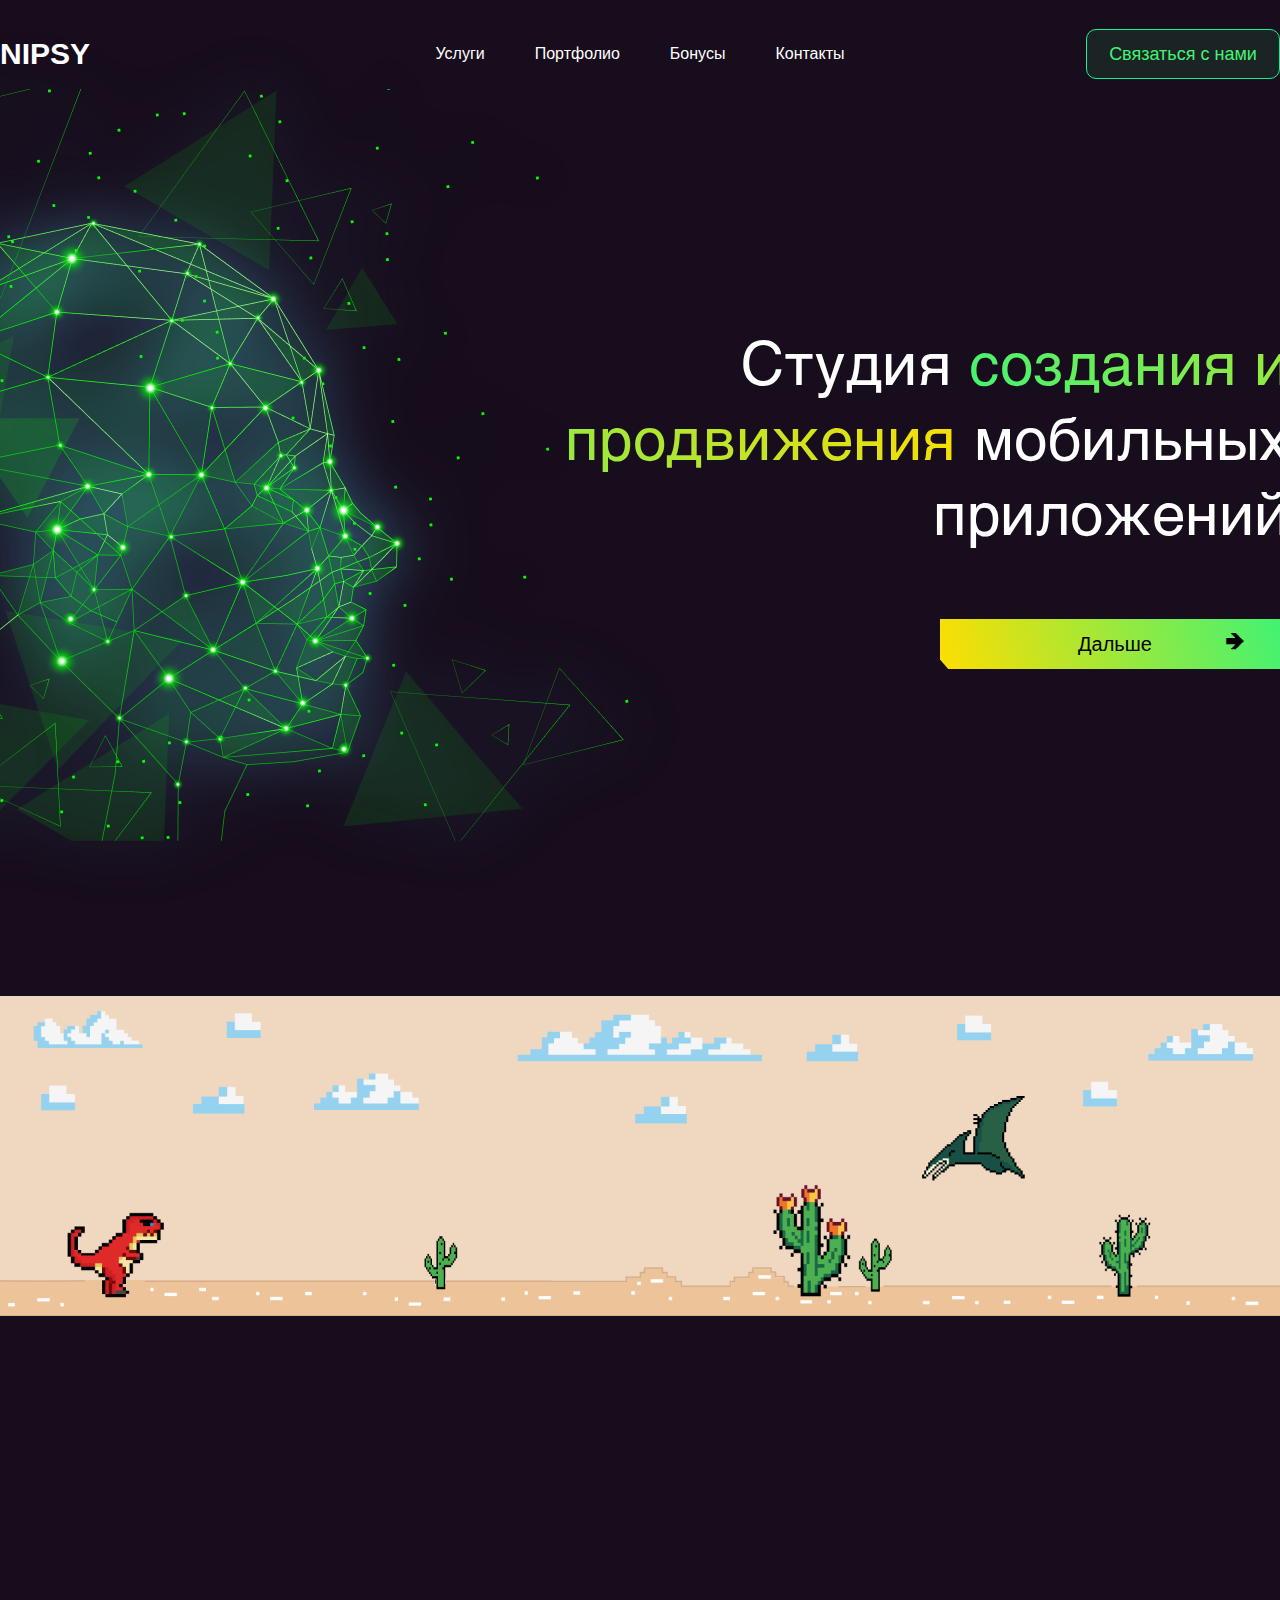
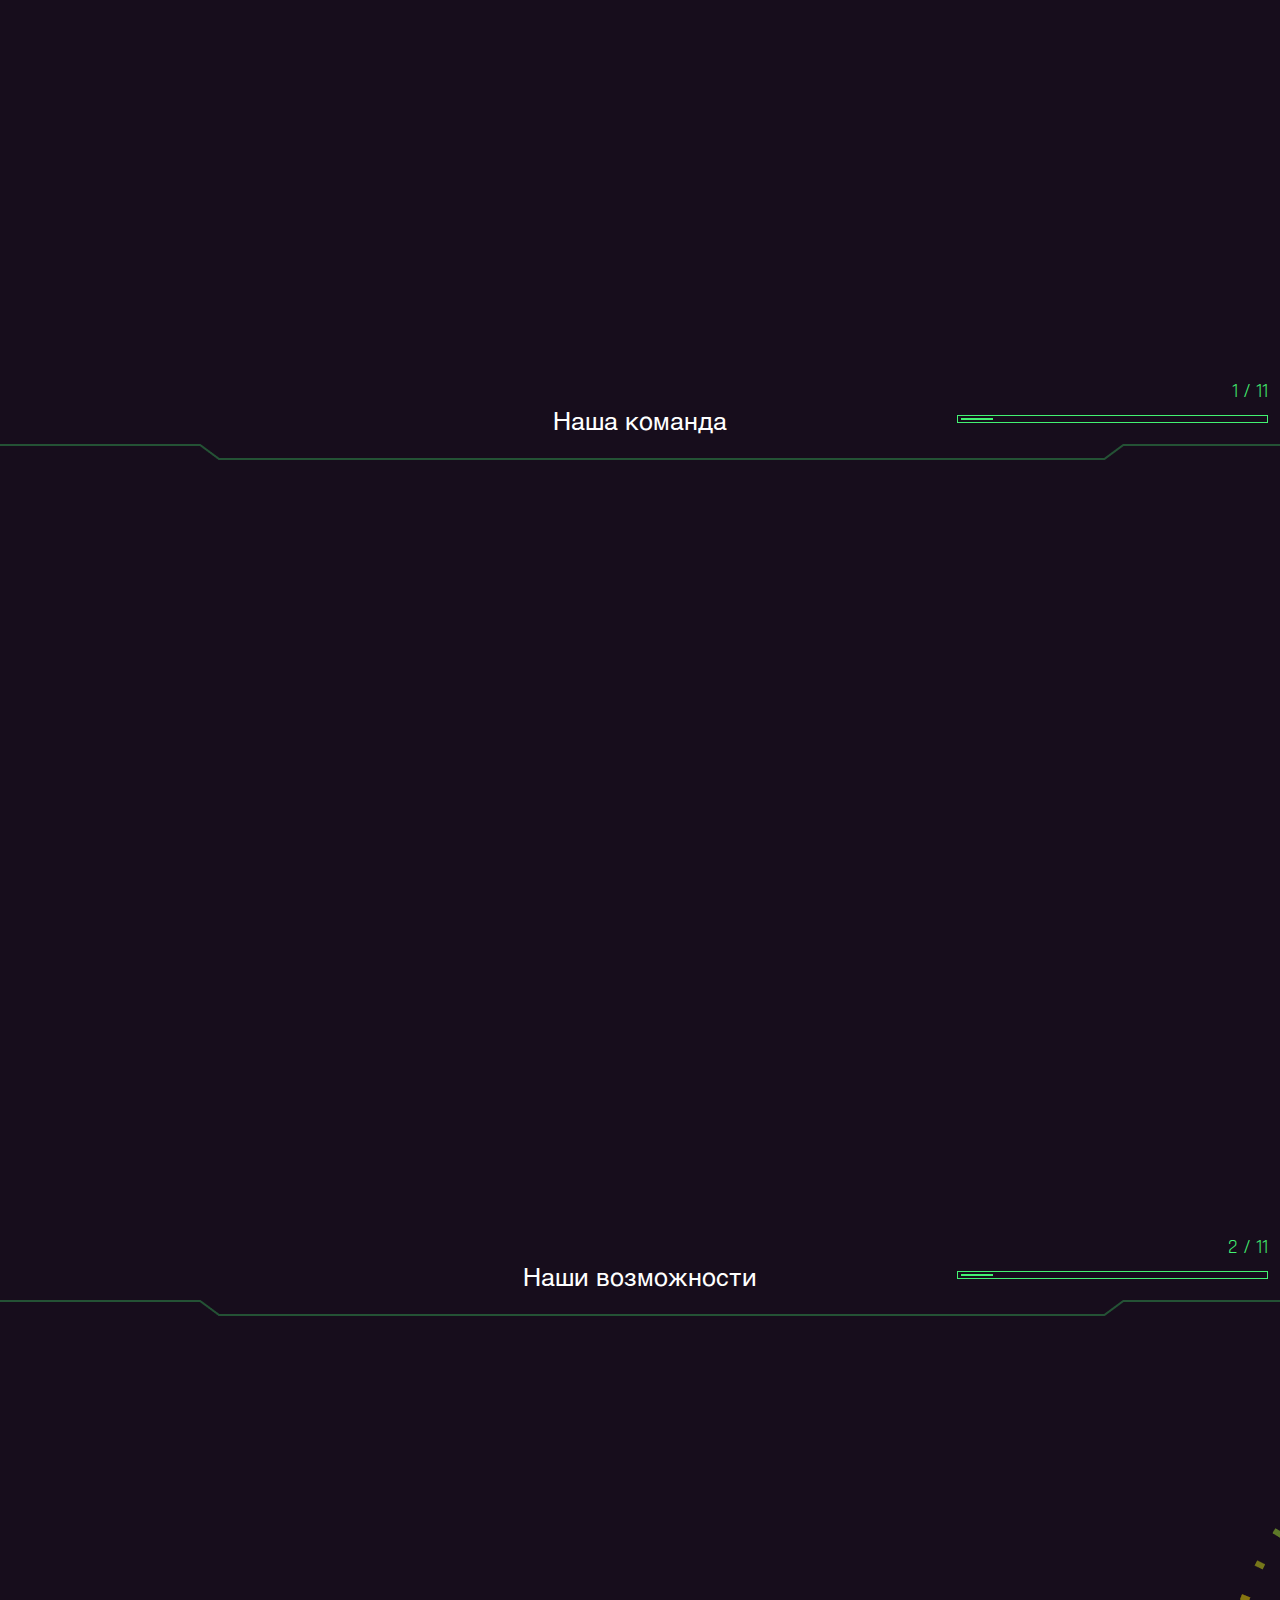
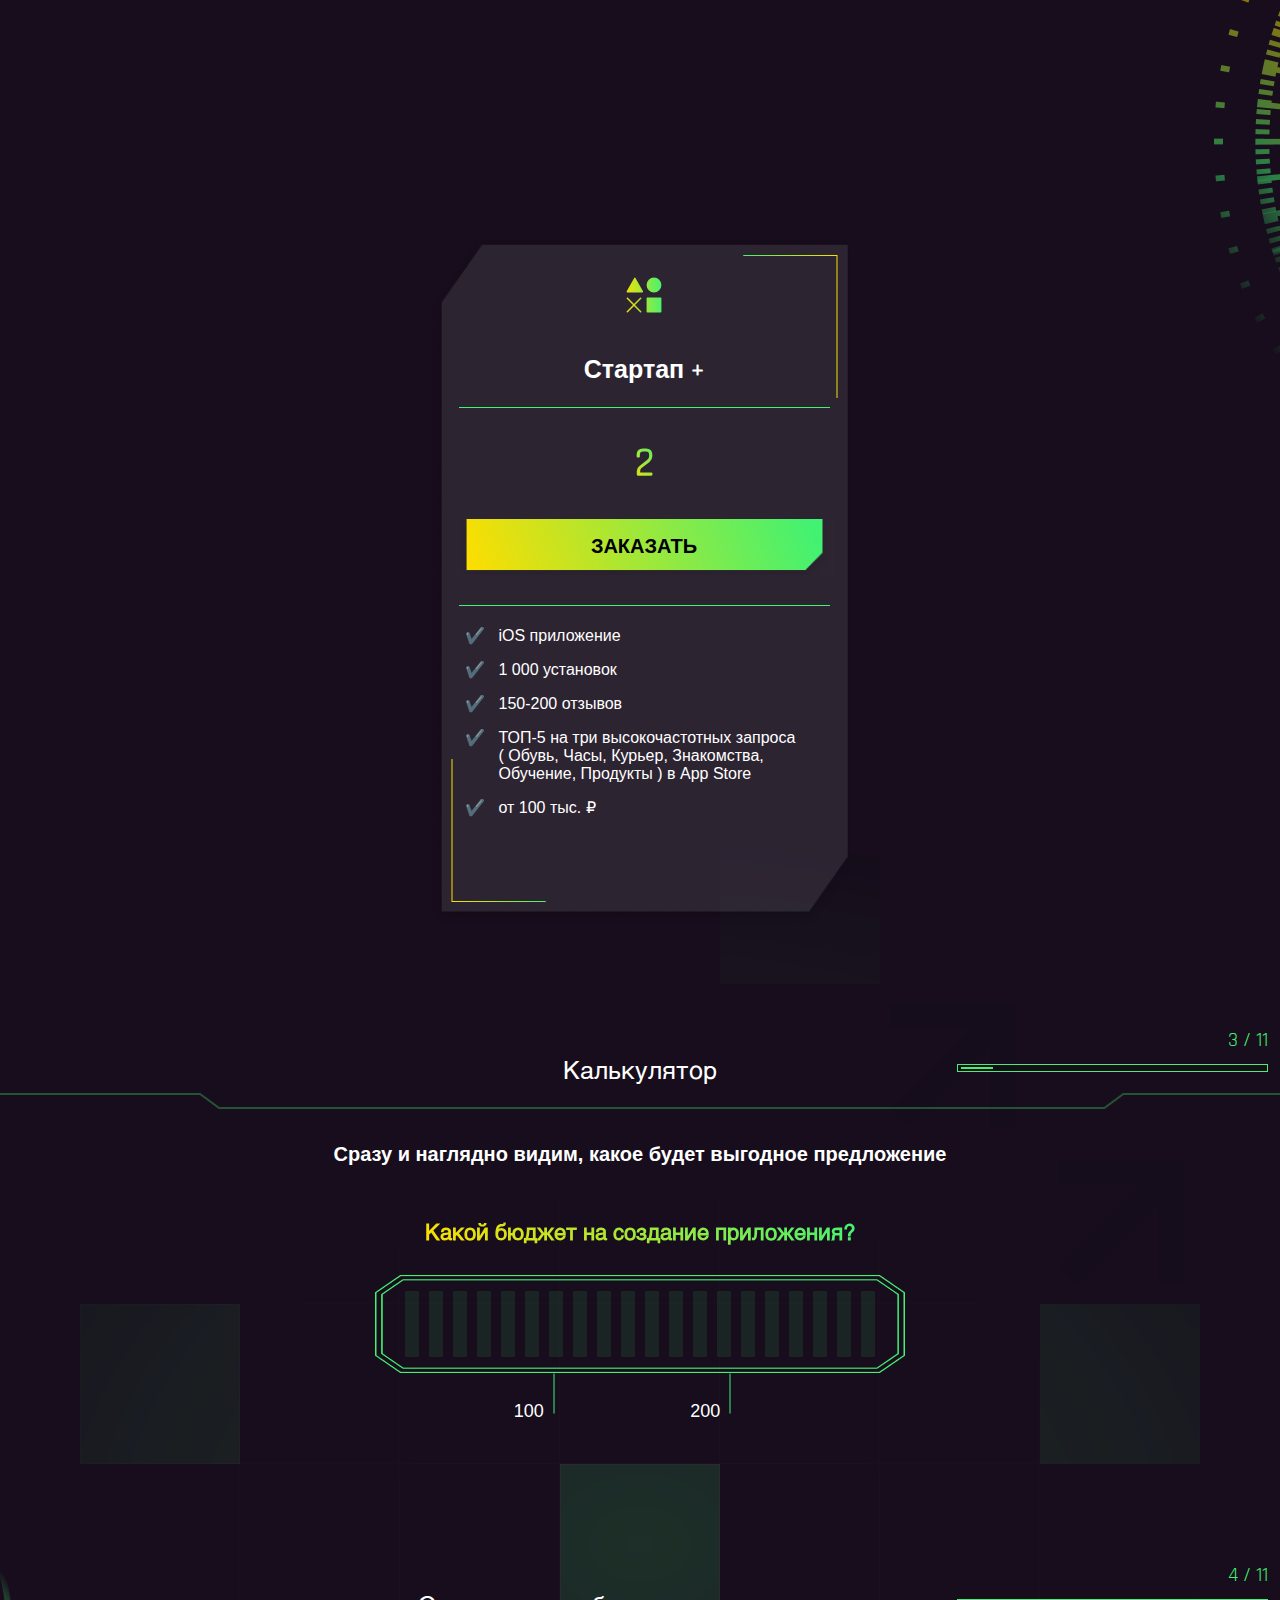
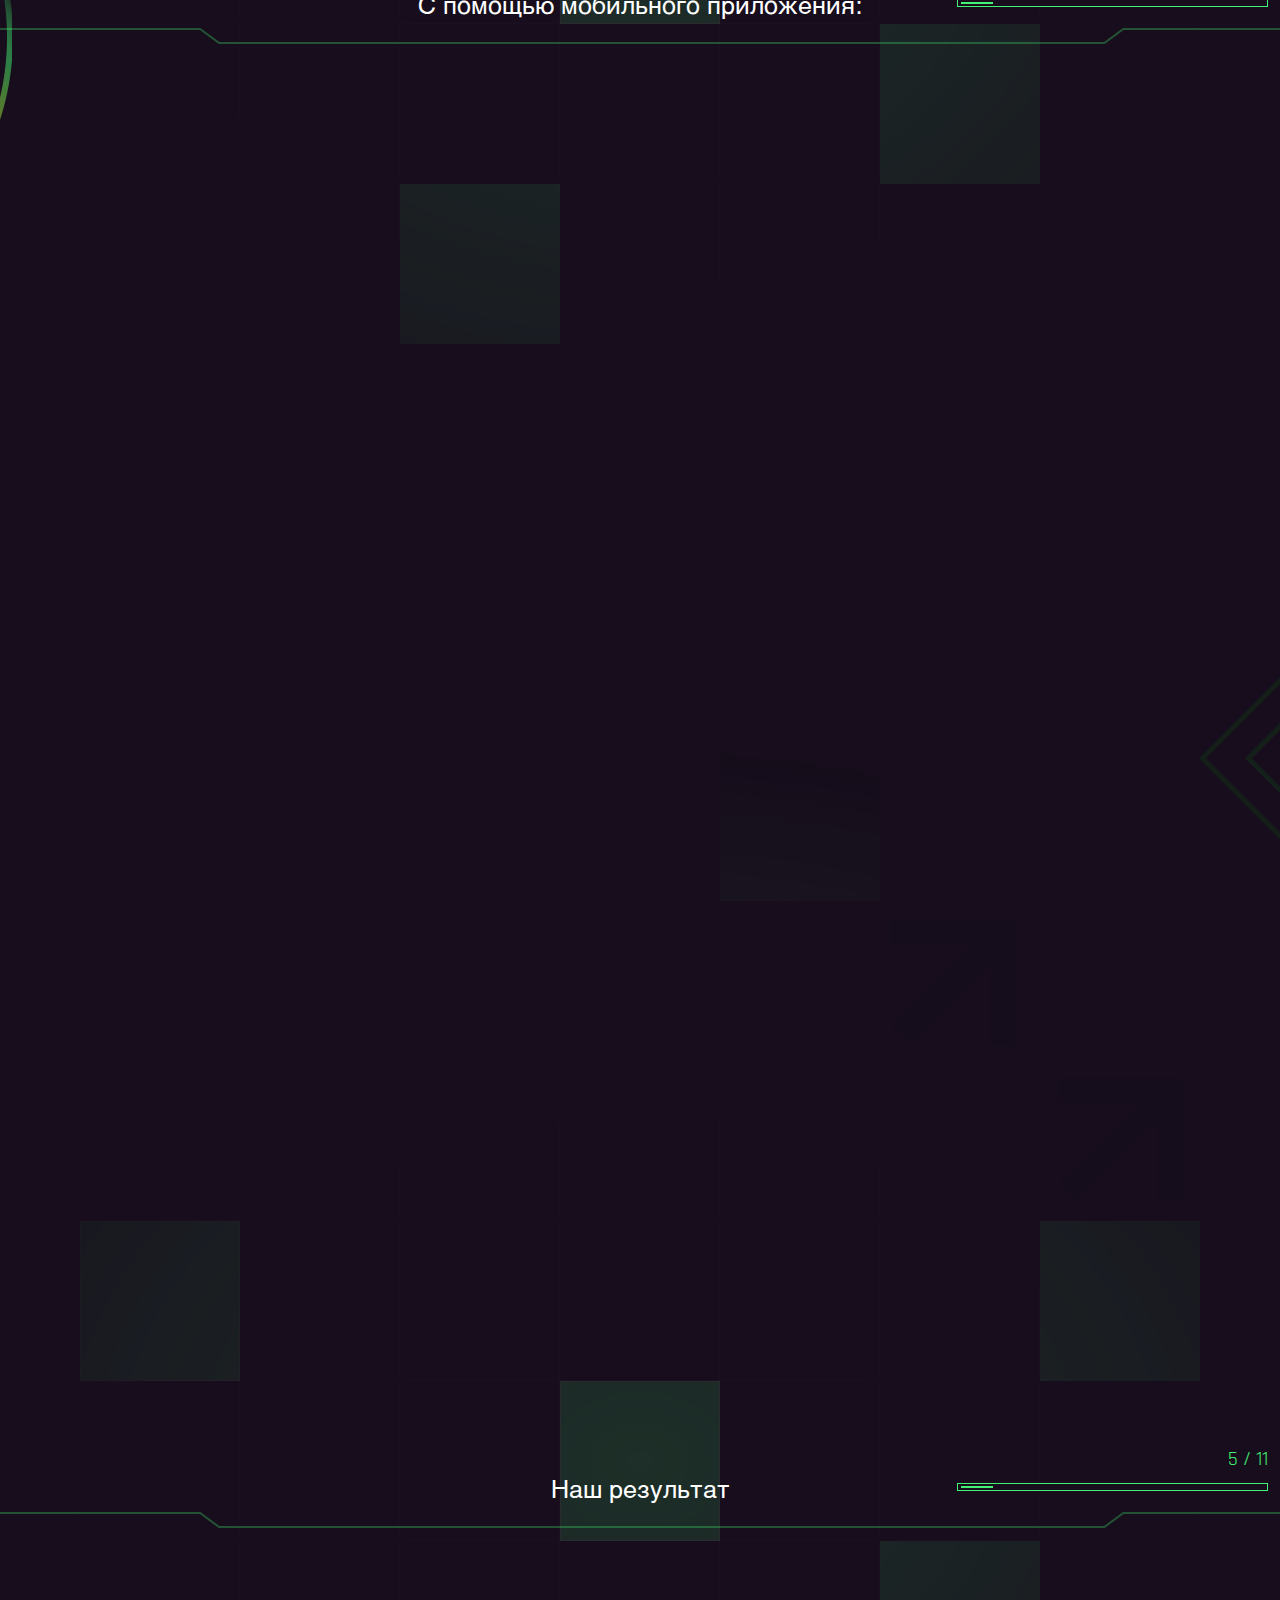
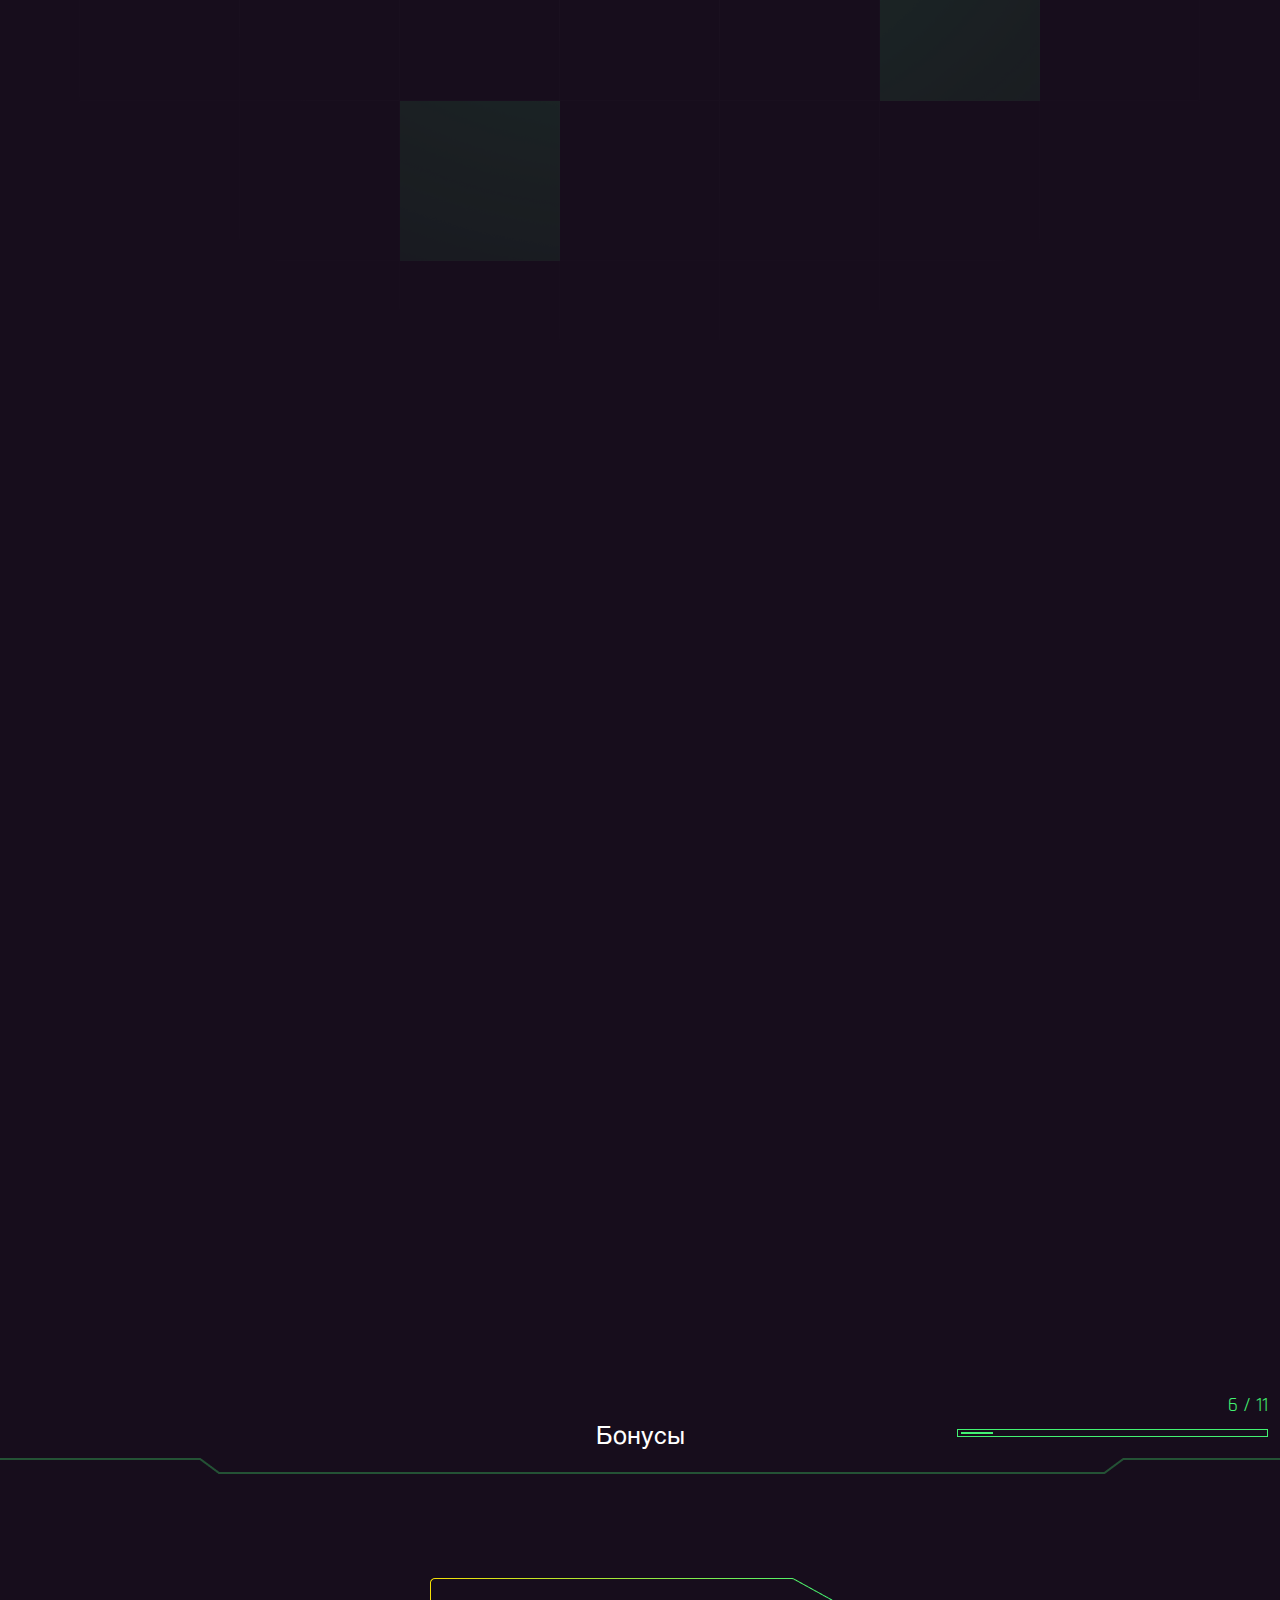
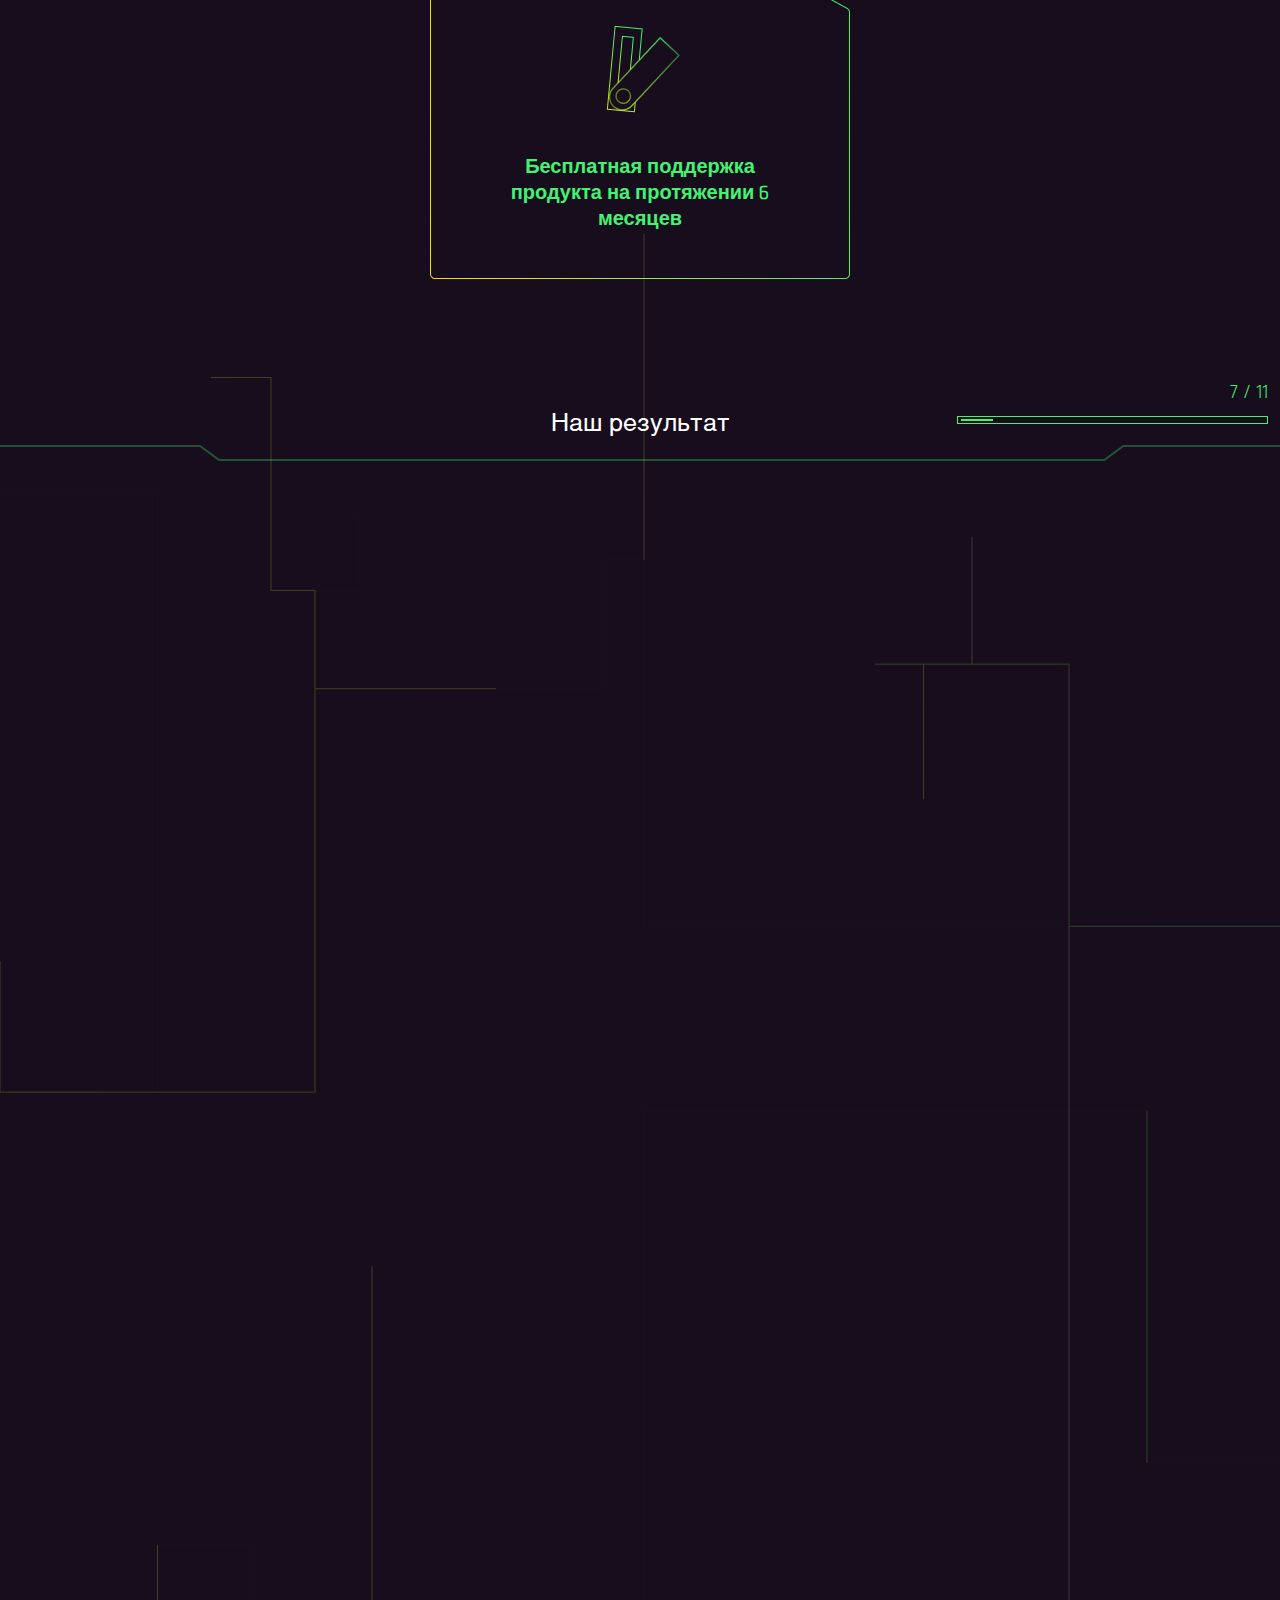
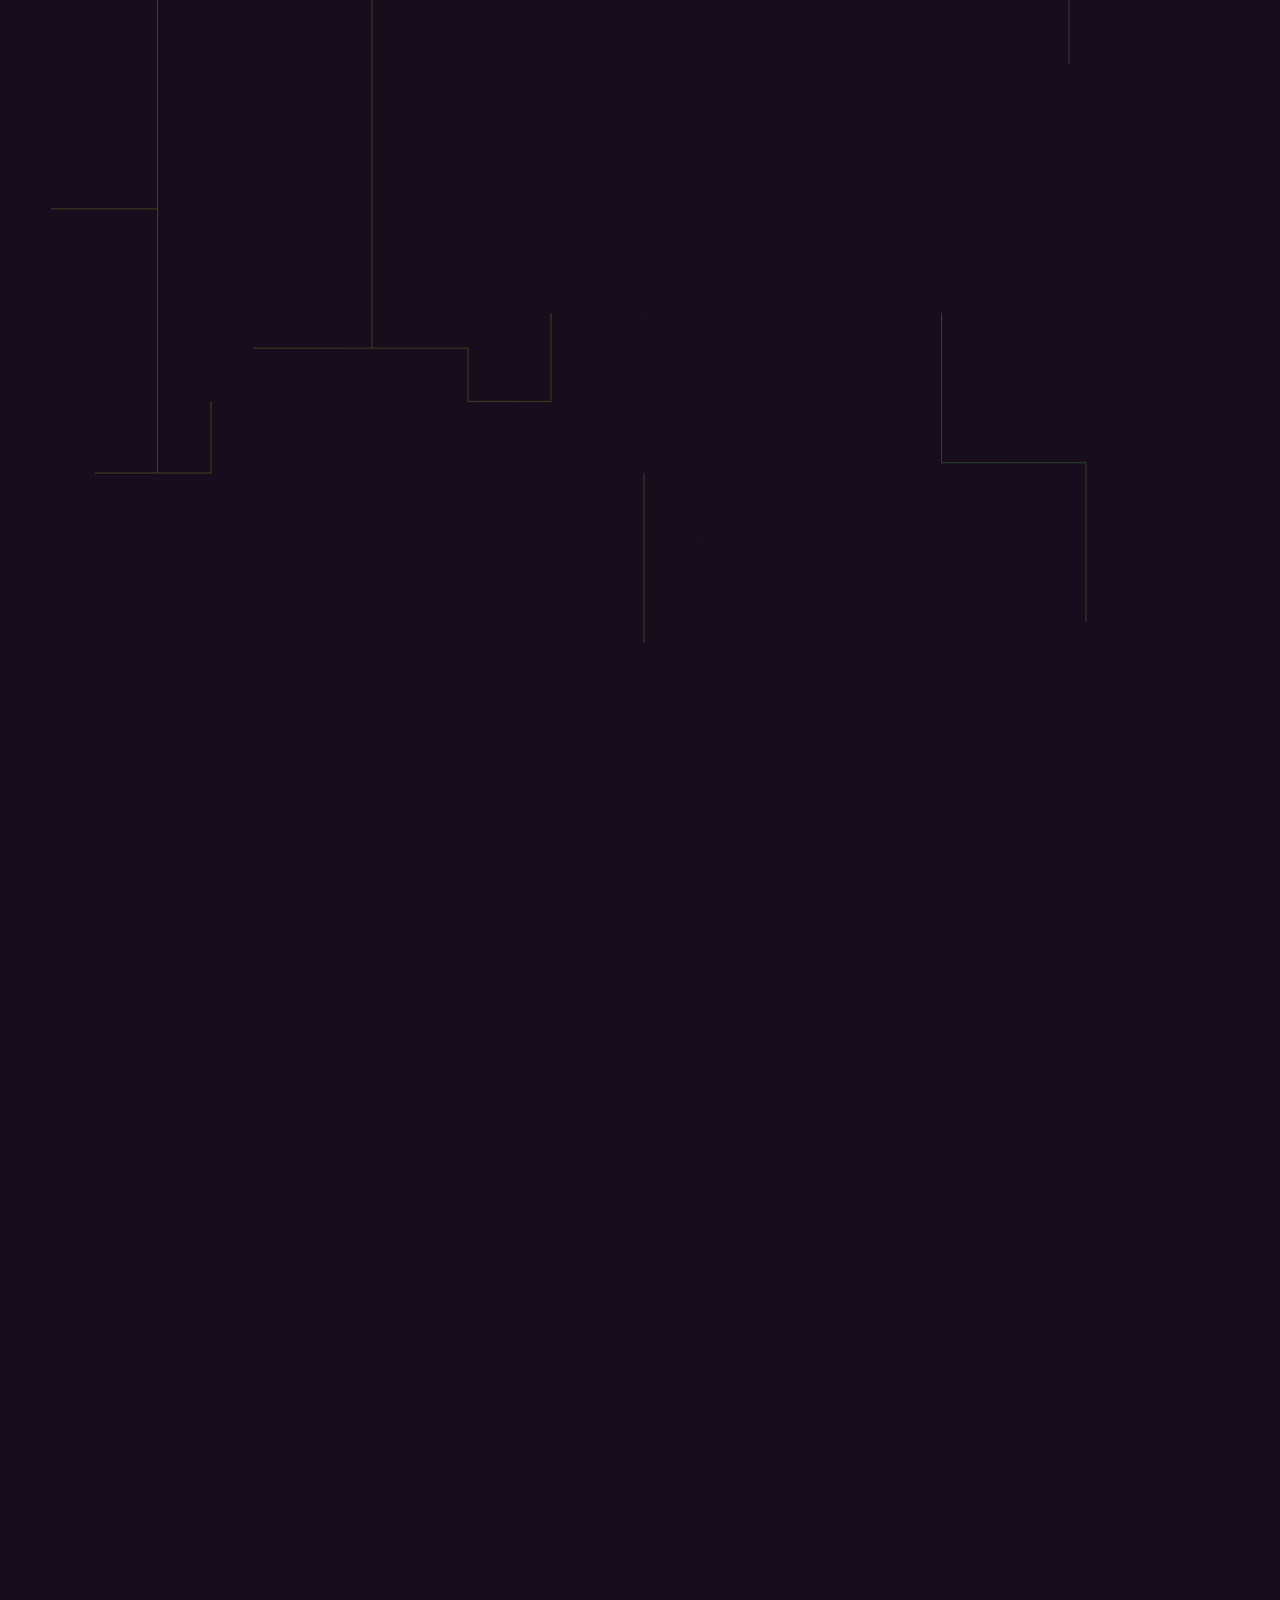
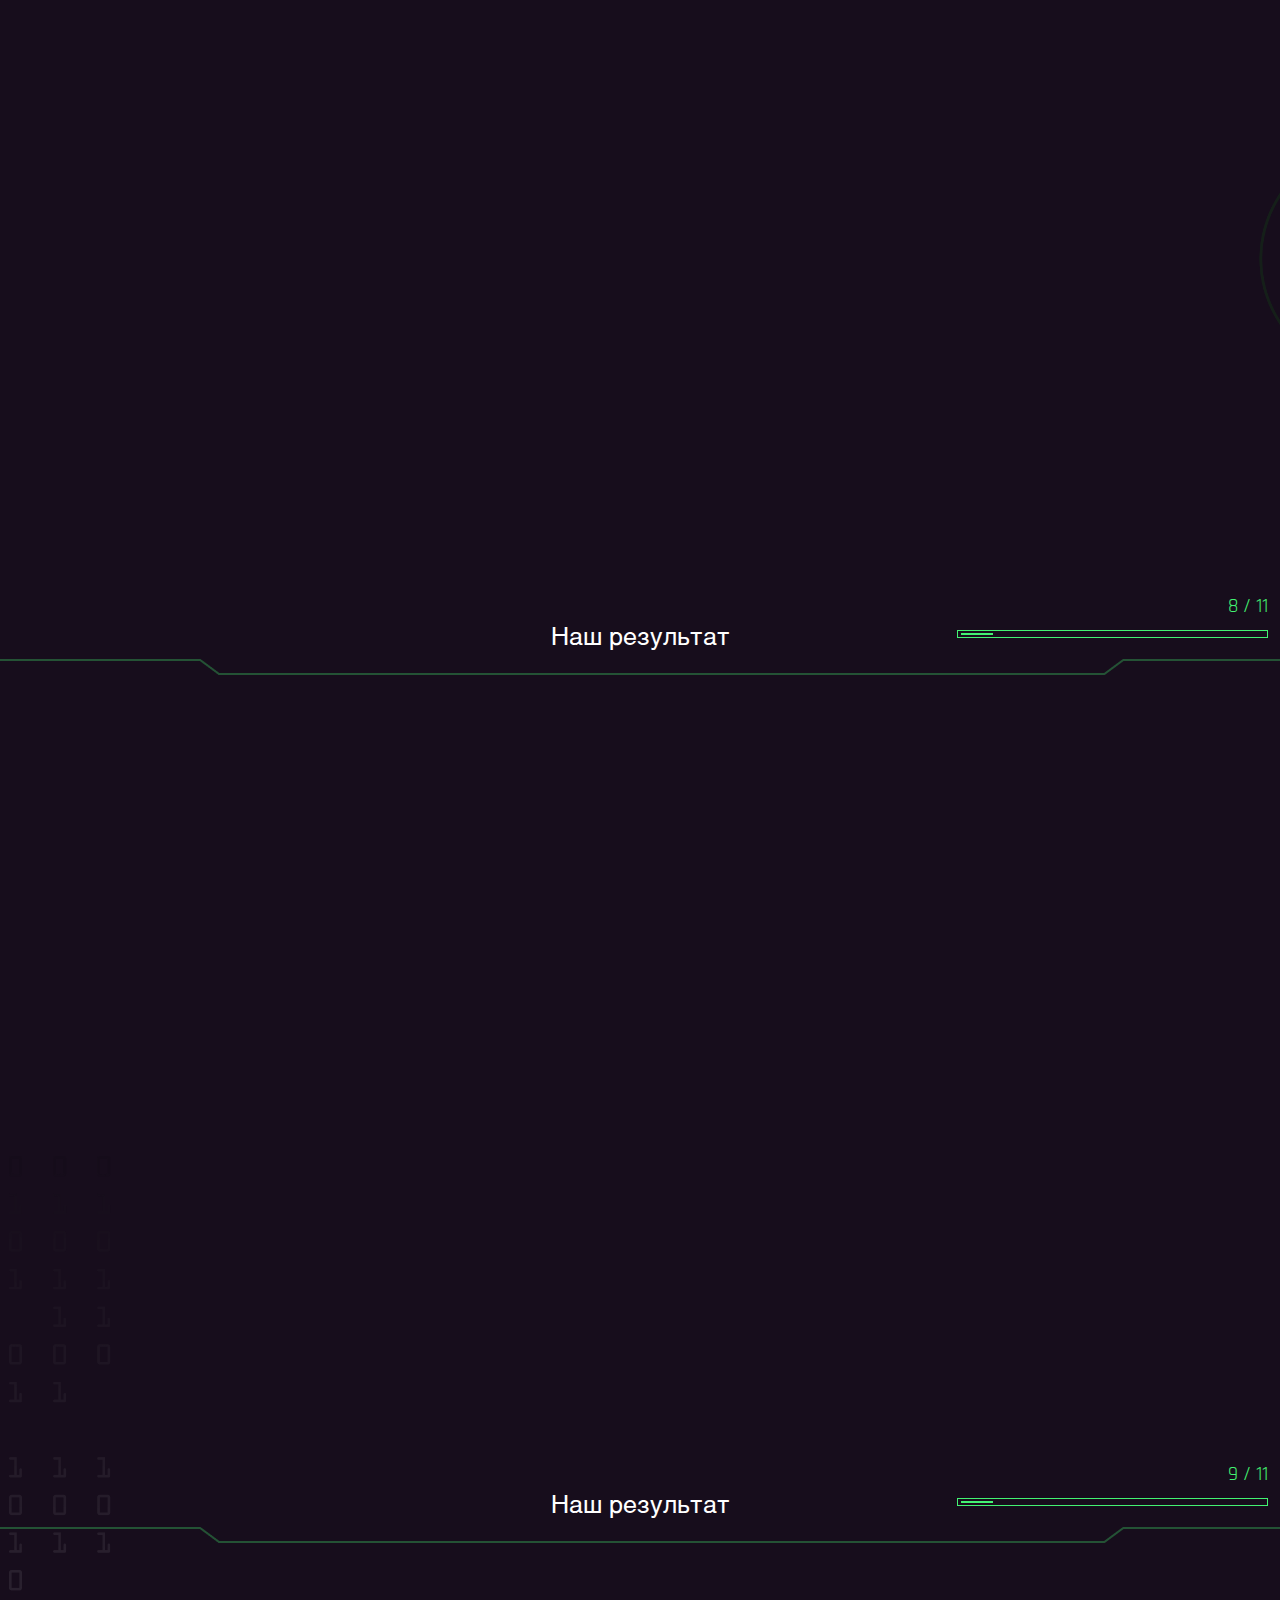
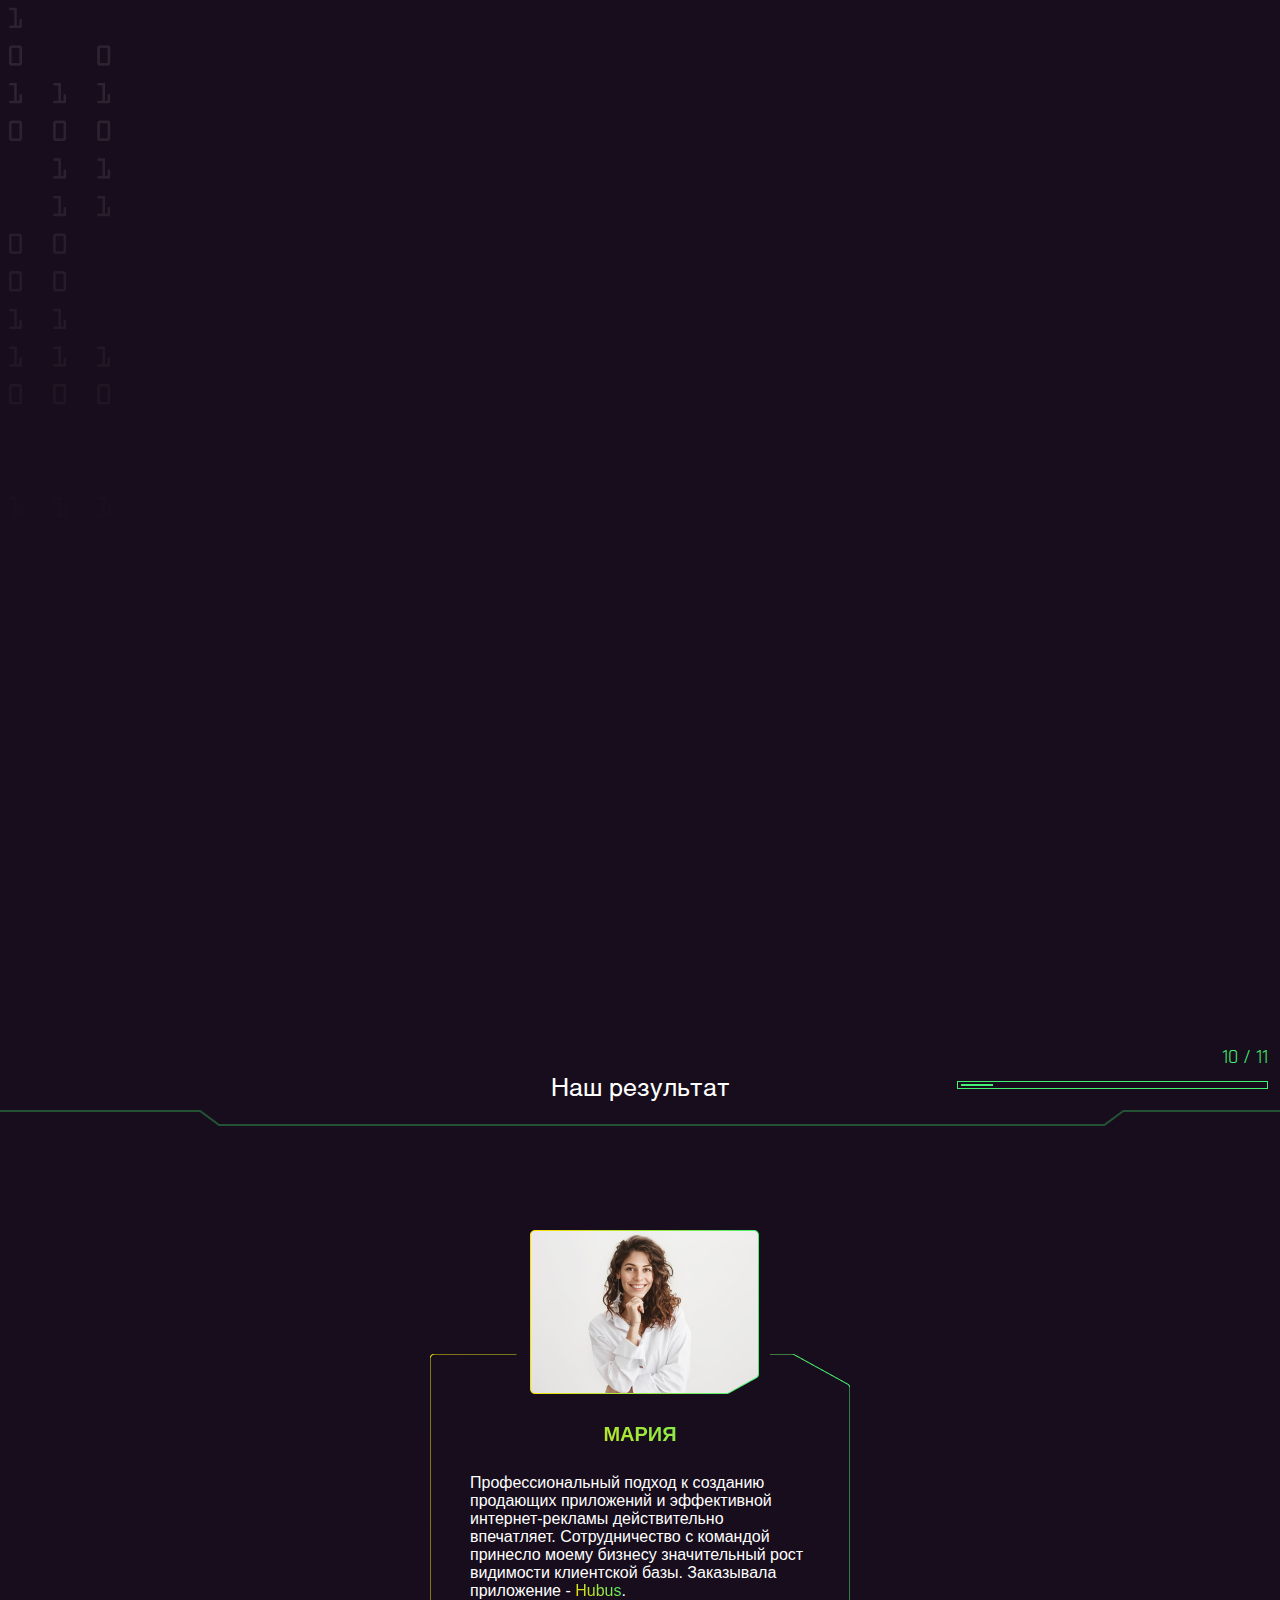
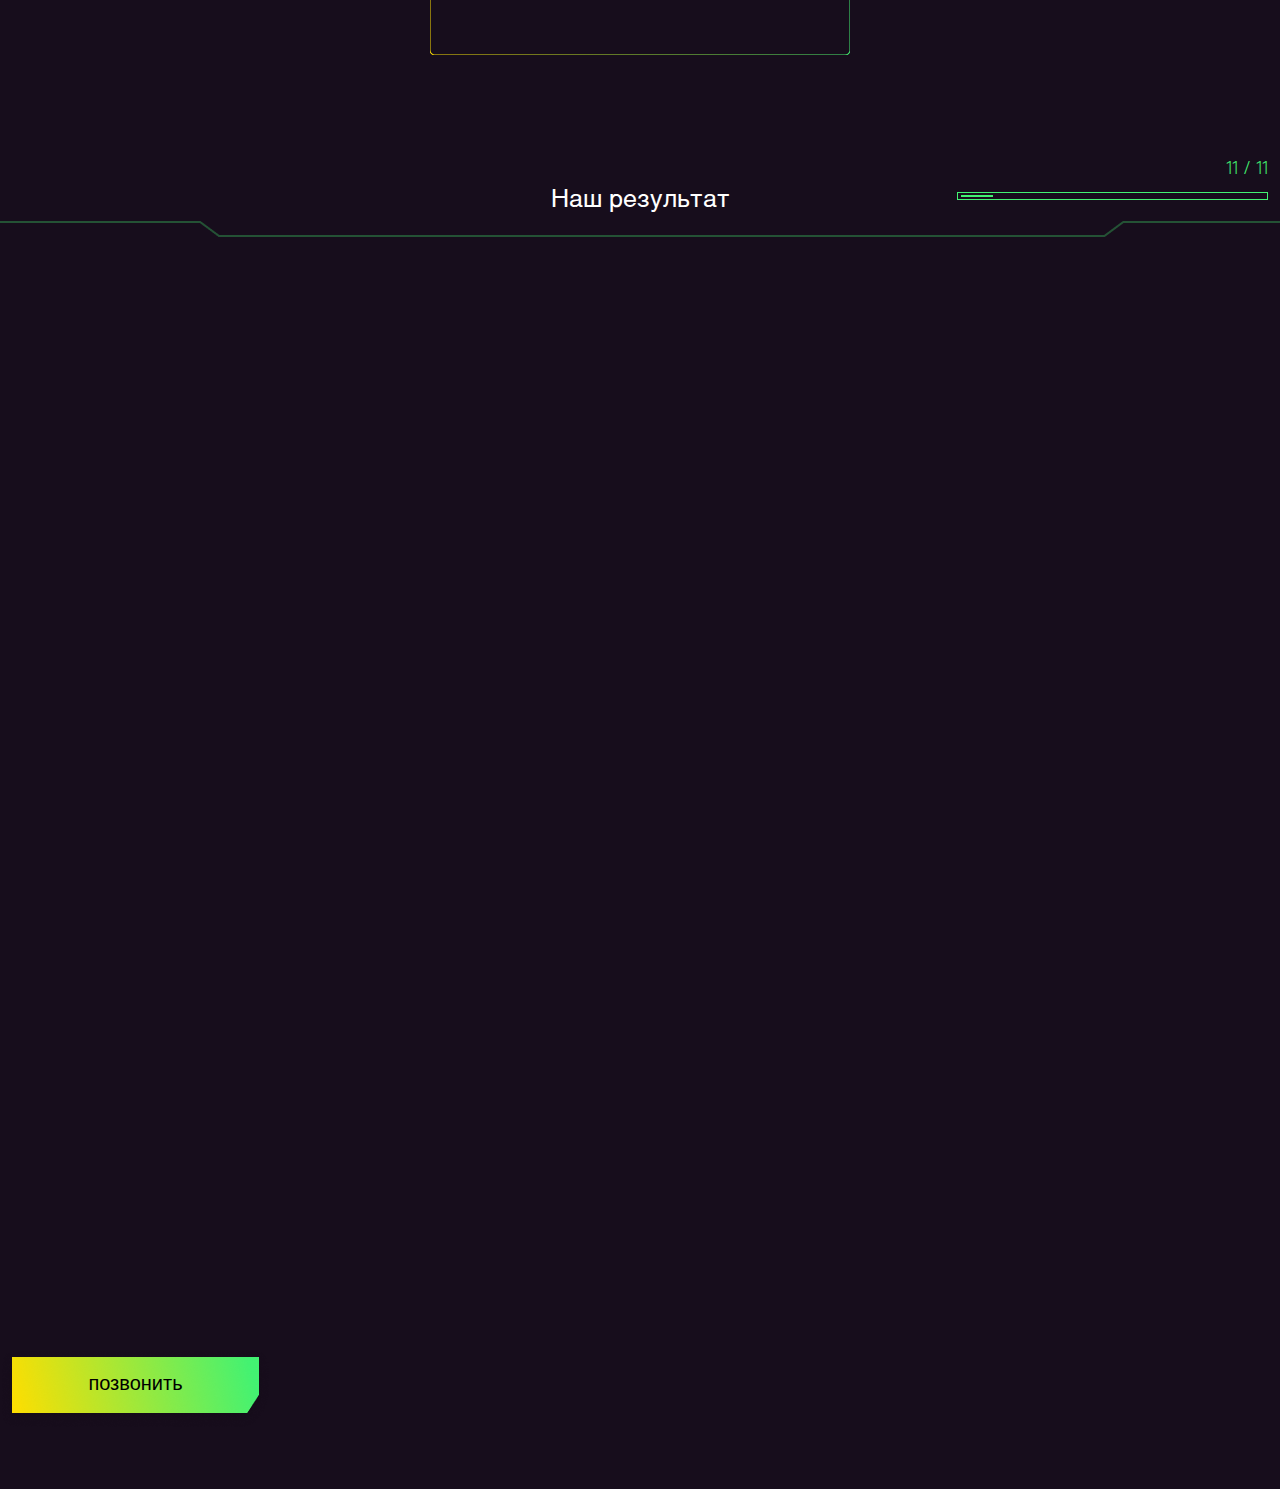
<file: index.html>
<!DOCTYPE html>
<html lang="en">
<head>
    <meta charset="UTF-8">
    <meta name="viewport" content="width=device-width, initial-scale=1.0">
    <title>NIPSY</title>
    <link rel="stylesheet" href="./styles/animate.min.css">
    <link rel="stylesheet" href="./styles/main-style.css">
    <link rel="icon" href="./img/background/header_bg.png">
</head>
<body>
    <header>
        <div class="container">
            <h1 class="logo_text wow fadeInLeft">NIPSY</h1>
            <nav>
                <ul>
                    <li class="wow fadeInUp">Услуги</li>
                    <li class="wow fadeInDown" data-wow-delay=".25s">Портфолио</li>
                    <li class="wow fadeInUp" style="animation-delay: .5s;">Бонусы</li>
                    <li class="wow fadeInDown" style="animation-delay: .75s;">Контакты</li>
                </ul>
            </nav>
            <button class="wow fadeInRight">Связаться с нами</button>
        </div>
    </header>
    <main>
        <section class="hero-block container">
            <h1 class="wow fadeInRight" data-wow-delay=".1s">Студия <span>создания и продвижения</span> мобильных приложений</h1>
            <button class="wow fadeInLeftBig">Дальше</button>
            <div></div>
        </section>
        <section class="img_block">
            <div>
                <img src="./img/background/dino_block.png" alt="" class="dino_bg">
            </div>
            <div class="img-blocks">
                <div class="five-img">
                    <img class="wow fadeInLeft" src="./img/image-block/dino.png" alt="">
                    <img class="wow fadeInUp" data-wow-delay=".5s" src="./img/image-block/ptero-dino.png" alt="">
                    <img class="wow fadeInDown" data-wow-duration="1.5s" data-wow-delay="1s" src="./img/image-block/cactus.png" alt="">
                    <img class="wow fadeInUp" data-wow-delay=".5s" src="./img/image-block/cactus2.png" alt="">
                    <img class="wow fadeInRight" src="./img/image-block/cactus3.png" alt="">
                </div>
                <div class="four-img">
                    <img class="wow fadeInLeft" src="./img/image-block/wind.png" alt="">
                    <img class="wow fadeInUp" data-wow-delay=".5s" src="./img/image-block/wind2.png" alt="">
                    <img class="wow fadeInUp" data-wow-delay=".5s" src="./img/image-block/wind3.png" alt="">
                    <img class="wow fadeInRight" src="./img/image-block/wind4.png" alt="">
                </div>
            </div>
        </section>
        <section class="team-block mt100">
            <div class="container">
                <div class="title">
                    <h1>Наша команда</h1>
                    <div class="container_progress">
                        <p>1 / 11</p>
                        <div class="green_border">
                            <div class="green_value"></div>
                        </div>
                    </div>
                </div>
                <div class="horisontal_border">
                    <img src="./img/background/horisontal_border.png" alt="">
                </div>
                <div class="people_team_container mt100">
                    <div class="teammate wow fadeInLeftBig" data-wow-delay=".8s">
                        <div class="container_teammate">
                            <img src="./img/users/firstUser.png" alt="">
                        </div>
                        <div class="teammate_text">
                            <p class="name">Max Wiwi</p>
                            <p class="post">Президент студии</p>
                        </div>
                    </div>
                    <div class="teammate wow fadeInLeft" data-wow-delay="0.5s">
                        <div class="container_teammate">
                            <img src="./img/users/secondUser.png" alt="">
                        </div>
                        <div class="teammate_text">
                            <p class="name">Well Sofi</p>
                            <p class="post">Первая леди</p>
                        </div>
                    </div>
                    <div class="teammate wow fadeInDown">
                        <div class="container_teammate">
                            <img src="./img/users/threedUser.png" alt="">
                        </div>
                        <div class="teammate_text">
                            <p class="name">Руслан</p>
                            <p class="post">Куратор проектов</p>
                        </div>
                    </div>
                    <div class="teammate wow fadeInDown">
                        <div class="container_teammate">
                            <img src="./img/users/fourUser.png" alt="">
                        </div>
                        <div class="teammate_text">
                            <p class="name">Анна</p>
                            <p class="post">Менеджер проектов</p>
                        </div>
                    </div>
                    <div class="teammate wow fadeInRight" data-wow-delay=".5s">
                        <div class="container_teammate">
                            <img src="./img/users/fiveUser.png" alt="">
                        </div>
                        <div class="teammate_text">
                            <p class="name">Игорёк</p>
                            <p class="post">Team Leader</p>
                        </div>
                    </div>
                    <div class="teammate wow fadeInRightBig" data-wow-delay=".8s">
                        <div class="container_teammate">
                            <img src="./img/users/sixUser.png" alt="">
                        </div>
                        <div class="teammate_text">
                            <p class="name">Антоша</p>
                            <p class="post">Ведущий программист</p>
                        </div>
                    </div>
                    <div class="teammate wow fadeInLeftBig" data-wow-delay=".8s">
                        <div class="container_teammate">
                            <img src="./img/users/sevenUser.png" alt="">
                        </div>
                        <div class="teammate_text">
                            <p class="name">Витаминка</p>
                            <p class="post">Senior</p>
                        </div>
                    </div>
                    <div class="teammate wow fadeInLeft" data-wow-delay="0.5s">
                        <div class="container_teammate">
                            <img src="./img/users/eightUser.png" alt="">
                        </div>
                        <div class="teammate_text">
                            <p class="name">Муслим</p>
                            <p class="post">Контент менеджер</p>
                        </div>
                    </div>
                    <div class="teammate wow fadeInUp">
                        <div class="container_teammate">
                            <img src="./img/users/nineUser.png" alt="">
                        </div>
                        <div class="teammate_text">
                            <p class="name">Антоноджи</p>
                            <p class="post">Маркетолог</p>
                        </div>
                    </div>
                    <div class="teammate wow fadeInUp">
                        <div class="container_teammate">
                            <img src="./img/users/tenUser.png" alt="">
                        </div>
                        <div class="teammate_text">
                            <p class="name">Владик</p>
                            <p class="post">Middle программист</p>
                        </div>
                    </div>
                    <div class="teammate wow fadeInRight" data-wow-delay=".5s">
                        <div class="container_teammate">
                            <img src="./img/users/elevenUser.png" alt="">
                        </div>
                        <div class="teammate_text">
                            <p class="name">Андрюша</p>
                            <p class="post">Junior программист</p>
                        </div>
                    </div>
                    <div class="teammate wow fadeInRightBig" data-wow-delay=".8s">
                        <div class="container_teammate">
                            <img src="./img/users/twelveUser.png" alt="">
                        </div>
                        <div class="teammate_text">
                            <p class="name">Платина</p>
                            <p class="post">Отдел тестирования</p>
                        </div>
                    </div>
                </div>
                <div class="bg_border">
                    <img src="./img/background/green_border.png" alt="">
                </div>
            </div>
        </section>
        <section class="opportunities-block mt100">
            <div class="container">
                <div class="title">
                    <h1>Наши возможности</h1>
                    <div class="container_progress">
                        <p>2 / 11</p>
                        <div class="green_border">
                            <div class="green_value"></div>
                        </div>
                    </div>
                </div>
                <div class="horisontal_border">
                    <img src="./img/background/horisontal_border.png" alt="">
                </div>
                <div class="small_opport mt100">
                    <div class="small_opport_item wow fadeInLeft">
                        <div class="container_icon_opport">
                            <img src="./img/opport/firstIcon.png" alt="">
                        </div>
                        <div class="opport_text">
                            <h2>Android и iOS приложение</h2>
                            <p class="desc_opport">делаем как по отдельности так и на обе платформы</p>
                        </div>
                    </div>
                    <div class="small_opport_item wow fadeInDown">
                        <div class="container_icon_opport">
                            <img src="./img/opport/secIcon.png" alt="">
                        </div>
                        <div class="opport_text">
                            <h2>Публикация</h2>
                            <p class="desc_opport">делаем в любые магазины</p>
                        </div>
                    </div>
                    <div class="small_opport_item wow fadeInUp">
                        <div class="container_icon_opport">
                            <img src="./img/opport/thretIcon.png" alt="">
                        </div>
                        <div class="opport_text">
                            <h2>ASO оптимизация</h2>
                            <p class="desc_opport">делаем так, что продукт можно найти легче</p>
                        </div>
                    </div>
                    <div class="small_opport_item wow fadeInRight">
                        <div class="container_icon_opport">
                            <img src="./img/opport/fourIcon.png" alt="">
                        </div>
                        <div class="opport_text">
                            <h2>Поддержка</h2>
                            <p class="desc_opport">работаем над тем, чтобы проект после его всегда оставался на рельсах</p>
                        </div>
                    </div>
                    <img class="bg_round" src="./img/background/round_bg.png" alt="">
                </div>
                <div class="big_opport">
                    <div class="opport_item_big wow fadeInLeftBig">
                        <div class="bg_container">
                            <img src="./img/opport/icon_big_opport.svg" alt="">
                            <h2>СТАРТАП</h2>
                            <hr>
                            <h1>1</h1>
                            <button>НАЧАТЬ</button>
                            <hr>
                            <ul>
                                <li>Android приложение</li>
                                <li>1 000 установок</li>
                                <li>50-100 отзывов</li>
                                <li>ТОП-1 при среднечастотных запросах ( Купить кроссовки, купить часы, заказать курьера ) в Google Play</li>
                                <li>от 70 тыс. ₽</li>
                            </ul>
                        </div>
                    </div>
                    <div class="opport_item_big">
                        <div class="bg_container">
                            <img src="./img/opport/icon_big_opport.svg" alt="">
                            <h2>Стартап +</h2>
                            <hr>
                            <h1>2</h1>
                            <button>ЗАКАЗАТЬ</button>
                            <hr>
                            <ul>
                                <li>iOS приложение</li>
                                <li>1 000 установок</li>
                                <li>150-200 отзывов</li>
                                <li>ТОП-5 на три высокочастотных запроса ( Обувь, Часы, Курьер, Знакомства, Обучение, Продукты ) в App Store</li>
                                <li>от 100 тыс. ₽</li>
                            </ul>
                        </div>
                    </div>
                    <div class="opport_item_big wow fadeInRightBig">
                        <div class="bg_container">
                            <img src="./img/opport/icon_big_opport.svg" alt="">
                            <h2>лидер рынка</h2>
                            <hr>
                            <h1>3</h1>
                            <button>ПОБЕДИТЬ</button>
                            <hr>
                            <ul>
                                <li>Android и iOS приложение</li>
                                <li>10 000 установок</li>
                                <li>300-500 отзывов</li>
                                <li>ТОП-1 при 10-ти высокочастотных запросах ( Одежда, Техника, Интернет-магазин ) в App Store и Google Play</li>
                                <li>от 150 тыс. ₽</li>
                            </ul>
                        </div>
                    </div>
                </div>
            </div>
        </section>
        <section class="calculate_block mt100">
            <div class="container">
                <div class="title">
                    <h1>Калькулятор</h1>
                    <div class="container_progress">
                        <p>3 / 11</p>
                        <div class="green_border">
                            <div class="green_value"></div>
                        </div>
                    </div>
                </div>
                <div class="horisontal_border">
                    <img src="./img/background/horisontal_border.png" alt="">
                </div>
                <div class="calculate">
                    <h2>Сразу и наглядно видим,  какое будет выгодное предложение</h2>
                    <h1>Какой бюджет на создание приложения?</h1>
                    <div class="calculate_app">
                        <div class="price_container">
                            <div class="price">
                                <img class="small_border" src="./img/calculate/second_border.png" alt="">
                                <div class="one_price_item"></div>
                                <div class="one_price_item"></div>
                                <div class="one_price_item"></div>
                                <div class="one_price_item"></div>
                                <div class="one_price_item"></div>
                                <div class="one_price_item"></div>
                                <div class="one_price_item"></div>
                                <div class="one_price_item"></div>
                                <div class="one_price_item"></div>
                                <div class="one_price_item"></div>
                                <div class="one_price_item"></div>
                                <div class="one_price_item"></div>
                                <div class="one_price_item"></div>
                                <div class="one_price_item"></div>
                                <div class="one_price_item"></div>
                                <div class="one_price_item"></div>
                                <div class="one_price_item"></div>
                                <div class="one_price_item"></div>
                                <div class="one_price_item"></div>
                                <div class="one_price_item"></div>
                            </div>
                            <div class="hr_container">
                                <div class="item_hr">
                                    <hr>
                                    <p>100</p>
                                </div>
                                <div class="item_hr">
                                    <hr>
                                    <p>200</p>
                                </div>
                                <div class="item_hr"></div>
                            </div>
                        </div>
                        <div class="sum_app wow fadeInLeft">
                            <div class="sum_number">100 000</div>
                            <div class="sum_rub">Сумма, руб</div>
                        </div>
                        <button class="wow fadeInRight">Начать</button>
                    </div>
                </div>
                <img class="bg_blocks" src="./img/background/bg_blocks.png" alt="">
                <img class="round_calculate" src="./img/background/round_calculate.png" alt="">
            </div>
        </section>
        <section class="with_app_block">
            <div class="container">
                <div class="title">
                    <h1>С помощью мобильного приложения:</h1>
                    <div class="container_progress">
                        <p>4 / 11</p>
                        <div class="green_border">
                            <div class="green_value"></div>
                        </div>
                    </div>
                </div>
                <div class="horisontal_border">
                    <img src="./img/background/horisontal_border.png" alt="">
                </div>
                <div class="with_opport_container mt100">
                    <div class="action_opport wow fadeInUp" data-wow-duration="1.5s">
                        <div class="item_with_opport">
                            <h1>Увеличение продаж</h1>
                            <p>Приложение актуальнее, чем сайт. Оно генерирует 87% продаж в 21 веке</p>
                        </div>
                        <div class="container_stroke">
                            <img class="stroke" src="./img/with_opport/stroke.png" alt="">
                        </div>
                    </div>
                    <div class="action_opport wow fadeInUp" data-wow-duration="1.5s" data-wow-delay=".5s">
                        <div class="item_with_opport">
                            <h1>Больше возможностей</h1>
                            <p>Конверсия наших приложений от 18% до 37%, а целевая установка 3.51 рубля</p>
                        </div>
                        <div class="container_stroke">
                            <img class="stroke" src="./img/with_opport/stroke.png" alt="">
                        </div>
                    </div>
                    <div class="action_opport wow fadeInUp" data-wow-duration="1.5s" data-wow-delay="1s">
                        <div class="item_with_opport">
                            <h1>Стабильный рост</h1>
                            <p>Внедрение автоматических бизнес-моделей, выгодный трафик и ежедневные транзакции</p>
                        </div>
                        <div class="container_stroke">
                            <img class="stroke" src="./img/with_opport/stroke.png" alt="">
                        </div>
                    </div>
                    <div class="action_opport wow fadeInUp" data-wow-duration="1.5s" data-wow-delay="1.5s">
                        <div class="item_with_opport">
                            <h1>Впереди конкурентов</h1>
                            <p>Маркетинговый портрет - Мы получаем все поведенческие метрики пользователей</p>
                        </div>
                        <div class="container_stroke">
                            <img class="stroke" src="./img/with_opport/stroke.png" alt="">
                        </div>
                    </div>
                    <div class="action_opport wow fadeInUp" data-wow-duration="1.5s" data-wow-delay="2s">
                        <div class="item_with_opport">
                            <h1>Статистика в цифрах продаж</h1>
                            <p>С помощью системы аналитики и личного кабинета влияем на решения</p>
                        </div>
                        <div class="container_stroke">
                            <img class="stroke" src="./img/with_opport/stroke.png" alt="">
                        </div>
                    </div>
                    <div class="action_opport wow fadeInUp" data-wow-duration="1.5s" data-wow-delay="2.5s">
                        <div class="item_with_opport">
                            <h1>Выгода направления</h1>
                            <p>Создаём общую логику, объединяем все функции компании в едином приложении</p>
                        </div>
                    </div>
                </div>
                <img class="bottom_bg_round" src="./img/background/bg_blocks.png" alt="">
                <img src="./img/with_opport/tree_rectangle.png" alt="" class="tree_rectangle">
            </div>
        </section>
        <section class="result_block mt100">
            <div class="container">
                <div class="title">
                    <h1>Наш результат</h1>
                    <div class="container_progress">
                        <p>5 / 11</p>
                        <div class="green_border">
                            <div class="green_value"></div>
                        </div>
                    </div>
                </div>
                <div class="horisontal_border">
                    <img src="./img/background/horisontal_border.png" alt="">
                </div>
                <div class="content_result mt100">
                    <div class="iphone">
                        <div class="item_phone wow fadeInLeft">
                            <img src="./img/result/task_iphone.png" alt="">
                            <dir class="text_result">
                                <h1>DoPlanner</h1>
                                <p>iOS ● Android</p>
                            </dir>
                            <div class="right_block"></div>
                        </div>
                        <div class="item_phone wow fadeInLeft">
                            <img src="./img/result/not_connect.png" alt="">
                            <dir class="text_result">
                                <h1>MonoSpeed VPN</h1>
                                <p>iOS ● Android</p>
                            </dir>
                            <div class="right_block"></div>
                        </div>
                    </div>
                    <div class="feedback wow fadeInRight">
                        <h1>Обсудим идею и найдём решение</h1>
                        <div class="input_container_result">
                            <input type="text" placeholder="Номер для связи">
                            <div>Отправить</div>
                        </div>
                    </div>
                    <div class="portfolio">
                        <div class="portolio_item wow fadeInLeft">
                            <div class="top_img"></div>
                            <div class="portfolio_text_container">
                                <h1>Академия</h1>
                                <p>iOS ● Android</p>
                            </div>
                            <img src="./img/result/academy.png" alt="">
                        </div>
                        <div class="portolio_item wow fadeInLeft">
                            <div class="top_img"></div>
                            <div class="portfolio_text_container">
                                <h1>Стриминговый сервис</h1>
                                <p>iOS ● Android</p>
                            </div>
                            <img src="./img/result/stream_service.png" alt="">
                        </div>
                        <div class="portolio_item wow fadeInLeft">
                            <div class="top_img"></div>
                            <div class="portfolio_text_container">
                                <h1>Партнёрам</h1>
                                <p>iOS ● Android</p>
                            </div>
                            <img src="./img/result/partners.png" alt="">
                        </div>
                    </div>
                </div>
            </div>
        </section>
        <section class="bonus_block mt100">
            <div class="container">
                <div class="title">
                    <h1>Бонусы</h1>
                    <div class="container_progress">
                        <p>6 / 11</p>
                        <div class="green_border">
                            <div class="green_value"></div>
                        </div>
                    </div>
                </div>
                <div class="horisontal_border">
                    <img src="./img/background/horisontal_border.png" alt="">
                </div>
                <div class="bonus_container_content mt100">
                    <div class="bonus_item wow fadeInLeft">
                        <img src="./img/bonus/bitcoin_img.png" alt="">
                        <h1>Бесплатное размещение в сторах</h1>
                    </div>
                    <div class="bonus_item">
                        <img src="./img/bonus/support.png" alt="">
                        <h1>Бесплатная поддержка продукта на протяжении 6 месяцев</h1>
                    </div>
                    <div class="bonus_item wow fadeInRight">
                        <img src="./img/bonus/rocket.png" alt="">
                        <h1>Составление описания приложения для лучшего продвижения в поиске</h1>
                    </div>
                </div>
            </div>
        </section>
        <section class="cooperation_block mt100">
            <div class="container">
                <div class="title">
                    <h1>Наш результат</h1>
                    <div class="container_progress">
                        <p>7 / 11</p>
                        <div class="green_border">
                            <div class="green_value"></div>
                        </div>
                    </div>
                </div>
                <div class="horisontal_border">
                    <img src="./img/background/horisontal_border.png" alt="">
                </div>
                <div class="cooperation_container_content mt100">
                    <div class="cooperation_item wow fadeInLeftBig">
                        <div class="cooperation_container_bg">
                            <div class="sec_cooperation_container_bg">
                                <img src="./img/cooperation/first_img.svg" alt="">
                            </div>
                        </div>
                        <div class="cooperation_text">
                            <h2>аналитика</h2>
                            <p>Погружаемся в специфику проекта, анализируем конкурентов, прорабатываем концепцию. Формируем требования, детальное описание моделей данных, сведения об интеграциях и техническое задание</p>
                        </div>
                        <h1>1</h1>
                    </div>
                    <div class="cooperation_item wow fadeInRightBig">
                        <div class="cooperation_container_bg">
                            <div class="sec_cooperation_container_bg">
                                <img src="./img/cooperation/sec_img.svg" alt="">
                            </div>
                        </div>
                        <div class="cooperation_text">
                            <h2>Прототип</h2>
                            <p>Подробный кликабельный дизайн идеи для интерфейсов с учётом UI и UX. На их основе получаем комплект адаптивных дизайн-макетов, под каждый экран смартфона</p>
                        </div>
                        <h1>2</h1>
                    </div>
                    <div class="cooperation_item wow fadeInLeftBig">
                        <div class="cooperation_container_bg">
                            <div class="sec_cooperation_container_bg">
                                <img src="./img/cooperation/treed_img.svg" alt="">
                            </div>
                        </div>
                        <div class="cooperation_text">
                            <h2>команда</h2>
                            <p>Формируем в проект опытных специалистов: программный отдел, дизайнеры, куратор</p>
                        </div>
                        <h1>3</h1>
                    </div>
                    <div class="cooperation_item wow fadeInRightBig">
                        <div class="cooperation_container_bg">
                            <div class="sec_cooperation_container_bg">
                                <img src="./img/cooperation/four_img.svg" alt="">
                            </div>
                        </div>
                        <div class="cooperation_text">
                            <h2>Методология</h2>
                            <p>Стабилизация ПО, подготовка серверной инфраструктуры и введение приложения в эксплуатацию. По мере реализации проекта формируются тест-кейсы по всем функциональным требованиям и осуществляется выносливость нагрузок на сервер</p>
                        </div>
                        <h1>4</h1>
                    </div>
                    <div class="cooperation_item wow fadeInLeftBig">
                        <div class="cooperation_container_bg">
                            <div class="sec_cooperation_container_bg">
                                <img src="./img/cooperation/five_img.svg" alt="">
                            </div>
                        </div>
                        <div class="cooperation_text">
                            <h2>Гарантия 100%</h2>
                            <p>Первый релиз и мягкий запуск на тестирование аудитории из 12 различных устройств Студии для идеальной адаптивности</p>
                        </div>
                        <h1>5</h1>
                    </div>
                    <div class="cooperation_item wow fadeInRightBig">
                        <div class="cooperation_container_bg">
                            <div class="sec_cooperation_container_bg">
                                <img src="./img/cooperation/first_img.svg" alt="">
                            </div>
                        </div>
                        <div class="cooperation_text">
                            <h2>развитие</h2>
                            <p>Используем современные практики и инструменты для продвижения. После первого релиза запускаем рекламу с результатом целевых установок от пользователей</p>
                        </div>
                        <h1>6</h1>
                    </div>
                </div>
                <button class="presentation_project wow fadeInUpBig">Презентация проектов</button>
            </div>
            <div class="bg_stroke"></div>
            <div class="bg_element"></div>
            <div class="bg_sec_element"></div>
            <div class="bg_rounds_sec"></div>
        </section>
        <section class="calculate_sum_block mt100">
            <div class="container">
                <div class="title">
                    <h1>Наш результат</h1>
                    <div class="container_progress">
                        <p>8 / 11</p>
                        <div class="green_border">
                            <div class="green_value"></div>
                        </div>
                    </div>
                </div>
                <div class="horisontal_border">
                    <img src="./img/background/horisontal_border.png" alt="">
                </div>
                <div class="calculate_app_sum mt100">
                    <div class="sec_price wow fadeInUp">
                        <div class="sec_bg_price">
                            <div class="one_price_item"></div>
                            <div class="one_price_item"></div>
                            <div class="one_price_item"></div>
                            <div class="one_price_item"></div>
                            <div class="one_price_item"></div>
                            <div class="one_price_item"></div>
                            <div class="one_price_item"></div>
                            <div class="one_price_item"></div>
                            <div class="one_price_item"></div>
                            <div class="one_price_item"></div>
                            <div class="one_price_item"></div>
                            <div class="one_price_item"></div>
                            <div class="one_price_item"></div>
                            <div class="one_price_item"></div>
                            <div class="one_price_item"></div>
                            <div class="one_price_item"></div>
                            <div class="one_price_item"></div>
                            <div class="one_price_item"></div>
                            <div class="one_price_item"></div>
                            <div class="one_price_item"></div>
                            <div class="one_price_item"></div>
                            <div class="one_price_item"></div>
                            <div class="one_price_item"></div>
                            <div class="one_price_item"></div>
                            <div class="one_price_item"></div>
                            <div class="one_price_item"></div>
                            <div class="one_price_item"></div>
                            <div class="one_price_item"></div>
                            <div class="one_price_item"></div>
                            <div class="one_price_item"></div>
                        </div>
                    </div>
                    <div class="hr_container wow fadeInUp">
                        <div class="item_hr">
                            <hr>
                            <p>100</p>
                        </div>
                        <div class="item_hr">
                            <hr>
                            <p>200</p>
                        </div>
                        <div class="item_hr">
                            <hr>
                            <p>300</p>
                        </div>
                        <div class="item_hr"></div>
                    </div>
                    <div class="calculate_sum_text wow fadeInUp">
                        <p>Сумма, руб</p>
                        <h1>100 000</h1>
                    </div>
                    <div class="what_want wow fadeInLeft">
                        <div class="text_want">
                            <h1 class="wow fadeInDown" data-wow-delay=".8s">Что хочется получить:</h1>
                            <ul>
                                <li class="wow fadeInLeft" data-wow-delay="1.3s">Много пользователей</li>
                                <li class="wow fadeInRight" data-wow-delay="1.8s">Имидж компании</li>
                                <li class="wow fadeInLeft" data-wow-delay="2.3s">Поток новых клиентов</li>
                                <li class="wow fadeInRight" data-wow-delay="2.8s">Стать №1</li>
                            </ul>
                        </div>
                    </div>
                </div>
            </div>
        </section>
        <section class="nipsy_block mt100">
            <div class="container">
                <div class="title">
                    <h1>Наш результат</h1>
                    <div class="container_progress">
                        <p>9 / 11</p>
                        <div class="green_border">
                            <div class="green_value"></div>
                        </div>
                    </div>
                </div>
                <div class="horisontal_border">
                    <img src="./img/background/horisontal_border.png" alt="">
                </div>
                <div class="first_item mt100 wow fadeInLeft">
                    <p class="text_nipsy">Добро пожаловать в мир <span>NIPSY</span> - студии, которая воплощает в жизнь разные идеи! Мы специализируемся на разработке и продвижении мобильных приложений, которые не только удовлетворяют потребности наших клиентов, но и привлекают внимание многих пользователей по всему миру.</p>
                    <img src="./img/nipsy/head.png" alt="">
                </div>
                <div class="sec_item wow fadeInRight">
                    <img src="./img/nipsy/ball.png" alt="">
                    <p>Наша цель - создавать приложения, которые решают конкретные потребности пользователей. Обратитесь к нам в <span>NIPSY</span>, чтобы воплотить ваши идеи в реальность.</p>
                </div>
                <div class="bg_numbers"></div>
                <div class="bg_numbers_sec"></div>
            </div>
        </section>
        <section class="reviews-block mt100">
            <div class="container">
                <div class="title">
                    <h1>Наш результат</h1>
                    <div class="container_progress">
                        <p>10 / 11</p>
                        <div class="green_border">
                            <div class="green_value"></div>
                        </div>
                    </div>
                </div>
                <div class="horisontal_border">
                    <img src="./img/background/horisontal_border.png" alt="">
                </div>
                <div class="container_reviews">
                    <div class="reviews_item wow fadeInLeft">
                        <img src="./img/review/user1.png" alt="">
                        <h2>Александр</h2>
                        <p>Нуждалася в настройке веб-аналитики для моего сайта. Обратился в NIPSY. Специалисты провели глубокий анализ моего сайта и помогли мне понять, какие метрики я должна отслеживать, чтобы улучшить его производительность. Заказывал приложение - <span>Smile You</span>.</p>
                    </div>
                    <div class="reviews_item">
                        <img src="./img/review/user2.png" alt="">
                        <h2>Мария</h2>
                        <p>Профессиональный подход к созданию продающих приложений и эффективной интернет-рекламы действительно впечатляет. Сотрудничество с командой принесло моему бизнесу значительный рост видимости клиентской базы. Заказывала приложение - <span>Hubus</span>.</p>
                    </div>
                    <div class="reviews_item wow fadeInRight">
                        <img src="./img/review/user3.png" alt="">
                        <h2>виктор</h2>
                        <p>Решил обратиться в эту компанию, чтобы продвинуть свой малый бизнес. Проконсультировали меня, ответили на все вопросы. Особенно хочу выделить специалистов данной компании-они восхитительны! Заказывал приложение - <span>Felinger</span>.</p>
                    </div>
                </div>
                <div class="bg_number"></div>
            </div>
        </section>
        <section class="contacts-block mt100">
            <div class="container">
                <div class="title">
                    <h1>Наш результат</h1>
                    <div class="container_progress">
                        <p>11 / 11</p>
                        <div class="green_border">
                            <div class="green_value"></div>
                        </div>
                    </div>
                </div>
                <div class="horisontal_border">
                    <img src="./img/background/horisontal_border.png" alt="">
                </div>
                <div class="contacts_container mt100">
                    <div class="item-gmail-call wow fadeInLeft">
                        <img src="./img/contacts/mail.png" alt="">
                        <p>nipsy.comp@gmail.com</p>
                    </div>
                    <div class="item-gmail-call wow fadeInDown" data-wow-delay=".5s">
                        <img class="sec" src="./img/contacts/phone.png" alt="">
                        <button>позвонить куратору</button>
                    </div>
                    <div class="item-feedback wow fadeInRight">
                        <div class="container_input">
                            <div class="bg_input">
                                <input type="text" placeholder="Имя">
                            </div>
                            <div class="bg_input">
                                <input type="text" placeholder="Телефон для связи">
                            </div>
                        </div>
                        <button>Отправить</button>
                    </div>
                </div>
                <div class="bg_number"></div>
            </div>
        </section>
        <section class="call-block mt100">
            <div class="container">
                <div class="img_container">
                    <img class="wow fadeInLeft" src="./img/call/video-call.png" alt="">
                    <div class="right_img wow fadeInRight">
                        <img src="./img/call/call.png" alt="">
                        <img src="./img/call/call-user.png" alt="">
                    </div>
                </div>
            </div>
        </section>
    </main>
    <footer>
        <div class="container">
            <div class="desc">
                <div class="desc_container wow fadeInRightBig">
                    <h1>nipsy</h1>
                    <p>Студия <span>создания и продвижения</span> мобильных приложений</p>
                </div>
                <div class="container_social wow fadeInLeftBig">
                    <img src="./img/footer/vk.svg.svg" alt="">
                    <img src="./img/footer/instagram.svg.svg" alt="">
                    <img src="./img/footer/telegram.svg.svg" alt="">
                </div>
            </div>
            <nav class="wow fadeInLeft">
                <ul>
                    <li>Услуги</li>
                    <li>Портфолио</li>
                    <li>Бонусы</li>
                    <li>Контакты</li>
                </ul>
            </nav>
            <div class="gmail-container">
                <div class="conainer_arrow wow fadeInLeftBig" data-wow-delay=".2s">
                    <img src="./img/footer/arrow.png" alt="">
                    <img src="./img/footer/arrow.png" alt="">
                    <img src="./img/footer/arrow.png" alt="">
                </div>
                <h1 class="wow fadeInDown">nipsy.comp@gmail.com</h1>
            </div>
            <button>позвонить</button>
        </div>
    </footer>

    <script src="./js/wow.min.js"></script>
    <script>
        new WOW().init();
    </script>
</body>
</html>
</file>
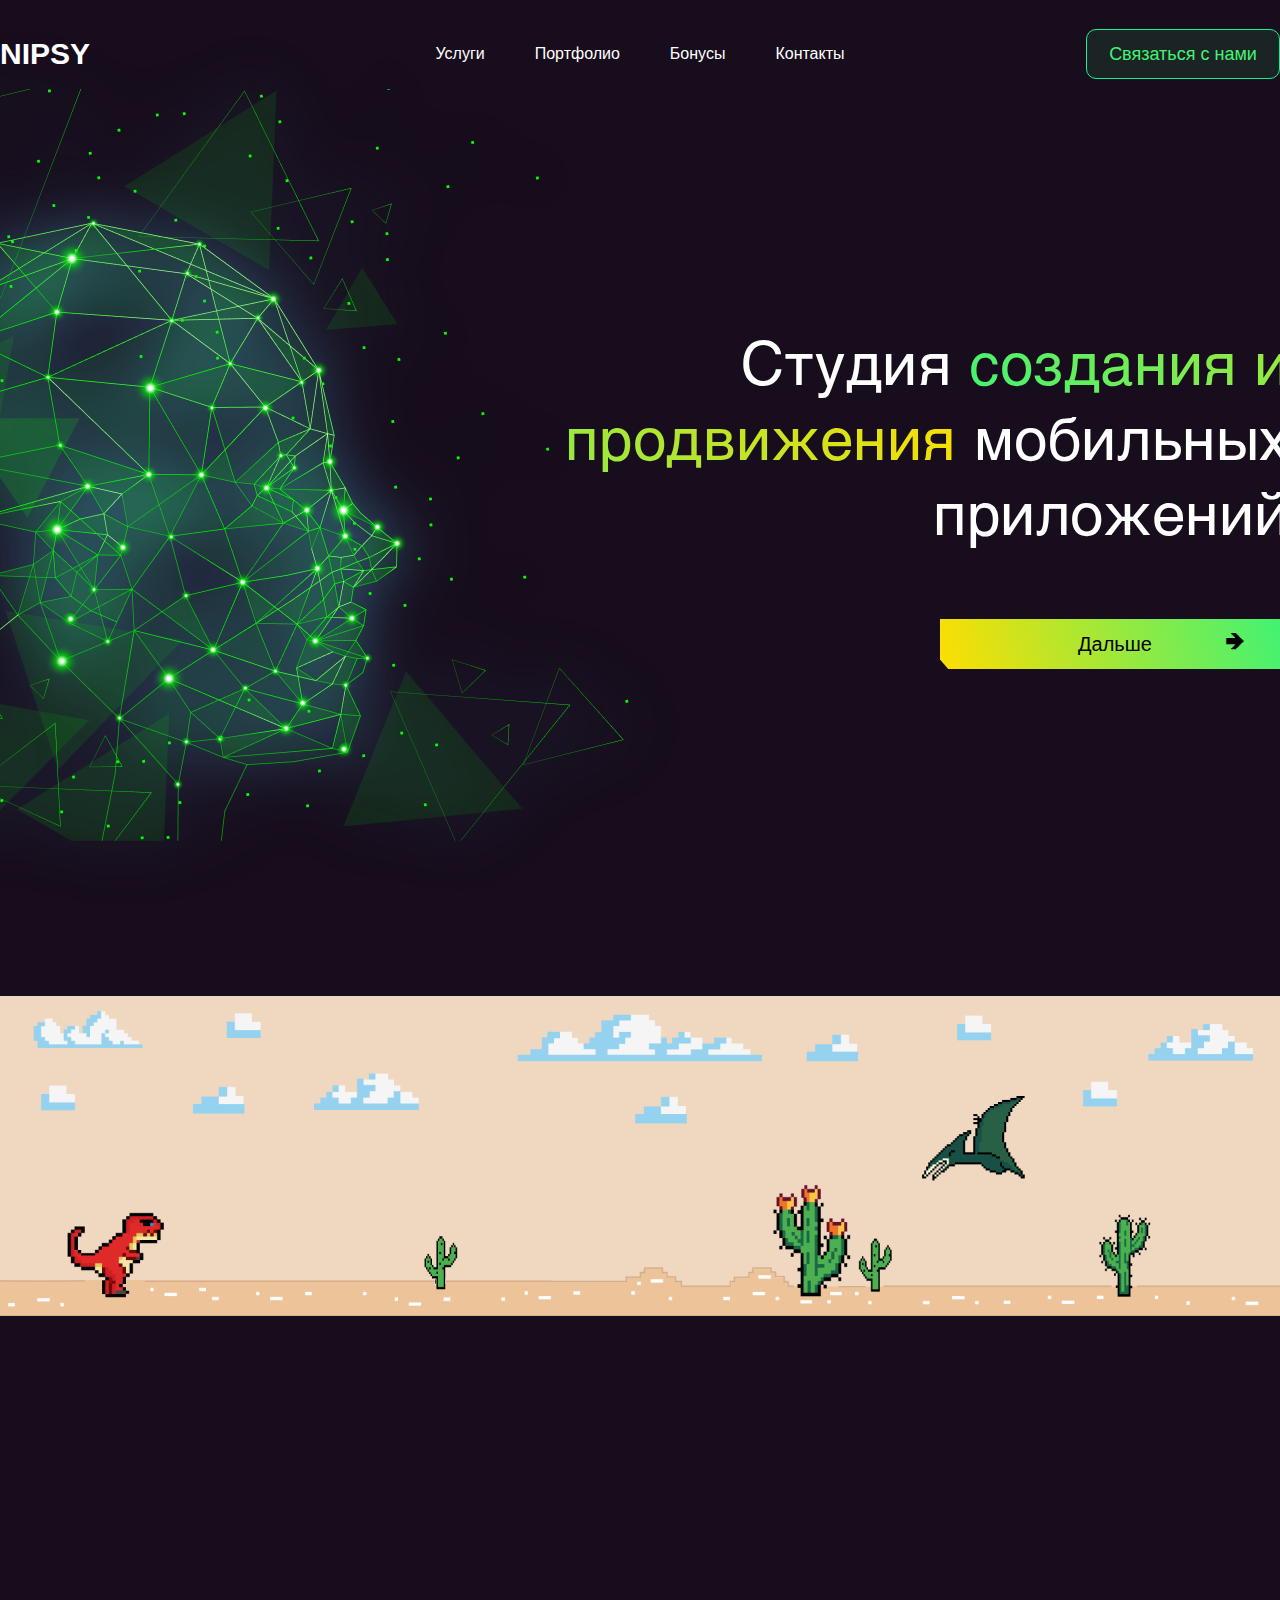
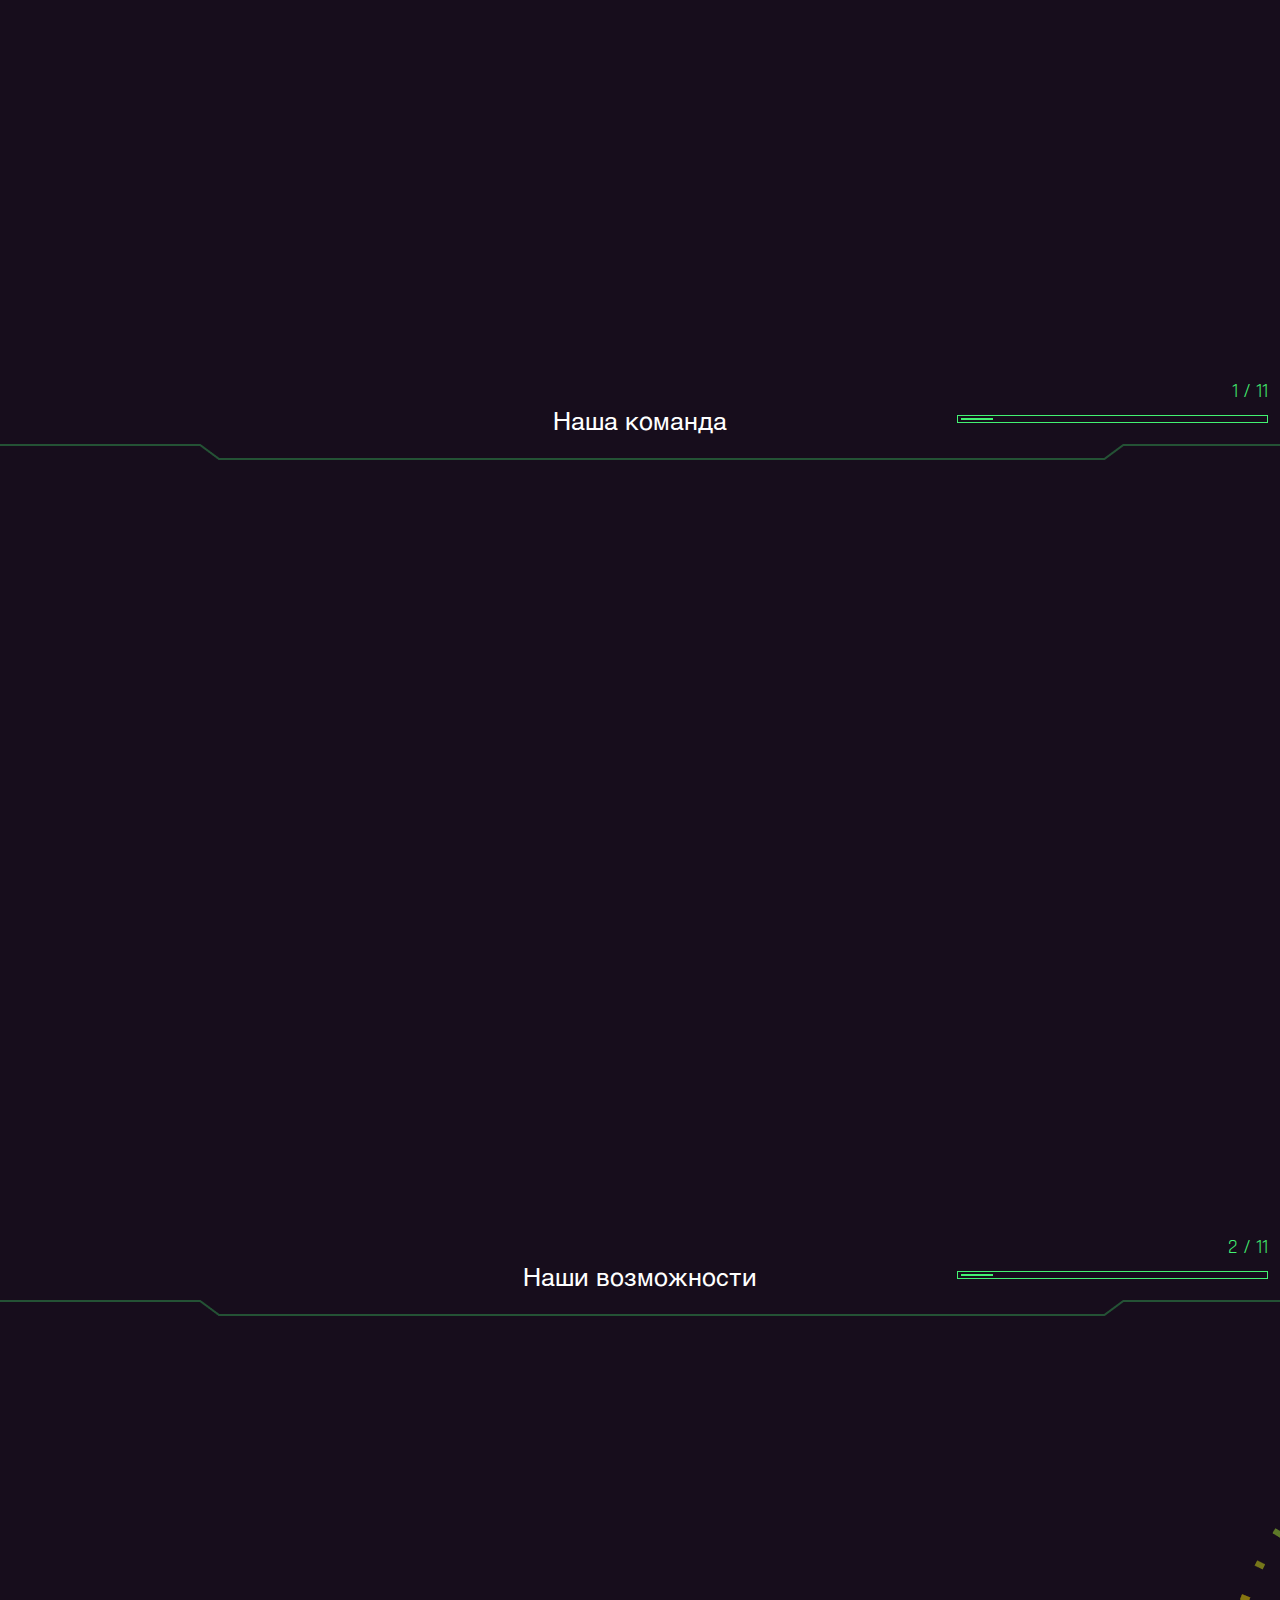
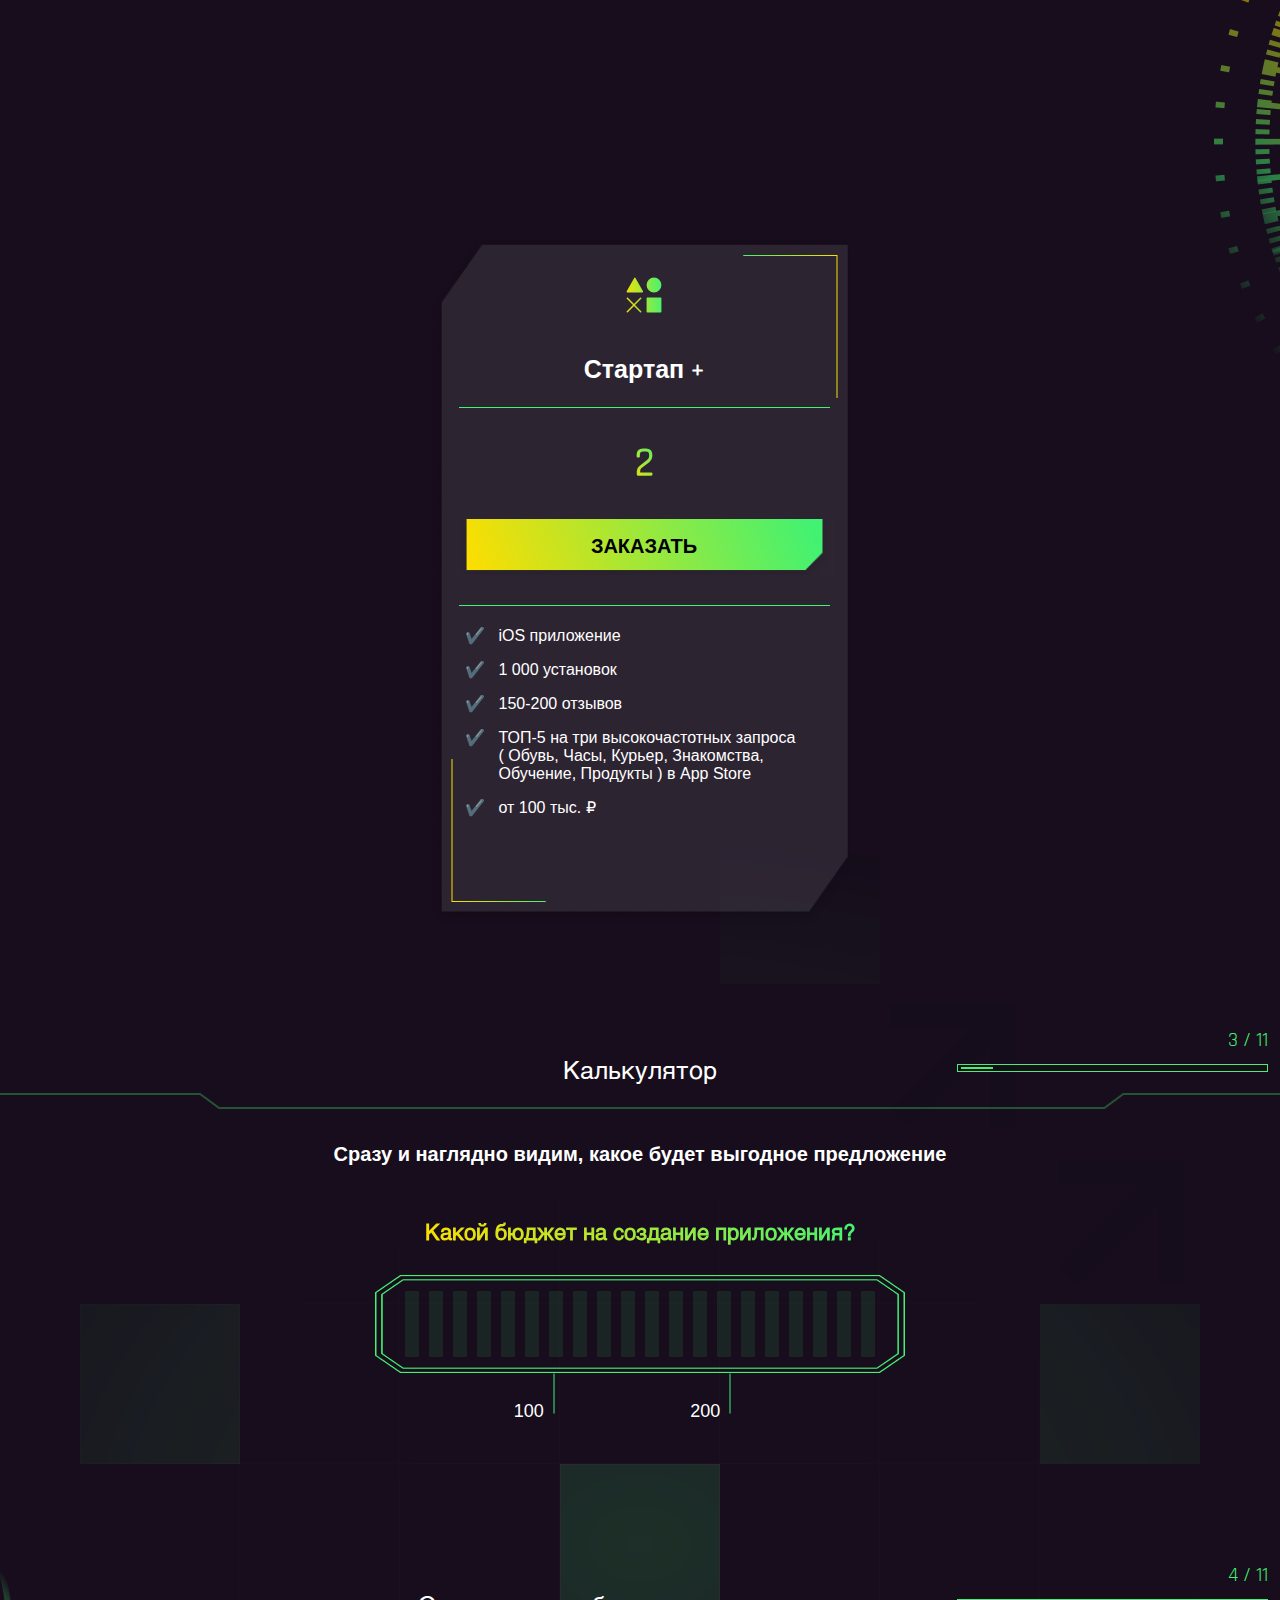
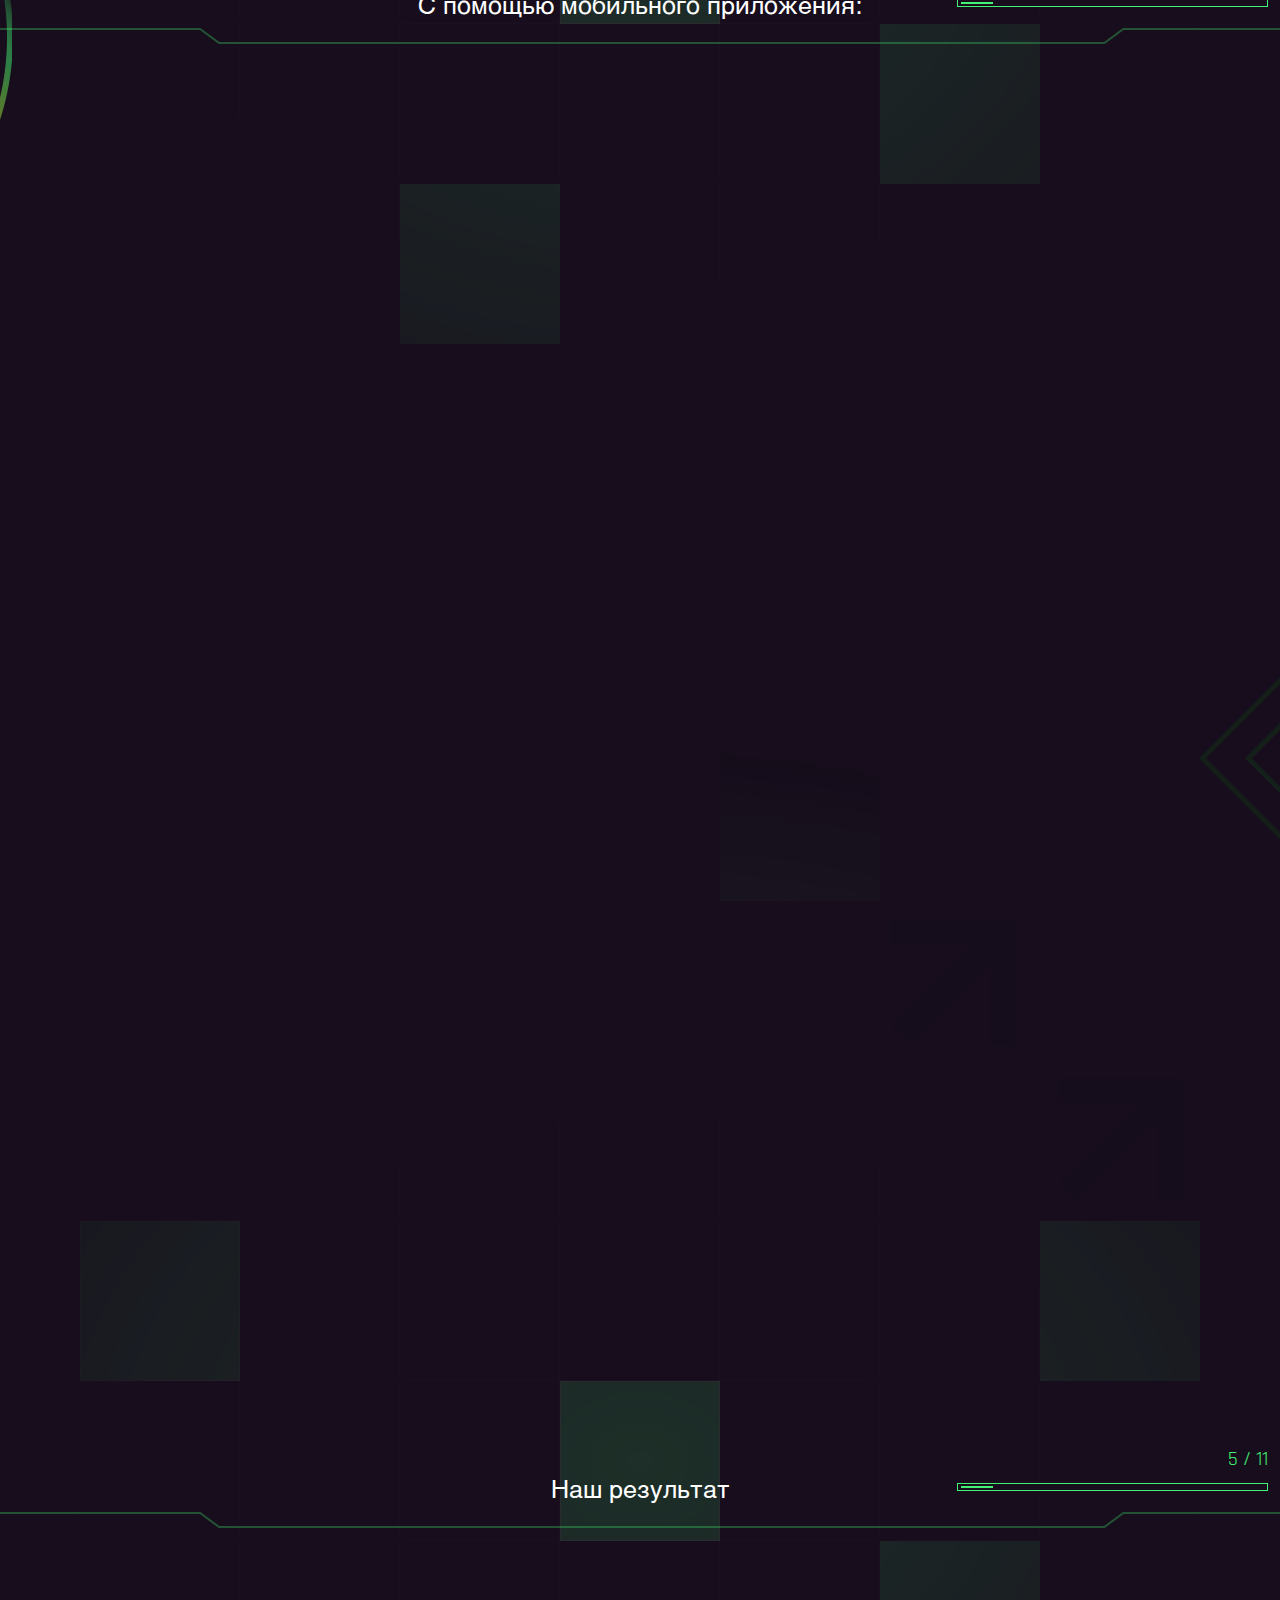
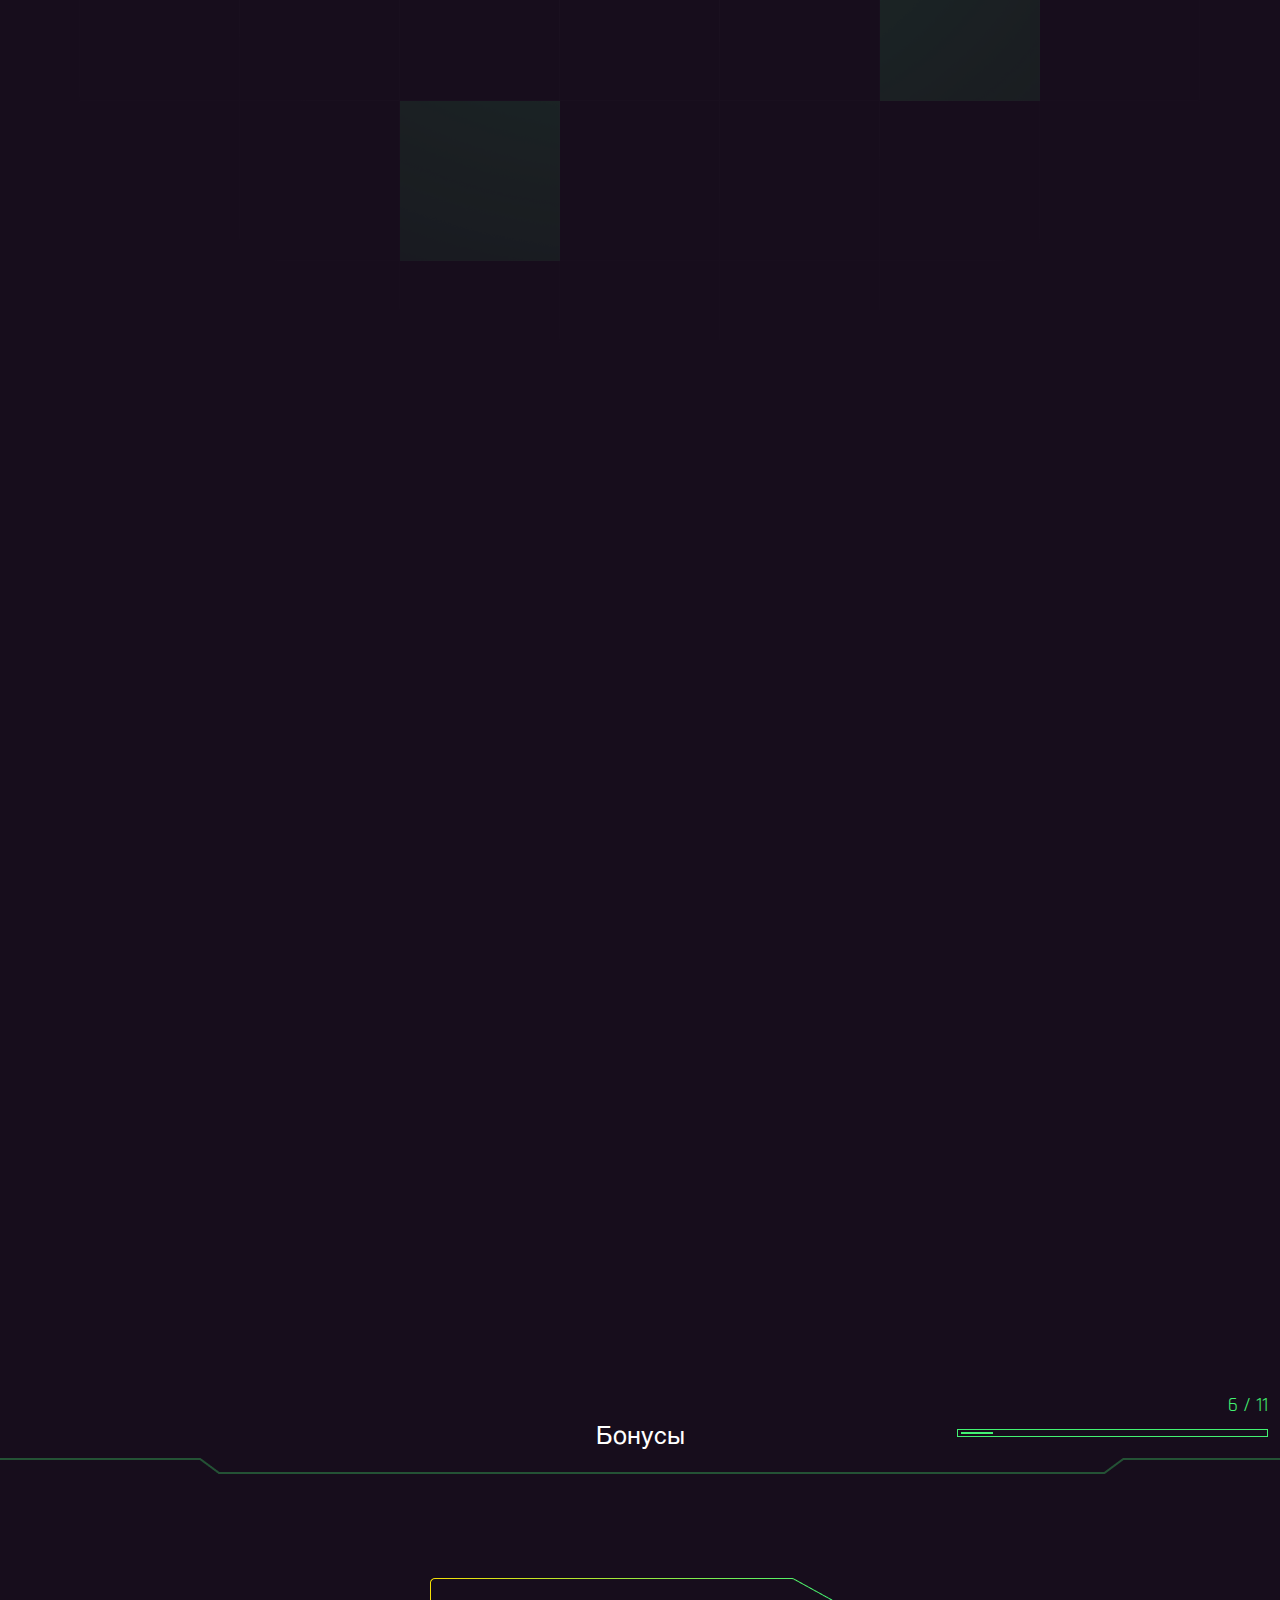
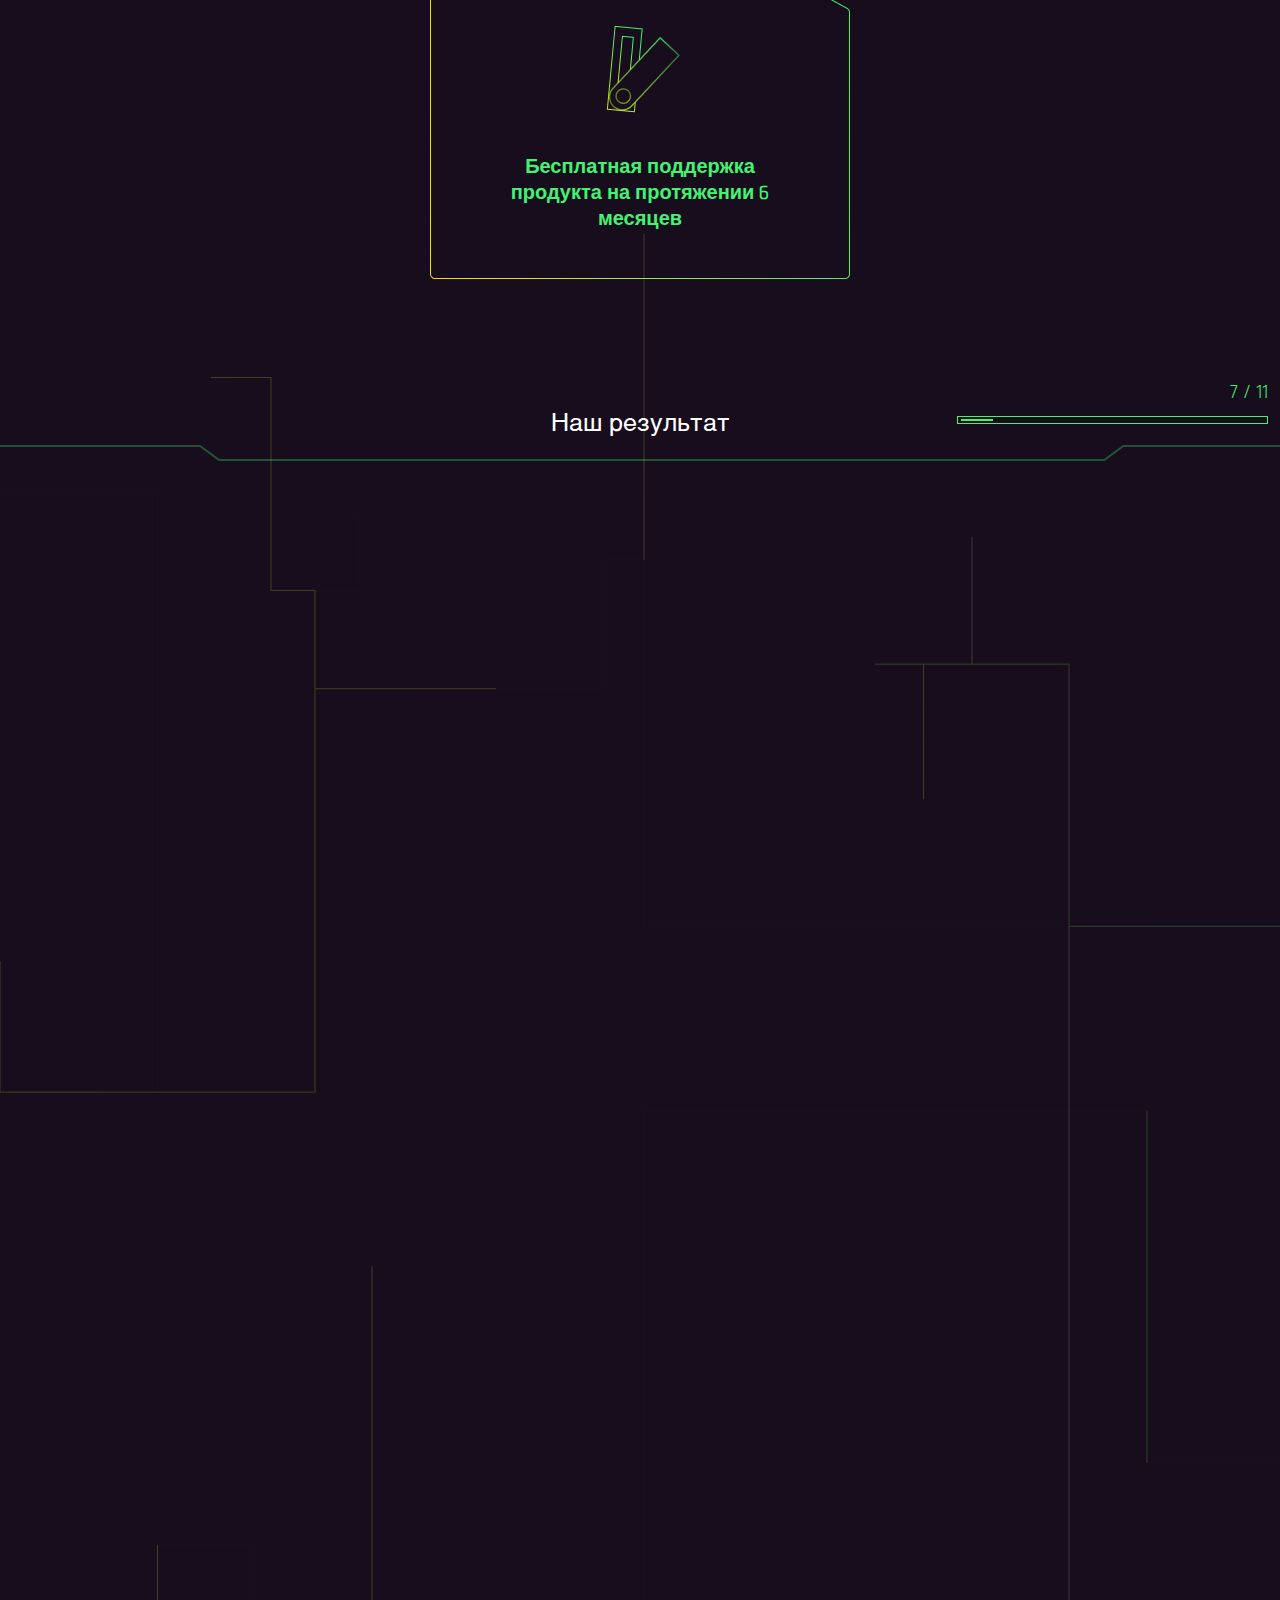
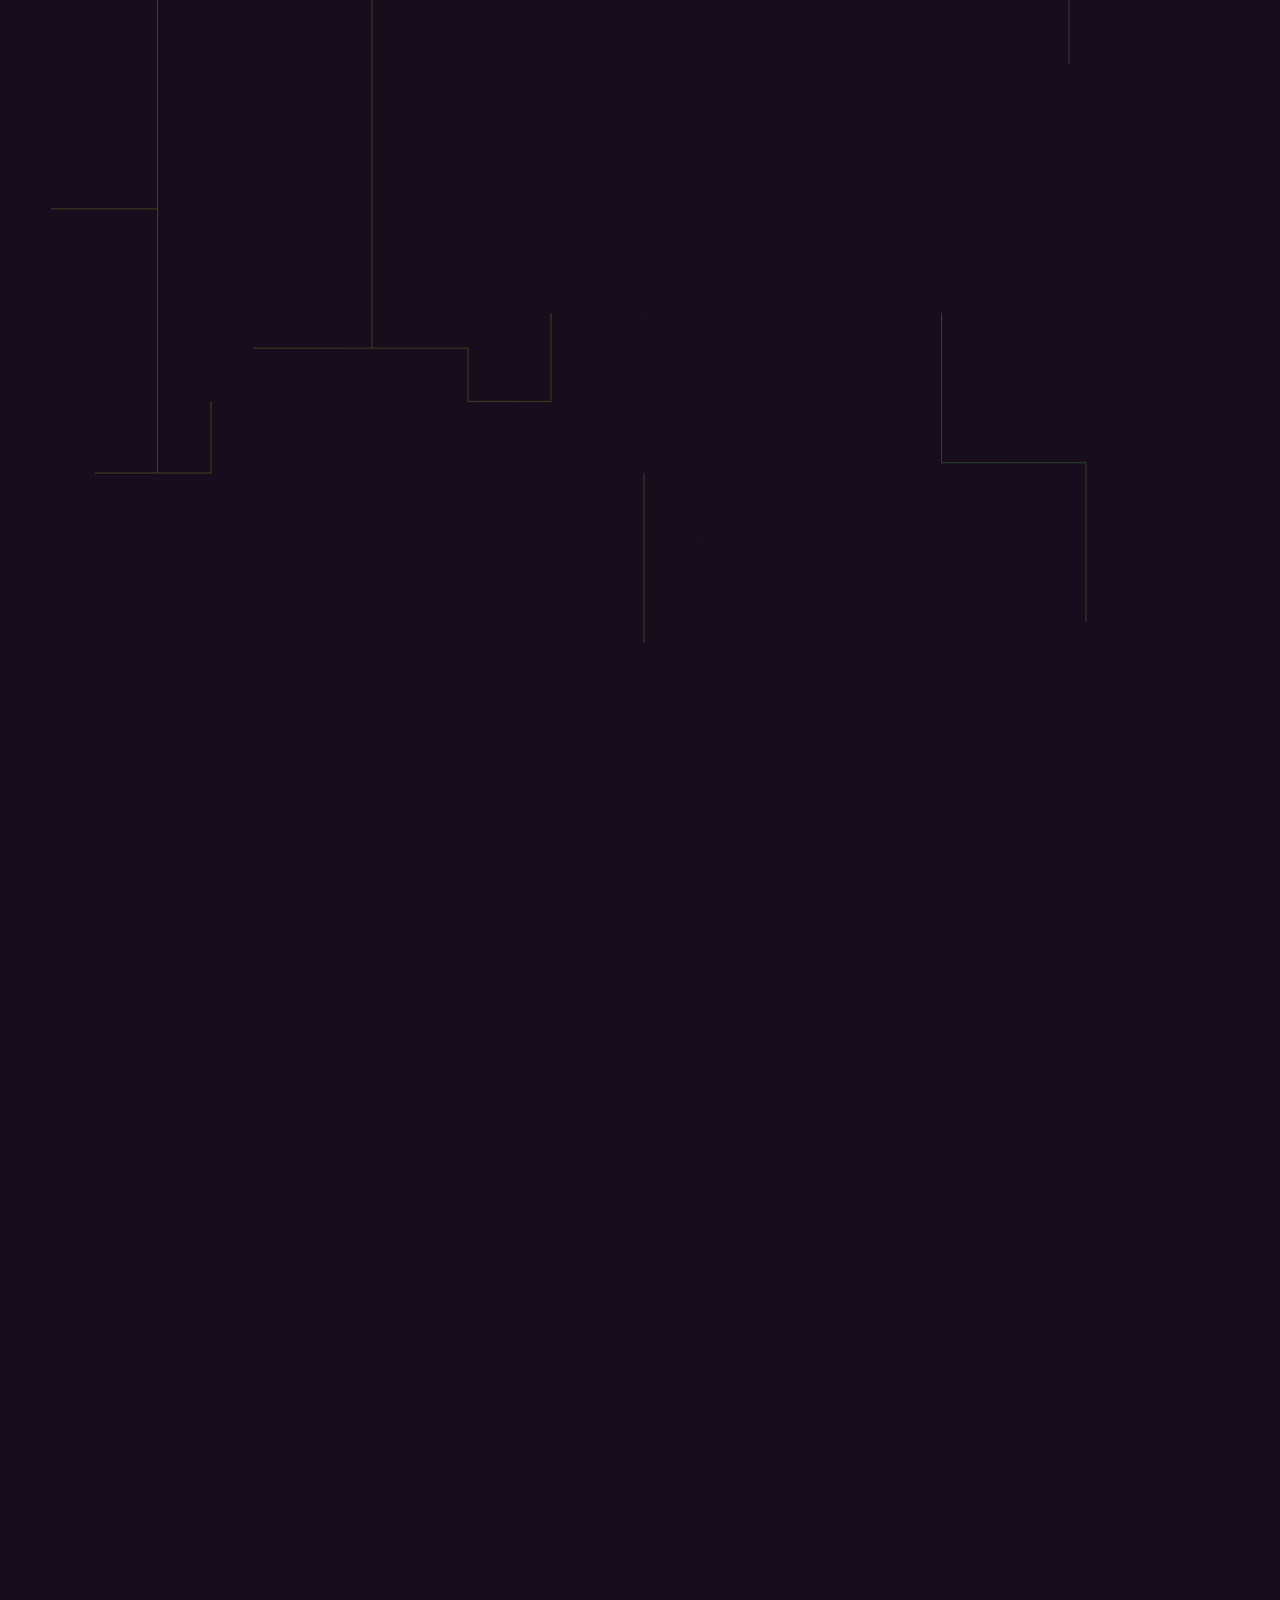
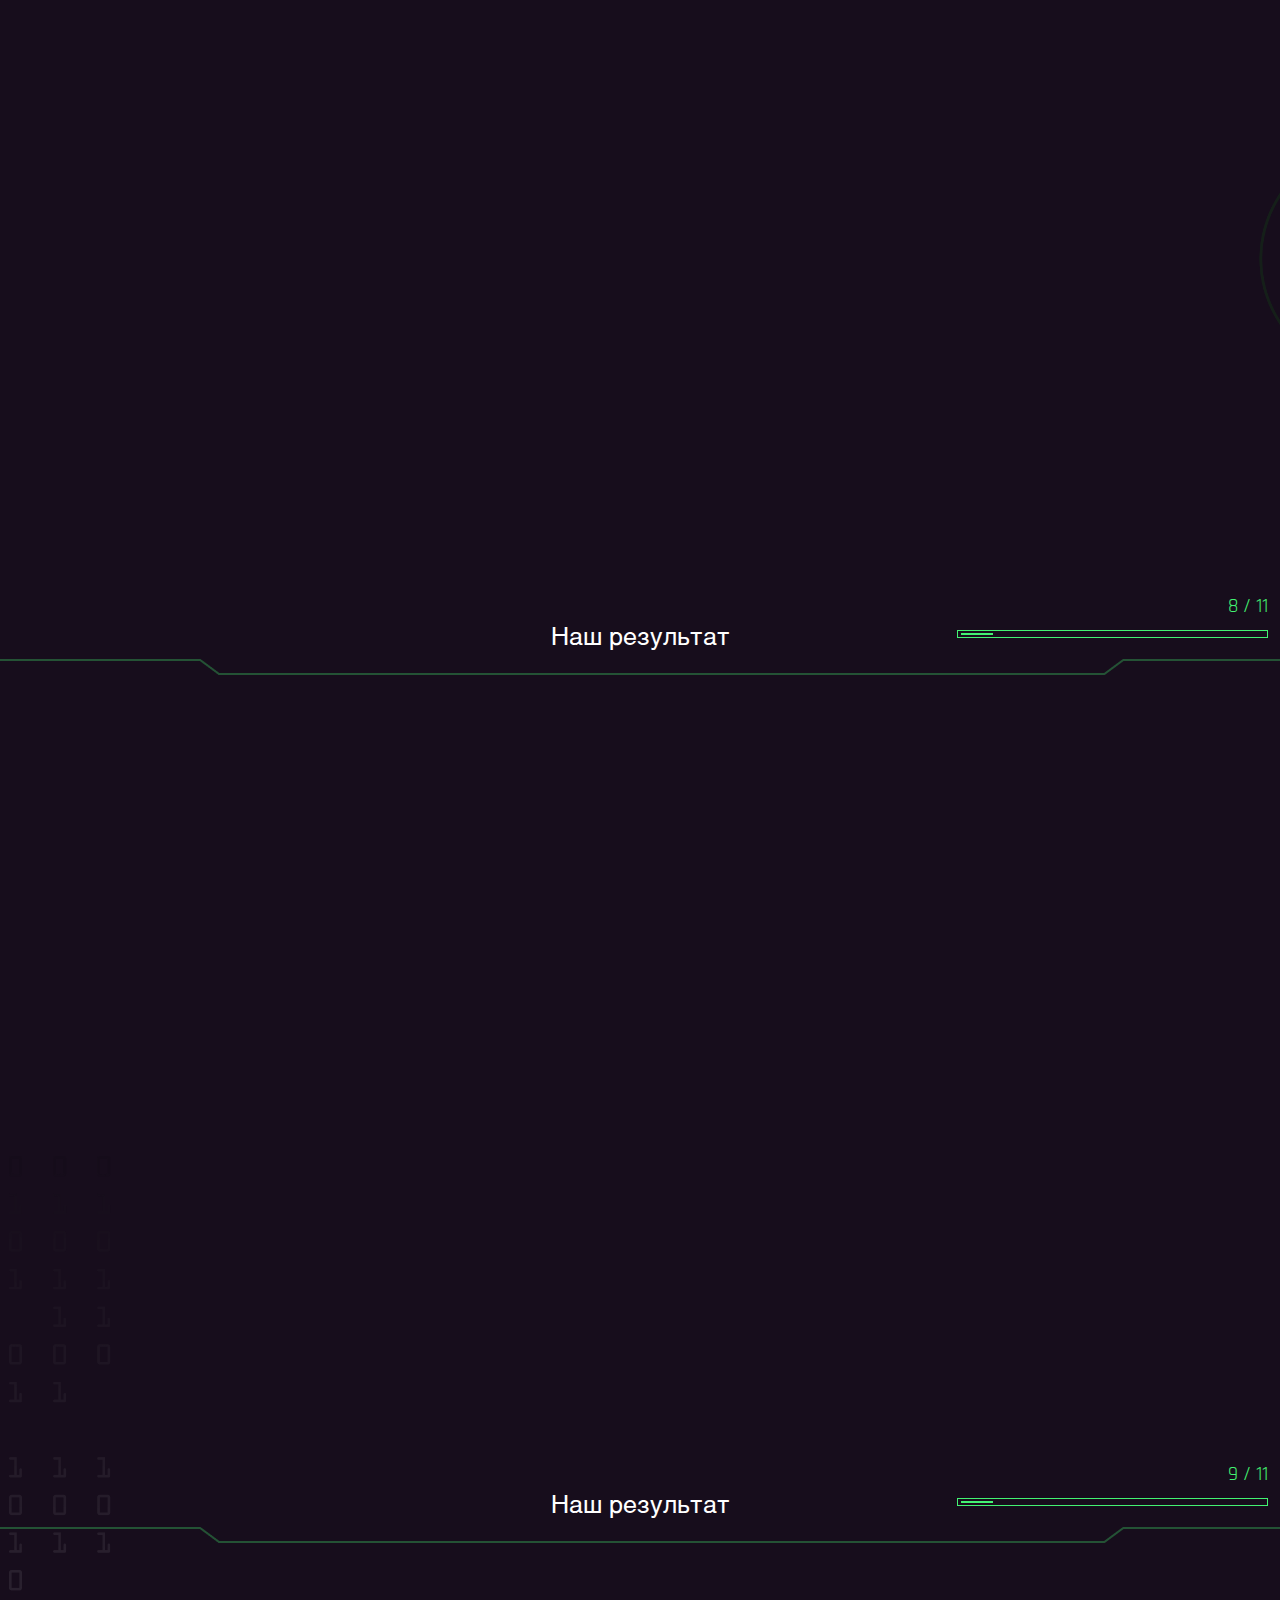
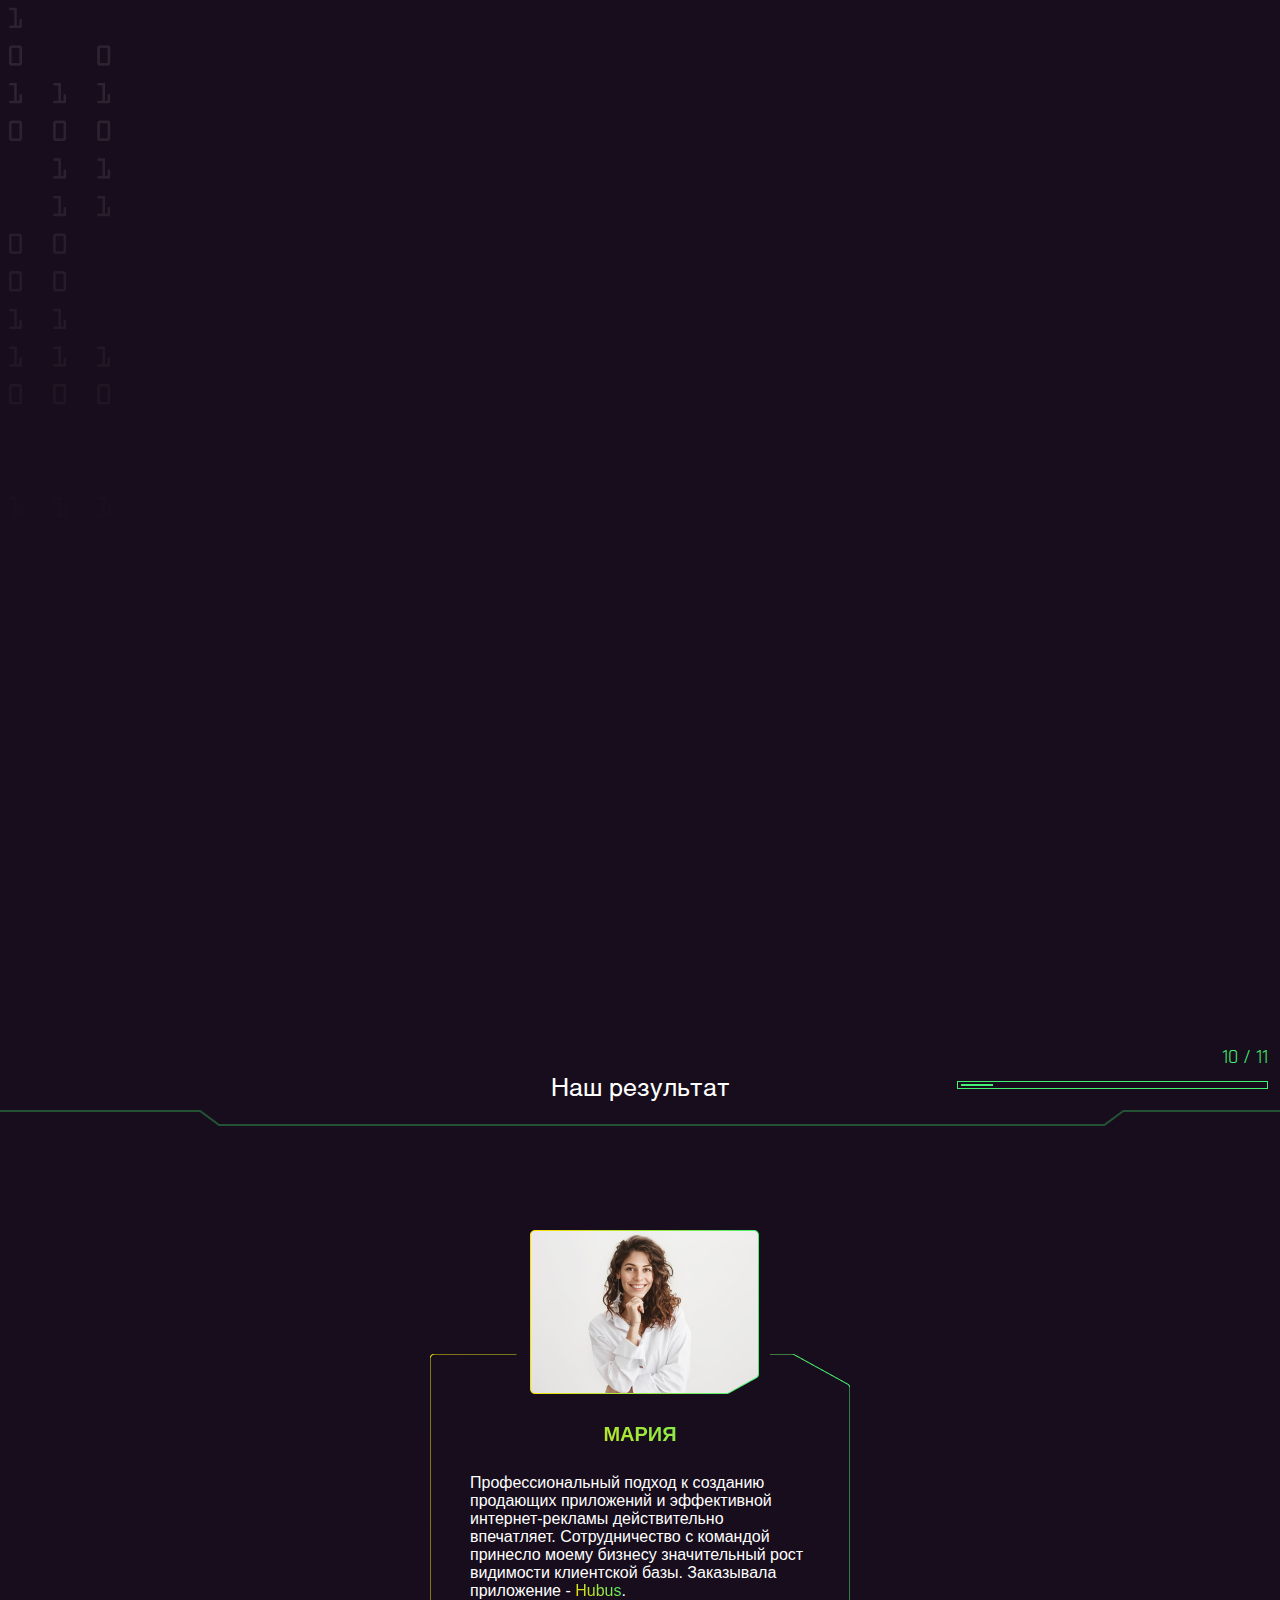
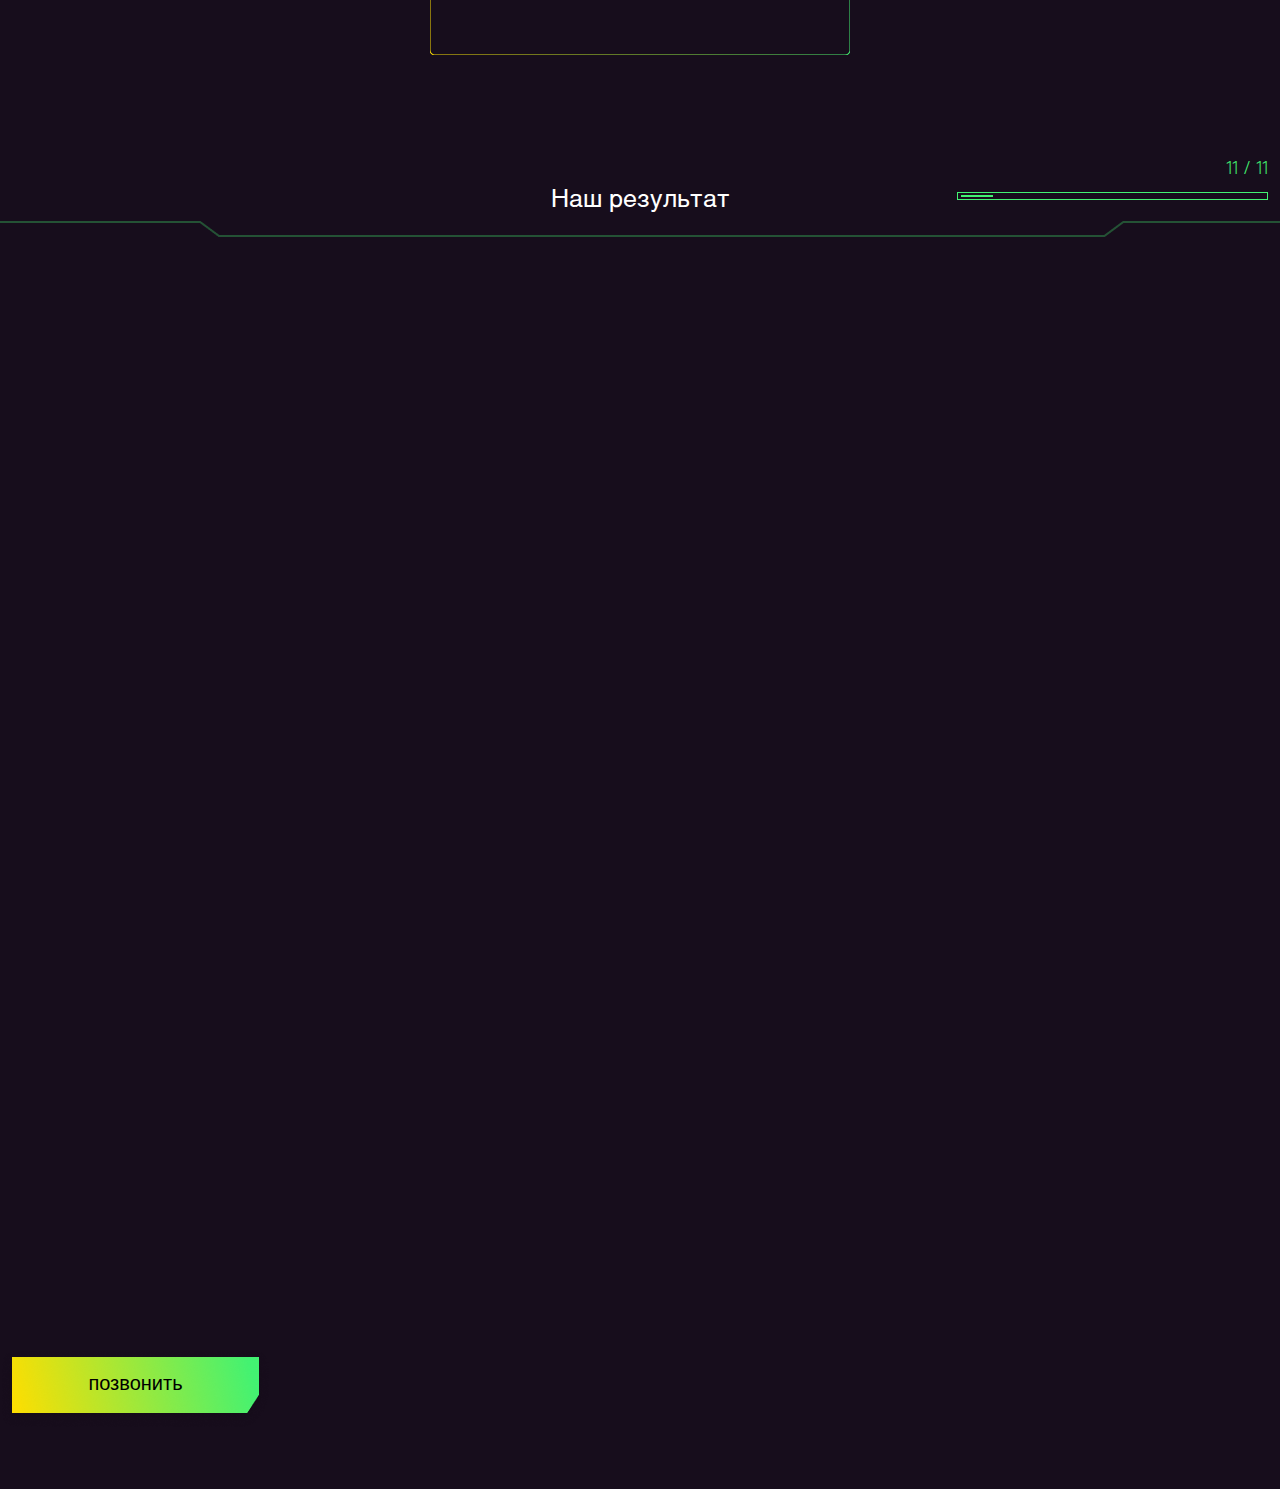
<file: Новая папка/index.html>
<!DOCTYPE html>
<html lang="en">
<head>
    <meta charset="UTF-8">
    <meta name="viewport" content="width=device-width, initial-scale=1.0">
    <title>NIPSY</title>
    <link rel="stylesheet" href="./styles/animate.min.css">
    <link rel="stylesheet" href="./styles/main-style.css">
    <link rel="icon" href="./img/background/header_bg.png">
</head>
<body>
    <header>
        <div class="container">
            <h1 class="logo_text wow fadeInLeft">NIPSY</h1>
            <nav>
                <ul>
                    <li class="wow fadeInUp">Услуги</li>
                    <li class="wow fadeInDown" data-wow-delay=".25s">Портфолио</li>
                    <li class="wow fadeInUp" style="animation-delay: .5s;">Бонусы</li>
                    <li class="wow fadeInDown" style="animation-delay: .75s;">Контакты</li>
                </ul>
            </nav>
            <button class="wow fadeInRight">Связаться с нами</button>
        </div>
    </header>
    <main>
        <section class="hero-block container">
            <h1 class="wow fadeInRight" data-wow-delay=".1s">Студия <span>создания и продвижения</span> мобильных приложений</h1>
            <button class="wow fadeInLeftBig">Дальше</button>
            <div></div>
        </section>
        <section class="img_block">
            <div>
                <img src="./img/background/dino_block.png" alt="" class="dino_bg">
            </div>
            <div class="img-blocks">
                <div class="five-img">
                    <img class="wow fadeInLeft" src="./img/image-block/dino.png" alt="">
                    <img class="wow fadeInUp" data-wow-delay=".5s" src="./img/image-block/ptero-dino.png" alt="">
                    <img class="wow fadeInDown" data-wow-duration="1.5s" data-wow-delay="1s" src="./img/image-block/cactus.png" alt="">
                    <img class="wow fadeInUp" data-wow-delay=".5s" src="./img/image-block/cactus2.png" alt="">
                    <img class="wow fadeInRight" src="./img/image-block/cactus3.png" alt="">
                </div>
                <div class="four-img">
                    <img class="wow fadeInLeft" src="./img/image-block/wind.png" alt="">
                    <img class="wow fadeInUp" data-wow-delay=".5s" src="./img/image-block/wind2.png" alt="">
                    <img class="wow fadeInUp" data-wow-delay=".5s" src="./img/image-block/wind3.png" alt="">
                    <img class="wow fadeInRight" src="./img/image-block/wind4.png" alt="">
                </div>
            </div>
        </section>
        <section class="team-block mt100">
            <div class="container">
                <div class="title">
                    <h1>Наша команда</h1>
                    <div class="container_progress">
                        <p>1 / 11</p>
                        <div class="green_border">
                            <div class="green_value"></div>
                        </div>
                    </div>
                </div>
                <div class="horisontal_border">
                    <img src="./img/background/horisontal_border.png" alt="">
                </div>
                <div class="people_team_container mt100">
                    <div class="teammate wow fadeInLeftBig" data-wow-delay=".8s">
                        <div class="container_teammate">
                            <img src="./img/users/firstUser.png" alt="">
                        </div>
                        <div class="teammate_text">
                            <p class="name">Max Wiwi</p>
                            <p class="post">Президент студии</p>
                        </div>
                    </div>
                    <div class="teammate wow fadeInLeft" data-wow-delay="0.5s">
                        <div class="container_teammate">
                            <img src="./img/users/secondUser.png" alt="">
                        </div>
                        <div class="teammate_text">
                            <p class="name">Well Sofi</p>
                            <p class="post">Первая леди</p>
                        </div>
                    </div>
                    <div class="teammate wow fadeInDown">
                        <div class="container_teammate">
                            <img src="./img/users/threedUser.png" alt="">
                        </div>
                        <div class="teammate_text">
                            <p class="name">Руслан</p>
                            <p class="post">Куратор проектов</p>
                        </div>
                    </div>
                    <div class="teammate wow fadeInDown">
                        <div class="container_teammate">
                            <img src="./img/users/fourUser.png" alt="">
                        </div>
                        <div class="teammate_text">
                            <p class="name">Анна</p>
                            <p class="post">Менеджер проектов</p>
                        </div>
                    </div>
                    <div class="teammate wow fadeInRight" data-wow-delay=".5s">
                        <div class="container_teammate">
                            <img src="./img/users/fiveUser.png" alt="">
                        </div>
                        <div class="teammate_text">
                            <p class="name">Игорёк</p>
                            <p class="post">Team Leader</p>
                        </div>
                    </div>
                    <div class="teammate wow fadeInRightBig" data-wow-delay=".8s">
                        <div class="container_teammate">
                            <img src="./img/users/sixUser.png" alt="">
                        </div>
                        <div class="teammate_text">
                            <p class="name">Антоша</p>
                            <p class="post">Ведущий программист</p>
                        </div>
                    </div>
                    <div class="teammate wow fadeInLeftBig" data-wow-delay=".8s">
                        <div class="container_teammate">
                            <img src="./img/users/sevenUser.png" alt="">
                        </div>
                        <div class="teammate_text">
                            <p class="name">Витаминка</p>
                            <p class="post">Senior</p>
                        </div>
                    </div>
                    <div class="teammate wow fadeInLeft" data-wow-delay="0.5s">
                        <div class="container_teammate">
                            <img src="./img/users/eightUser.png" alt="">
                        </div>
                        <div class="teammate_text">
                            <p class="name">Муслим</p>
                            <p class="post">Контент менеджер</p>
                        </div>
                    </div>
                    <div class="teammate wow fadeInUp">
                        <div class="container_teammate">
                            <img src="./img/users/nineUser.png" alt="">
                        </div>
                        <div class="teammate_text">
                            <p class="name">Антоноджи</p>
                            <p class="post">Маркетолог</p>
                        </div>
                    </div>
                    <div class="teammate wow fadeInUp">
                        <div class="container_teammate">
                            <img src="./img/users/tenUser.png" alt="">
                        </div>
                        <div class="teammate_text">
                            <p class="name">Владик</p>
                            <p class="post">Middle программист</p>
                        </div>
                    </div>
                    <div class="teammate wow fadeInRight" data-wow-delay=".5s">
                        <div class="container_teammate">
                            <img src="./img/users/elevenUser.png" alt="">
                        </div>
                        <div class="teammate_text">
                            <p class="name">Андрюша</p>
                            <p class="post">Junior программист</p>
                        </div>
                    </div>
                    <div class="teammate wow fadeInRightBig" data-wow-delay=".8s">
                        <div class="container_teammate">
                            <img src="./img/users/twelveUser.png" alt="">
                        </div>
                        <div class="teammate_text">
                            <p class="name">Платина</p>
                            <p class="post">Отдел тестирования</p>
                        </div>
                    </div>
                </div>
                <div class="bg_border">
                    <img src="./img/background/green_border.png" alt="">
                </div>
            </div>
        </section>
        <section class="opportunities-block mt100">
            <div class="container">
                <div class="title">
                    <h1>Наши возможности</h1>
                    <div class="container_progress">
                        <p>2 / 11</p>
                        <div class="green_border">
                            <div class="green_value"></div>
                        </div>
                    </div>
                </div>
                <div class="horisontal_border">
                    <img src="./img/background/horisontal_border.png" alt="">
                </div>
                <div class="small_opport mt100">
                    <div class="small_opport_item wow fadeInLeft">
                        <div class="container_icon_opport">
                            <img src="./img/opport/firstIcon.png" alt="">
                        </div>
                        <div class="opport_text">
                            <h2>Android и iOS приложение</h2>
                            <p class="desc_opport">делаем как по отдельности так и на обе платформы</p>
                        </div>
                    </div>
                    <div class="small_opport_item wow fadeInDown">
                        <div class="container_icon_opport">
                            <img src="./img/opport/secIcon.png" alt="">
                        </div>
                        <div class="opport_text">
                            <h2>Публикация</h2>
                            <p class="desc_opport">делаем в любые магазины</p>
                        </div>
                    </div>
                    <div class="small_opport_item wow fadeInUp">
                        <div class="container_icon_opport">
                            <img src="./img/opport/thretIcon.png" alt="">
                        </div>
                        <div class="opport_text">
                            <h2>ASO оптимизация</h2>
                            <p class="desc_opport">делаем так, что продукт можно найти легче</p>
                        </div>
                    </div>
                    <div class="small_opport_item wow fadeInRight">
                        <div class="container_icon_opport">
                            <img src="./img/opport/fourIcon.png" alt="">
                        </div>
                        <div class="opport_text">
                            <h2>Поддержка</h2>
                            <p class="desc_opport">работаем над тем, чтобы проект после его всегда оставался на рельсах</p>
                        </div>
                    </div>
                    <img class="bg_round" src="./img/background/round_bg.png" alt="">
                </div>
                <div class="big_opport">
                    <div class="opport_item_big wow fadeInLeftBig">
                        <div class="bg_container">
                            <img src="./img/opport/icon_big_opport.svg" alt="">
                            <h2>СТАРТАП</h2>
                            <hr>
                            <h1>1</h1>
                            <button>НАЧАТЬ</button>
                            <hr>
                            <ul>
                                <li>Android приложение</li>
                                <li>1 000 установок</li>
                                <li>50-100 отзывов</li>
                                <li>ТОП-1 при среднечастотных запросах ( Купить кроссовки, купить часы, заказать курьера ) в Google Play</li>
                                <li>от 70 тыс. ₽</li>
                            </ul>
                        </div>
                    </div>
                    <div class="opport_item_big">
                        <div class="bg_container">
                            <img src="./img/opport/icon_big_opport.svg" alt="">
                            <h2>Стартап +</h2>
                            <hr>
                            <h1>2</h1>
                            <button>ЗАКАЗАТЬ</button>
                            <hr>
                            <ul>
                                <li>iOS приложение</li>
                                <li>1 000 установок</li>
                                <li>150-200 отзывов</li>
                                <li>ТОП-5 на три высокочастотных запроса ( Обувь, Часы, Курьер, Знакомства, Обучение, Продукты ) в App Store</li>
                                <li>от 100 тыс. ₽</li>
                            </ul>
                        </div>
                    </div>
                    <div class="opport_item_big wow fadeInRightBig">
                        <div class="bg_container">
                            <img src="./img/opport/icon_big_opport.svg" alt="">
                            <h2>лидер рынка</h2>
                            <hr>
                            <h1>3</h1>
                            <button>ПОБЕДИТЬ</button>
                            <hr>
                            <ul>
                                <li>Android и iOS приложение</li>
                                <li>10 000 установок</li>
                                <li>300-500 отзывов</li>
                                <li>ТОП-1 при 10-ти высокочастотных запросах ( Одежда, Техника, Интернет-магазин ) в App Store и Google Play</li>
                                <li>от 150 тыс. ₽</li>
                            </ul>
                        </div>
                    </div>
                </div>
            </div>
        </section>
        <section class="calculate_block mt100">
            <div class="container">
                <div class="title">
                    <h1>Калькулятор</h1>
                    <div class="container_progress">
                        <p>3 / 11</p>
                        <div class="green_border">
                            <div class="green_value"></div>
                        </div>
                    </div>
                </div>
                <div class="horisontal_border">
                    <img src="./img/background/horisontal_border.png" alt="">
                </div>
                <div class="calculate">
                    <h2>Сразу и наглядно видим,  какое будет выгодное предложение</h2>
                    <h1>Какой бюджет на создание приложения?</h1>
                    <div class="calculate_app">
                        <div class="price_container">
                            <div class="price">
                                <img class="small_border" src="./img/calculate/second_border.png" alt="">
                                <div class="one_price_item"></div>
                                <div class="one_price_item"></div>
                                <div class="one_price_item"></div>
                                <div class="one_price_item"></div>
                                <div class="one_price_item"></div>
                                <div class="one_price_item"></div>
                                <div class="one_price_item"></div>
                                <div class="one_price_item"></div>
                                <div class="one_price_item"></div>
                                <div class="one_price_item"></div>
                                <div class="one_price_item"></div>
                                <div class="one_price_item"></div>
                                <div class="one_price_item"></div>
                                <div class="one_price_item"></div>
                                <div class="one_price_item"></div>
                                <div class="one_price_item"></div>
                                <div class="one_price_item"></div>
                                <div class="one_price_item"></div>
                                <div class="one_price_item"></div>
                                <div class="one_price_item"></div>
                            </div>
                            <div class="hr_container">
                                <div class="item_hr">
                                    <hr>
                                    <p>100</p>
                                </div>
                                <div class="item_hr">
                                    <hr>
                                    <p>200</p>
                                </div>
                                <div class="item_hr"></div>
                            </div>
                        </div>
                        <div class="sum_app wow fadeInLeft">
                            <div class="sum_number">100 000</div>
                            <div class="sum_rub">Сумма, руб</div>
                        </div>
                        <button class="wow fadeInRight">Начать</button>
                    </div>
                </div>
                <img class="bg_blocks" src="./img/background/bg_blocks.png" alt="">
                <img class="round_calculate" src="./img/background/round_calculate.png" alt="">
            </div>
        </section>
        <section class="with_app_block">
            <div class="container">
                <div class="title">
                    <h1>С помощью мобильного приложения:</h1>
                    <div class="container_progress">
                        <p>4 / 11</p>
                        <div class="green_border">
                            <div class="green_value"></div>
                        </div>
                    </div>
                </div>
                <div class="horisontal_border">
                    <img src="./img/background/horisontal_border.png" alt="">
                </div>
                <div class="with_opport_container mt100">
                    <div class="action_opport wow fadeInUp" data-wow-duration="1.5s">
                        <div class="item_with_opport">
                            <h1>Увеличение продаж</h1>
                            <p>Приложение актуальнее, чем сайт. Оно генерирует 87% продаж в 21 веке</p>
                        </div>
                        <div class="container_stroke">
                            <img class="stroke" src="./img/with_opport/stroke.png" alt="">
                        </div>
                    </div>
                    <div class="action_opport wow fadeInUp" data-wow-duration="1.5s" data-wow-delay=".5s">
                        <div class="item_with_opport">
                            <h1>Больше возможностей</h1>
                            <p>Конверсия наших приложений от 18% до 37%, а целевая установка 3.51 рубля</p>
                        </div>
                        <div class="container_stroke">
                            <img class="stroke" src="./img/with_opport/stroke.png" alt="">
                        </div>
                    </div>
                    <div class="action_opport wow fadeInUp" data-wow-duration="1.5s" data-wow-delay="1s">
                        <div class="item_with_opport">
                            <h1>Стабильный рост</h1>
                            <p>Внедрение автоматических бизнес-моделей, выгодный трафик и ежедневные транзакции</p>
                        </div>
                        <div class="container_stroke">
                            <img class="stroke" src="./img/with_opport/stroke.png" alt="">
                        </div>
                    </div>
                    <div class="action_opport wow fadeInUp" data-wow-duration="1.5s" data-wow-delay="1.5s">
                        <div class="item_with_opport">
                            <h1>Впереди конкурентов</h1>
                            <p>Маркетинговый портрет - Мы получаем все поведенческие метрики пользователей</p>
                        </div>
                        <div class="container_stroke">
                            <img class="stroke" src="./img/with_opport/stroke.png" alt="">
                        </div>
                    </div>
                    <div class="action_opport wow fadeInUp" data-wow-duration="1.5s" data-wow-delay="2s">
                        <div class="item_with_opport">
                            <h1>Статистика в цифрах продаж</h1>
                            <p>С помощью системы аналитики и личного кабинета влияем на решения</p>
                        </div>
                        <div class="container_stroke">
                            <img class="stroke" src="./img/with_opport/stroke.png" alt="">
                        </div>
                    </div>
                    <div class="action_opport wow fadeInUp" data-wow-duration="1.5s" data-wow-delay="2.5s">
                        <div class="item_with_opport">
                            <h1>Выгода направления</h1>
                            <p>Создаём общую логику, объединяем все функции компании в едином приложении</p>
                        </div>
                    </div>
                </div>
                <img class="bottom_bg_round" src="./img/background/bg_blocks.png" alt="">
                <img src="./img/with_opport/tree_rectangle.png" alt="" class="tree_rectangle">
            </div>
        </section>
        <section class="result_block mt100">
            <div class="container">
                <div class="title">
                    <h1>Наш результат</h1>
                    <div class="container_progress">
                        <p>5 / 11</p>
                        <div class="green_border">
                            <div class="green_value"></div>
                        </div>
                    </div>
                </div>
                <div class="horisontal_border">
                    <img src="./img/background/horisontal_border.png" alt="">
                </div>
                <div class="content_result mt100">
                    <div class="iphone">
                        <div class="item_phone wow fadeInLeft">
                            <img src="../img/result/task_iphone.png" alt="">
                            <dir class="text_result">
                                <h1>DoPlanner</h1>
                                <p>iOS ● Android</p>
                            </dir>
                            <div class="right_block"></div>
                        </div>
                        <div class="item_phone wow fadeInLeft">
                            <img src="./img/result/not_connect.png" alt="">
                            <dir class="text_result">
                                <h1>MonoSpeed VPN</h1>
                                <p>iOS ● Android</p>
                            </dir>
                            <div class="right_block"></div>
                        </div>
                    </div>
                    <div class="feedback wow fadeInRight">
                        <h1>Обсудим идею и найдём решение</h1>
                        <div class="input_container_result">
                            <input type="text" placeholder="Номер для связи">
                            <div>Отправить</div>
                        </div>
                    </div>
                    <div class="portfolio">
                        <div class="portolio_item wow fadeInLeft">
                            <div class="top_img"></div>
                            <div class="portfolio_text_container">
                                <h1>Академия</h1>
                                <p>iOS ● Android</p>
                            </div>
                            <img src="./img/result/academy.png" alt="">
                        </div>
                        <div class="portolio_item wow fadeInLeft">
                            <div class="top_img"></div>
                            <div class="portfolio_text_container">
                                <h1>Стриминговый сервис</h1>
                                <p>iOS ● Android</p>
                            </div>
                            <img src="./img/result/stream_service.png" alt="">
                        </div>
                        <div class="portolio_item wow fadeInLeft">
                            <div class="top_img"></div>
                            <div class="portfolio_text_container">
                                <h1>Партнёрам</h1>
                                <p>iOS ● Android</p>
                            </div>
                            <img src="./img/result/partners.png" alt="">
                        </div>
                    </div>
                </div>
            </div>
        </section>
        <section class="bonus_block mt100">
            <div class="container">
                <div class="title">
                    <h1>Бонусы</h1>
                    <div class="container_progress">
                        <p>6 / 11</p>
                        <div class="green_border">
                            <div class="green_value"></div>
                        </div>
                    </div>
                </div>
                <div class="horisontal_border">
                    <img src="./img/background/horisontal_border.png" alt="">
                </div>
                <div class="bonus_container_content mt100">
                    <div class="bonus_item wow fadeInLeft">
                        <img src="./img/bonus/bitcoin_img.png" alt="">
                        <h1>Бесплатное размещение в сторах</h1>
                    </div>
                    <div class="bonus_item">
                        <img src="./img/bonus/support.png" alt="">
                        <h1>Бесплатная поддержка продукта на протяжении 6 месяцев</h1>
                    </div>
                    <div class="bonus_item wow fadeInRight">
                        <img src="./img/bonus/rocket.png" alt="">
                        <h1>Составление описания приложения для лучшего продвижения в поиске</h1>
                    </div>
                </div>
            </div>
        </section>
        <section class="cooperation_block mt100">
            <div class="container">
                <div class="title">
                    <h1>Наш результат</h1>
                    <div class="container_progress">
                        <p>7 / 11</p>
                        <div class="green_border">
                            <div class="green_value"></div>
                        </div>
                    </div>
                </div>
                <div class="horisontal_border">
                    <img src="./img/background/horisontal_border.png" alt="">
                </div>
                <div class="cooperation_container_content mt100">
                    <div class="cooperation_item wow fadeInLeftBig">
                        <div class="cooperation_container_bg">
                            <div class="sec_cooperation_container_bg">
                                <img src="./img/cooperation/first_img.svg" alt="">
                            </div>
                        </div>
                        <div class="cooperation_text">
                            <h2>аналитика</h2>
                            <p>Погружаемся в специфику проекта, анализируем конкурентов, прорабатываем концепцию. Формируем требования, детальное описание моделей данных, сведения об интеграциях и техническое задание</p>
                        </div>
                        <h1>1</h1>
                    </div>
                    <div class="cooperation_item wow fadeInRightBig">
                        <div class="cooperation_container_bg">
                            <div class="sec_cooperation_container_bg">
                                <img src="./img/cooperation/sec_img.svg" alt="">
                            </div>
                        </div>
                        <div class="cooperation_text">
                            <h2>Прототип</h2>
                            <p>Подробный кликабельный дизайн идеи для интерфейсов с учётом UI и UX. На их основе получаем комплект адаптивных дизайн-макетов, под каждый экран смартфона</p>
                        </div>
                        <h1>2</h1>
                    </div>
                    <div class="cooperation_item wow fadeInLeftBig">
                        <div class="cooperation_container_bg">
                            <div class="sec_cooperation_container_bg">
                                <img src="./img/cooperation/treed_img.svg" alt="">
                            </div>
                        </div>
                        <div class="cooperation_text">
                            <h2>команда</h2>
                            <p>Формируем в проект опытных специалистов: программный отдел, дизайнеры, куратор</p>
                        </div>
                        <h1>3</h1>
                    </div>
                    <div class="cooperation_item wow fadeInRightBig">
                        <div class="cooperation_container_bg">
                            <div class="sec_cooperation_container_bg">
                                <img src="./img/cooperation/four_img.svg" alt="">
                            </div>
                        </div>
                        <div class="cooperation_text">
                            <h2>Методология</h2>
                            <p>Стабилизация ПО, подготовка серверной инфраструктуры и введение приложения в эксплуатацию. По мере реализации проекта формируются тест-кейсы по всем функциональным требованиям и осуществляется выносливость нагрузок на сервер</p>
                        </div>
                        <h1>4</h1>
                    </div>
                    <div class="cooperation_item wow fadeInLeftBig">
                        <div class="cooperation_container_bg">
                            <div class="sec_cooperation_container_bg">
                                <img src="./img/cooperation/five_img.svg" alt="">
                            </div>
                        </div>
                        <div class="cooperation_text">
                            <h2>Гарантия 100%</h2>
                            <p>Первый релиз и мягкий запуск на тестирование аудитории из 12 различных устройств Студии для идеальной адаптивности</p>
                        </div>
                        <h1>5</h1>
                    </div>
                    <div class="cooperation_item wow fadeInRightBig">
                        <div class="cooperation_container_bg">
                            <div class="sec_cooperation_container_bg">
                                <img src="./img/cooperation/first_img.svg" alt="">
                            </div>
                        </div>
                        <div class="cooperation_text">
                            <h2>развитие</h2>
                            <p>Используем современные практики и инструменты для продвижения. После первого релиза запускаем рекламу с результатом целевых установок от пользователей</p>
                        </div>
                        <h1>6</h1>
                    </div>
                </div>
                <button class="presentation_project wow fadeInUpBig">Презентация проектов</button>
            </div>
            <div class="bg_stroke"></div>
            <div class="bg_element"></div>
            <div class="bg_sec_element"></div>
            <div class="bg_rounds_sec"></div>
        </section>
        <section class="calculate_sum_block mt100">
            <div class="container">
                <div class="title">
                    <h1>Наш результат</h1>
                    <div class="container_progress">
                        <p>8 / 11</p>
                        <div class="green_border">
                            <div class="green_value"></div>
                        </div>
                    </div>
                </div>
                <div class="horisontal_border">
                    <img src="./img/background/horisontal_border.png" alt="">
                </div>
                <div class="calculate_app_sum mt100">
                    <div class="sec_price wow fadeInUp">
                        <div class="sec_bg_price">
                            <div class="one_price_item"></div>
                            <div class="one_price_item"></div>
                            <div class="one_price_item"></div>
                            <div class="one_price_item"></div>
                            <div class="one_price_item"></div>
                            <div class="one_price_item"></div>
                            <div class="one_price_item"></div>
                            <div class="one_price_item"></div>
                            <div class="one_price_item"></div>
                            <div class="one_price_item"></div>
                            <div class="one_price_item"></div>
                            <div class="one_price_item"></div>
                            <div class="one_price_item"></div>
                            <div class="one_price_item"></div>
                            <div class="one_price_item"></div>
                            <div class="one_price_item"></div>
                            <div class="one_price_item"></div>
                            <div class="one_price_item"></div>
                            <div class="one_price_item"></div>
                            <div class="one_price_item"></div>
                            <div class="one_price_item"></div>
                            <div class="one_price_item"></div>
                            <div class="one_price_item"></div>
                            <div class="one_price_item"></div>
                            <div class="one_price_item"></div>
                            <div class="one_price_item"></div>
                            <div class="one_price_item"></div>
                            <div class="one_price_item"></div>
                            <div class="one_price_item"></div>
                            <div class="one_price_item"></div>
                        </div>
                    </div>
                    <div class="hr_container wow fadeInUp">
                        <div class="item_hr">
                            <hr>
                            <p>100</p>
                        </div>
                        <div class="item_hr">
                            <hr>
                            <p>200</p>
                        </div>
                        <div class="item_hr">
                            <hr>
                            <p>300</p>
                        </div>
                        <div class="item_hr"></div>
                    </div>
                    <div class="calculate_sum_text wow fadeInUp">
                        <p>Сумма, руб</p>
                        <h1>100 000</h1>
                    </div>
                    <div class="what_want wow fadeInLeft">
                        <div class="text_want">
                            <h1 class="wow fadeInDown" data-wow-delay=".8s">Что хочется получить:</h1>
                            <ul>
                                <li class="wow fadeInLeft" data-wow-delay="1.3s">Много пользователей</li>
                                <li class="wow fadeInRight" data-wow-delay="1.8s">Имидж компании</li>
                                <li class="wow fadeInLeft" data-wow-delay="2.3s">Поток новых клиентов</li>
                                <li class="wow fadeInRight" data-wow-delay="2.8s">Стать №1</li>
                            </ul>
                        </div>
                    </div>
                </div>
            </div>
        </section>
        <section class="nipsy_block mt100">
            <div class="container">
                <div class="title">
                    <h1>Наш результат</h1>
                    <div class="container_progress">
                        <p>9 / 11</p>
                        <div class="green_border">
                            <div class="green_value"></div>
                        </div>
                    </div>
                </div>
                <div class="horisontal_border">
                    <img src="./img/background/horisontal_border.png" alt="">
                </div>
                <div class="first_item mt100 wow fadeInLeft">
                    <p class="text_nipsy">Добро пожаловать в мир <span>NIPSY</span> - студии, которая воплощает в жизнь разные идеи! Мы специализируемся на разработке и продвижении мобильных приложений, которые не только удовлетворяют потребности наших клиентов, но и привлекают внимание многих пользователей по всему миру.</p>
                    <img src="./img/nipsy/head.png" alt="">
                </div>
                <div class="sec_item wow fadeInRight">
                    <img src="./img/nipsy/ball.png" alt="">
                    <p>Наша цель - создавать приложения, которые решают конкретные потребности пользователей. Обратитесь к нам в <span>NIPSY</span>, чтобы воплотить ваши идеи в реальность.</p>
                </div>
                <div class="bg_numbers"></div>
                <div class="bg_numbers_sec"></div>
            </div>
        </section>
        <section class="reviews-block mt100">
            <div class="container">
                <div class="title">
                    <h1>Наш результат</h1>
                    <div class="container_progress">
                        <p>10 / 11</p>
                        <div class="green_border">
                            <div class="green_value"></div>
                        </div>
                    </div>
                </div>
                <div class="horisontal_border">
                    <img src="./img/background/horisontal_border.png" alt="">
                </div>
                <div class="container_reviews">
                    <div class="reviews_item wow fadeInLeft">
                        <img src="./img/review/user1.png" alt="">
                        <h2>Александр</h2>
                        <p>Нуждалася в настройке веб-аналитики для моего сайта. Обратился в NIPSY. Специалисты провели глубокий анализ моего сайта и помогли мне понять, какие метрики я должна отслеживать, чтобы улучшить его производительность. Заказывал приложение - <span>Smile You</span>.</p>
                    </div>
                    <div class="reviews_item">
                        <img src="./img/review/user2.png" alt="">
                        <h2>Мария</h2>
                        <p>Профессиональный подход к созданию продающих приложений и эффективной интернет-рекламы действительно впечатляет. Сотрудничество с командой принесло моему бизнесу значительный рост видимости клиентской базы. Заказывала приложение - <span>Hubus</span>.</p>
                    </div>
                    <div class="reviews_item wow fadeInRight">
                        <img src="./img/review/user3.png" alt="">
                        <h2>виктор</h2>
                        <p>Решил обратиться в эту компанию, чтобы продвинуть свой малый бизнес. Проконсультировали меня, ответили на все вопросы. Особенно хочу выделить специалистов данной компании-они восхитительны! Заказывал приложение - <span>Felinger</span>.</p>
                    </div>
                </div>
                <div class="bg_number"></div>
            </div>
        </section>
        <section class="contacts-block mt100">
            <div class="container">
                <div class="title">
                    <h1>Наш результат</h1>
                    <div class="container_progress">
                        <p>11 / 11</p>
                        <div class="green_border">
                            <div class="green_value"></div>
                        </div>
                    </div>
                </div>
                <div class="horisontal_border">
                    <img src="./img/background/horisontal_border.png" alt="">
                </div>
                <div class="contacts_container mt100">
                    <div class="item-gmail-call wow fadeInLeft">
                        <img src="./img/contacts/mail.png" alt="">
                        <p>nipsy.comp@gmail.com</p>
                    </div>
                    <div class="item-gmail-call wow fadeInLeft" data-wow-delay=".5s">
                        <img class="sec" src="./img/contacts/phone.png" alt="">
                        <button>позвонить куратору</button>
                    </div>
                    <div class="item-feedback wow fadeInRight">
                        <div class="container_input">
                            <div class="bg_input">
                                <input type="text" placeholder="Имя">
                            </div>
                            <div class="bg_input">
                                <input type="text" placeholder="Телефон для связи">
                            </div>
                        </div>
                        <button>Отправить</button>
                    </div>
                </div>
                <div class="bg_number"></div>
            </div>
        </section>
        <section class="call-block mt100">
            <div class="container">
                <div class="img_container">
                    <img class="wow fadeInLeft" src="./img/call/video-call.png" alt="">
                    <div class="right_img wow fadeInRight">
                        <img src="./img/call/call.png" alt="">
                        <img src="./img/call/call-user.png" alt="">
                    </div>
                </div>
            </div>
        </section>
    </main>
    <footer>
        <div class="container">
            <div class="desc">
                <div class="desc_container wow fadeInRightBig">
                    <h1>nipsy</h1>
                    <p>Студия <span>создания и продвижения</span> мобильных приложений</p>
                </div>
                <div class="container_social wow fadeInLeftBig">
                    <img src="./img/footer/vk.svg.svg" alt="">
                    <img src="./img/footer/instagram.svg.svg" alt="">
                    <img src="./img/footer/telegram.svg.svg" alt="">
                </div>
            </div>
            <nav class="wow fadeInLeft">
                <ul>
                    <li>Услуги</li>
                    <li>Портфолио</li>
                    <li>Бонусы</li>
                    <li>Контакты</li>
                </ul>
            </nav>
            <div class="gmail-container">
                <div class="conainer_arrow wow fadeInLeftBig" data-wow-delay=".2s">
                    <img src="./img/footer/arrow.png" alt="">
                    <img src="./img/footer/arrow.png" alt="">
                    <img src="./img/footer/arrow.png" alt="">
                </div>
                <h1 class="wow fadeInDown">nipsy.comp@gmail.com</h1>
            </div>
            <button>позвонить</button>
        </div>
    </footer>

    <script src="./js/wow.min.js"></script>
    <script>
        new WOW().init();
    </script>
</body>
</html>
</file>
<file: styles/main-style.css>
@charset "UTF-8";
@import url("https://fonts.googleapis.com/css2?family=Kanit:ital,wght@0,100;0,200;0,300;0,400;0,500;0,600;0,700;0,800;0,900;1,100;1,200;1,300;1,400;1,500;1,600;1,700;1,800;1,900&display=swap");
@font-face {
  font-family: "Heebo";
  src: url(../fonts/Heebo.ttf);
}
@font-face {
  font-family: "Manrpe";
  src: url(../fonts/Manrope.ttf);
}
@font-face {
  font-family: "Helvetica";
  src: url(../fonts/helvetica_regular.otf);
}
@font-face {
  font-family: "Rajdhani";
  src: url(../fonts/Rajdhani-Regular.ttf);
}
@font-face {
  font-family: "Promexian";
  src: url(../fonts/proximanova_regular.ttf);
}
@font-face {
  font-family: "Speedy";
  src: url(../fonts/aldrichrusbydaymarius.ttf);
}
* {
  box-sizing: border-box;
  margin: 0;
  padding: 0;
}

button, input {
  outline: none;
  border: none;
}

button {
  cursor: pointer;
}

img {
  -moz-user-select: none;
  -webkit-user-select: none;
  user-select: none;
}

.mt100 {
  margin-top: 100px;
}

/* Colors */
/* Mixin */
/* Fonts */
:root {
  --kitan: "Kitan", sans-serif;
  --heebo: "Heebo", sans-serif;
  --manrot: "Manroe", sans-serif;
  --helvetica: "Helvetica", sans-serif;
  --rajdhani: "Rajdhani", sans-serif;
  --promexian: "Promexian", sans-serif;
  --speedy: "Speedy", sans-serif;
}

/* Fonts-size */
:root {
  --font30: 1.875rem;
  --font15: 0.9375rem;
  --font16: 1rem;
  --font18: 1.125rem;
  --font28: 1.75rem;
  --font60: 3.75rem;
  --font20: 1.25rem;
  --font25: 1.5625rem;
  --font40: 2.5rem;
  --font22: 1.375rem;
  --font50: 3.125rem;
  --font70: 4.375rem;
  --font80: 5rem;
  --font200: 12.5rem;
}

.container {
  width: 1300px;
  position: relative;
  display: flex;
  align-items: center;
  justify-content: center;
  flex-direction: column;
}

.title {
  display: flex;
  justify-content: center;
}
.title h1 {
  font-size: var(--font25);
  font-family: var(--helvetica);
  font-weight: 400;
  color: #fff;
  margin-top: 27px;
}
.title .container_progress {
  position: absolute;
  right: 22px;
  top: 0;
  display: flex;
  flex-direction: column;
  align-items: end;
  gap: 11px;
}
.title .container_progress p {
  font-family: var(--rajdhani);
  font-size: var(--font20);
  font-size: 400;
  color: #43F272;
}
.title .container_progress .green_border {
  height: 8px;
  width: 311px;
  border: 1px #43F272 solid;
}
.title .container_progress .green_border .green_value {
  margin: 2px 3px;
  height: 2px;
  width: 32px;
  background-color: #43F272;
}

.price {
  position: relative;
  width: 530px;
  height: 98px;
  display: flex;
  align-items: center;
  justify-content: center;
  gap: 10px;
  background-image: url(../img/calculate/big_border.png);
}
.price .small_border {
  position: absolute;
  top: 4px;
  left: 6px;
}

.one_price_item {
  width: 14px;
  height: 66px;
  background-color: #43F272;
  opacity: 0.1;
  cursor: pointer;
  transition: all 100ms ease-in-out;
}
.one_price_item:hover {
  scale: 1.1;
}

.sec_price {
  width: 756px;
  height: 98px;
  display: flex;
  align-items: center;
  justify-content: center;
  background: url(../img/sum/big_bg.png) no-repeat;
}
.sec_price .sec_bg_price {
  width: 738px;
  height: 90px;
  display: flex;
  align-items: center;
  justify-content: center;
  gap: 9.5px;
  background: url(../img/sum/sec_bg.png) no-repeat;
}

.hr_container {
  width: 100%;
  display: flex;
}
.hr_container .item_hr {
  height: 49px;
  width: 100%;
  position: relative;
}
.hr_container .item_hr hr {
  position: absolute;
  transform: rotate(90deg);
  height: 1px;
  width: 40px;
  background-color: #43F272;
  border: none;
  right: -22px;
  top: 20px;
}
.hr_container .item_hr p {
  position: absolute;
  right: 8px;
  bottom: 0px;
  font-family: var(--manrot);
  font-size: var(--font18);
  color: #fff;
}

.horisontal_border {
  margin-top: 9px;
  width: 100%;
}

body {
  position: relative;
  scroll-behavior: smooth;
  width: 100%;
  overflow-x: hidden;
  background-color: #170D1C;
}

header {
  display: flex;
  align-items: center;
  justify-content: center;
}
header .container {
  width: 1300px;
  height: 108px;
  position: relative;
  display: flex;
  align-items: center;
  justify-content: center;
}
header .container .logo_text {
  z-index: 2;
  cursor: pointer;
  position: absolute;
  left: 0;
  font-family: var(--kitan);
  color: #fff;
  font-weight: 700;
  font-size: var(--font30);
  -webkit-user-select: none;
     -moz-user-select: none;
          user-select: none;
}
header .container nav ul {
  display: flex;
  gap: 50px;
}
header .container nav ul li {
  z-index: 2;
  list-style: none;
  font-size: var(--font16);
  font-family: var(--heebo);
  color: #fff;
  cursor: pointer;
  transition: all 0.1s;
}
header .container nav ul li:hover {
  scale: 1.07;
}
header .container button {
  background-color: rgba(67, 242, 114, 0.1);
  width: 194px;
  height: 50px;
  border: 1px solid #14F195;
  border-radius: 10px;
  position: absolute;
  right: 0;
  color: #43F272;
  transition: all 0.1s ease-in;
  font-family: var(--manrot);
  font-size: var(--font18);
  font-weight: regular;
}
header .container button:hover {
  scale: 1.03;
}

main {
  display: flex;
  flex-direction: column;
  width: 100%;
  position: relative;
  display: flex;
  align-items: center;
  justify-content: center;
}
main .hero-block {
  display: flex;
  align-items: end;
  flex-direction: column;
  gap: 70px;
  padding: 216px 0 326.6px 0;
}
main .hero-block h1 {
  width: 765px;
  font-family: var(--helvetica);
  font-size: var(--font60);
  font-weight: 400;
  line-height: 125%;
  letter-spacing: 0.01em;
  text-align: end;
  color: #fff;
  z-index: 2;
}
main .hero-block h1 span {
  background: linear-gradient(49deg, #43F272 0%, #ffde00 100%);
  background-clip: text;
  -webkit-background-clip: text;
  -webkit-text-fill-color: transparent;
}
main .hero-block button {
  z-index: 2;
  position: relative;
  width: 350px;
  height: 50px;
  font-family: var(--manrot);
  font-size: var(--font20);
  display: flex;
  align-items: center;
  justify-content: center;
  background-image: url(../img/background/hero_block_button.svg);
  background-position: center;
  background-color: #170D1C;
  transition: all 0.5s;
}
main .hero-block button:before {
  content: "🡺";
  position: absolute;
  right: 45px;
  top: 11px;
}
main .hero-block button:hover {
  scale: 1.08;
}
main .hero-block div {
  z-index: 1;
  width: 1344px;
  height: 929px;
  position: absolute;
  top: -108px;
  right: 149px;
  background-image: url(../img/background/header_bg.png);
}
main .img_block {
  display: flex;
  align-items: center;
  justify-content: center;
  flex-direction: column;
}
main .img_block div {
  width: 100%;
  display: flex;
  align-items: center;
  justify-content: center;
}
main .img_block div .dino_bg {
  width: 100%;
  margin-bottom: 100px;
}
main .img_block .img-blocks {
  width: 100%;
  display: flex;
  align-items: center;
  justify-content: center;
  flex-direction: column;
  gap: 50px;
}
main .img_block .img-blocks .five-img {
  display: flex;
  gap: 30px;
}
main .img_block .img-blocks .four-img {
  display: flex;
  gap: 30px;
}
main .team-block {
  width: 100%;
  position: relative;
  display: flex;
  align-items: center;
  justify-content: center;
}
main .team-block .people_team_container {
  width: 100%;
  display: grid;
  grid-template-columns: 200px 200px 200px 200px 200px 200px;
  grid-gap: 20px;
}
main .team-block .people_team_container .teammate {
  width: 100%;
  display: flex;
  align-items: center;
  justify-content: center;
  gap: 20px;
  flex-direction: column;
}
main .team-block .people_team_container .teammate .container_teammate img {
  border-radius: 100%;
}
main .team-block .people_team_container .teammate .teammate_text .name {
  text-align: center;
  font-size: var(--font25);
  font-family: "Inter", sans-serif;
  color: #fff;
}
main .team-block .people_team_container .teammate .teammate_text .post {
  margin-top: 5px;
  text-align: center;
  font-size: var(--font15);
  font-family: "Inter", sans-serif;
  font-weight: 700;
  background: linear-gradient(49deg, #ffde00 0%, #43F272 100%);
  -webkit-background-clip: text;
  -webkit-text-fill-color: transparent;
}
main .team-block .bg_border {
  position: absolute;
  top: 69px;
  left: -230px;
}
main .opportunities-block {
  width: 100%;
  display: flex;
  align-items: center;
  justify-content: center;
}
main .opportunities-block .small_opport {
  position: relative;
  width: 100%;
  display: grid;
  grid-template-columns: 310px 310px 310px 310px;
  grid-gap: 20px;
}
main .opportunities-block .small_opport .small_opport_item {
  background: url(../img/background/bg_opport.png);
  height: 360px;
  padding: 30px 22px;
  display: flex;
  align-items: center;
  flex-direction: column;
  gap: 41.5px;
}
main .opportunities-block .small_opport .small_opport_item:nth-child(even) {
  background: url(../img/background/bg_opport_sec.png);
}
main .opportunities-block .small_opport .small_opport_item .opport_text {
  width: 265px;
}
main .opportunities-block .small_opport .small_opport_item .opport_text h2 {
  font-weight: 600;
  font-size: var(--font20);
  font-family: var(--rajdhani);
  color: #43F272;
  text-transform: uppercase;
}
main .opportunities-block .small_opport .small_opport_item .opport_text .desc_opport {
  margin-top: 13px;
  font-family: var(--manrot);
  font-size: var(--font15);
  font-weight: 400;
  letter-spacing: 0.48px;
  color: #fff;
}
main .opportunities-block .small_opport .bg_round {
  position: absolute;
  right: -725px;
  top: -79px;
}
main .opportunities-block .big_opport {
  margin-top: 57px;
  display: grid;
  grid-template-columns: 420px 420px 420px;
  gap: 20px;
}
main .opportunities-block .big_opport .opport_item_big {
  background-image: url(../img/opport/bg_blocks_opport.png);
  background-size: cover;
}
main .opportunities-block .big_opport .opport_item_big .bg_container {
  position: relative;
  top: 8px;
  left: 4px;
  height: 690px;
  display: flex;
  padding-top: 30px;
  align-items: center;
  flex-direction: column;
  gap: 20px;
}
main .opportunities-block .big_opport .opport_item_big .bg_container h2 {
  color: #fff;
  margin-top: 20px;
  font-family: var(--rajdhani);
  font-size: var(--font25);
}
main .opportunities-block .big_opport .opport_item_big .bg_container hr {
  width: 371px;
  background-color: #43F272;
  height: 1px;
  border: none;
}
main .opportunities-block .big_opport .opport_item_big .bg_container h1 {
  background: linear-gradient(49deg, #ffde00 0%, #43F272 100%);
  -webkit-background-clip: text;
  -webkit-text-fill-color: transparent;
  font-size: var(--font40);
  font-family: var(--rajdhani);
  font-weight: 700;
  margin-top: 10px;
}
main .opportunities-block .big_opport .opport_item_big .bg_container button {
  margin: 10px 0px;
  width: 379px;
  height: 56px;
  background-image: url(../img/opport/button.png);
  background-size: cover;
  background-color: #170D1C;
  background-position: center;
  font-weight: 600;
  font-family: var(--manrot);
  font-size: var(--font20);
  transition: all 0.1s ease-in;
}
main .opportunities-block .big_opport .opport_item_big .bg_container button:hover {
  scale: 1.05;
}
main .opportunities-block .big_opport .opport_item_big .bg_container ul {
  width: 319px;
  text-align: left;
  list-style-type: "✔️";
}
main .opportunities-block .big_opport .opport_item_big .bg_container ul li {
  padding-left: 14px;
  margin-bottom: 15px;
  color: #fff;
  font-family: var(--manrot);
  font-size: var(--font16);
}
main .opportunities-block .big_opport .opport_item_big .bg_container::before {
  content: "";
  width: 95px;
  height: 144px;
  position: absolute;
  background: url(../img/opport/top_right_border.png);
  right: 16px;
  top: 9px;
}
main .opportunities-block .big_opport .opport_item_big .bg_container::after {
  content: "";
  width: 95px;
  height: 144px;
  position: absolute;
  transform: rotate(180deg);
  background: url(../img/opport/top_right_border.png);
  left: 17px;
  bottom: 32px;
}
main .opportunities-block .big_opport .opport_item_big:nth-child(even) {
  background-image: url(../img/opport/bg_sec_blocks_opport.png);
}
main .opportunities-block .big_opport .opport_item_big:nth-child(even) button {
  background-color: #2e2532;
}
main .calculate_block {
  position: relative;
  display: flex;
  align-items: center;
  justify-content: center;
}
main .calculate_block .calculate {
  margin-top: 30px;
  display: flex;
  align-items: center;
  justify-content: center;
  flex-direction: column;
  gap: 30px;
  z-index: 10;
}
main .calculate_block .calculate h2 {
  font-family: var(--manrot);
  font-size: var(--font20);
  color: #fff;
  margin-bottom: 22px;
}
main .calculate_block .calculate h1 {
  background: linear-gradient(49deg, #ffde00 0%, #43F272 100%);
  -webkit-background-clip: text;
  -webkit-text-fill-color: transparent;
  font-size: var(--font22);
  font-family: var(--helvetica);
}
main .calculate_block .calculate .calculate_app {
  position: relative;
  width: 1300px;
  display: flex;
  align-items: center;
  justify-content: center;
}
main .calculate_block .calculate .calculate_app .price_container {
  display: flex;
  align-items: center;
  justify-content: center;
  flex-direction: column;
}
main .calculate_block .calculate .calculate_app .sum_app {
  position: absolute;
  left: 0px;
  top: 8px;
  display: flex;
  align-items: center;
  justify-content: center;
  flex-direction: column;
  gap: 1px;
}
main .calculate_block .calculate .calculate_app .sum_app .sum_number {
  font-size: var(--font70);
  font-family: var(--rajdhani);
  color: #fff;
}
main .calculate_block .calculate .calculate_app .sum_app .sum_rub {
  font-size: var(--font18);
  font-family: var(--manrot);
  color: #fff;
}
main .calculate_block .calculate .calculate_app button {
  position: absolute;
  top: 21px;
  right: 0px;
  width: 310px;
  height: 56px;
  background-image: url(../img/calculate/ee167032-fea7-4315-8f71-06d8340d8b6b.png);
  font-size: var(--font20);
  font-family: var(--manrot);
  font-weight: 600;
  transition: all 0.2s ease-in;
}
main .calculate_block .calculate .calculate_app button:hover {
  scale: 1.05;
}
main .calculate_block .bg_blocks {
  position: absolute;
  top: -203px;
  left: -310px;
}
main .calculate_block .round_calculate {
  position: absolute;
  top: 342px;
  left: -515px;
}
main .with_app_block {
  margin-top: 140px;
  position: relative;
  display: flex;
  align-items: center;
  justify-content: center;
}
main .with_app_block .with_opport_container {
  width: 1083px;
  padding-top: 22px;
  display: flex;
  flex-direction: column;
  gap: 60px;
}
main .with_app_block .with_opport_container .action_opport {
  position: relative;
  display: flex;
  justify-content: start;
  gap: 3px;
}
main .with_app_block .with_opport_container .action_opport .item_with_opport {
  width: 640px;
  height: 146px;
  background-image: url(../img/with_opport/bg_with_opport.png);
  padding: 20px 27px 0px 40px;
}
main .with_app_block .with_opport_container .action_opport .item_with_opport h1 {
  font-size: var(--font28);
  font-family: var(--rajdhani);
  color: #43F272;
}
main .with_app_block .with_opport_container .action_opport .item_with_opport p {
  font-size: var(--font20);
  font-family: var(--manrot);
  color: #fff;
  margin-top: 15px;
}
main .with_app_block .with_opport_container .action_opport .container_stroke {
  position: absolute;
  left: 653px;
  top: 50px;
}
main .with_app_block .with_opport_container .action_opport:nth-child(even) {
  justify-content: end;
}
main .with_app_block .with_opport_container .action_opport:nth-child(even) .container_stroke {
  transform: scale(-1, 1);
  left: 212px;
}
main .with_app_block .bottom_bg_round {
  position: absolute;
  top: 779px;
  left: -310px;
  z-index: -1;
}
main .with_app_block .tree_rectangle {
  position: absolute;
  left: 1209px;
  top: 556px;
  z-index: -1;
}
main .result_block {
  position: relative;
  display: flex;
  align-items: center;
  justify-content: center;
}
main .result_block .content_result {
  gap: 100px;
  display: flex;
  align-items: center;
  justify-content: center;
  flex-direction: column;
}
main .result_block .content_result .iphone {
  display: flex;
  gap: 35px;
  position: relative;
}
main .result_block .content_result .iphone .item_phone {
  margin-top: 170px;
  position: relative;
  width: 605px;
  height: 185px;
  background: url(../img/result/bg_item_phone.png);
  display: flex;
  align-items: center;
  justify-content: center;
  justify-content: start;
  padding-left: 293px;
}
main .result_block .content_result .iphone .item_phone img {
  position: absolute;
  left: -25px;
  bottom: 0px;
  width: 300px;
  height: 368px;
}
main .result_block .content_result .iphone .item_phone .text_result {
  width: 241px;
}
main .result_block .content_result .iphone .item_phone .text_result h1 {
  font-family: var(--promexian);
  font-size: var(--font40);
  font-weight: bold;
  background: linear-gradient(49deg, #ffde00 0%, #43F272 100%);
  -webkit-background-clip: text;
  -webkit-text-fill-color: transparent;
}
main .result_block .content_result .iphone .item_phone .text_result p {
  margin-top: 5px;
  font-family: var(--heebo);
  font-size: var(--font20);
  color: #fff;
}
main .result_block .content_result .iphone .item_phone .right_block {
  cursor: pointer;
  padding-top: 27px;
  position: absolute;
  right: 0px;
  width: 82px;
  height: 184px;
  background: url(../img/result/right_img.png);
  display: flex;
  align-items: center;
  justify-content: center;
}
main .result_block .content_result .iphone .item_phone .right_block::after {
  content: url(../img/result/arrow.png);
  transition: all 0.6s;
}
main .result_block .content_result .iphone .item_phone .right_block:hover::after {
  scale: 1.1;
}
main .result_block .content_result .feedback {
  width: 1299px;
  height: 152px;
  background: url(../img/result/feedback_border.png);
  background-position: center;
  display: flex;
  align-items: center;
  justify-content: center;
  gap: 100px;
}
main .result_block .content_result .feedback h1 {
  font-family: var(--rajdhani);
  font-size: var(--font22);
  color: #fff;
}
main .result_block .content_result .feedback .input_container_result {
  width: 525px;
  height: 61px;
  display: flex;
  align-items: center;
  justify-content: center;
  justify-content: start;
  background: url(../img/result/feedback_border.png);
  background-position: center;
  background-size: cover;
  padding: 20px 10px 20px 42px;
  position: relative;
}
main .result_block .content_result .feedback .input_container_result input {
  width: 60%;
  background-color: transparent;
  color: #fff;
  font-family: var(--manrot);
}
main .result_block .content_result .feedback .input_container_result div {
  position: absolute;
  right: 0px;
  height: 61px;
  width: 167px;
  background-image: url(../img/result/right_img_input.png);
  display: flex;
  align-items: center;
  justify-content: center;
  font-size: var(--font20);
  font-family: var(--manrot);
  font-weight: 600;
  cursor: pointer;
}
main .result_block .content_result .portfolio {
  width: 100%;
  display: flex;
  align-items: center;
  justify-content: center;
  gap: 9px;
}
main .result_block .content_result .portfolio .portolio_item {
  width: 420px;
  height: 553px;
  background: url(../img/result/porfolio_item.png);
  display: flex;
  align-items: center;
  justify-content: center;
  justify-content: start;
  flex-direction: column;
}
main .result_block .content_result .portfolio .portolio_item .top_img {
  width: 420px;
  height: 87px;
  background: url(../img/result/top_img.png);
  display: flex;
  align-items: center;
  justify-content: center;
  cursor: pointer;
}
main .result_block .content_result .portfolio .portolio_item .top_img::after {
  content: url(../img/result/arrow.png);
  transition: all 0.6s;
}
main .result_block .content_result .portfolio .portolio_item .top_img:hover::after {
  scale: 1.2;
}
main .result_block .content_result .portfolio .portolio_item .portfolio_text_container {
  margin-top: 30px;
  width: 405px;
  height: 120px;
  display: flex;
  align-items: center;
  justify-content: center;
  flex-direction: column;
  justify-content: space-between;
}
main .result_block .content_result .portfolio .portolio_item .portfolio_text_container h1 {
  width: 100%;
  font-size: var(--font40);
  font-family: var(--promexian);
  font-weight: bold;
  text-align: center;
  display: flex;
  align-items: center;
  justify-content: center;
  background: linear-gradient(49deg, #ffde00 0%, #43F272 100%);
  -webkit-background-clip: text;
  -webkit-text-fill-color: transparent;
}
main .result_block .content_result .portfolio .portolio_item .portfolio_text_container p {
  font-size: var(--font20);
  font-family: var(--heebo);
  color: #fff;
}
main .result_block .content_result .portfolio .portolio_item img {
  position: absolute;
  bottom: 0px;
}
main .bonus_block {
  display: flex;
  align-items: center;
  justify-content: center;
}
main .bonus_block .bonus_container_content {
  display: flex;
  align-items: center;
  justify-content: center;
  gap: 20px;
}
main .bonus_block .bonus_container_content .bonus_item {
  width: 420px;
  height: 301px;
  background: url(../img/bonus/bg_item_bonus.png);
  display: flex;
  align-items: center;
  justify-content: center;
  flex-direction: column;
  gap: 40px;
}
main .bonus_block .bonus_container_content .bonus_item h1 {
  color: #43F272;
  width: 323px;
  text-align: center;
  font-family: var(--rajdhani);
  font-size: var(--font20);
  font-weight: 600;
}
main .cooperation_block {
  position: relative;
  display: flex;
  align-items: center;
  justify-content: center;
}
main .cooperation_block .cooperation_container_content {
  position: relative;
  width: 100%;
  display: flex;
  align-items: center;
  justify-content: center;
  flex-direction: column;
  align-items: end;
  gap: 60px;
}
main .cooperation_block .cooperation_container_content .cooperation_item {
  margin: 0px 96px 0 auto;
  width: -moz-min-content;
  width: min-content;
  height: 442px;
  position: relative;
  display: flex;
  align-items: center;
  justify-content: center;
}
main .cooperation_block .cooperation_container_content .cooperation_item:nth-child(even) {
  margin: 0 auto 0 0;
  flex-direction: row-reverse;
}
main .cooperation_block .cooperation_container_content .cooperation_item .cooperation_container_bg {
  width: 420px;
  height: 413px;
  background: url(../img/cooperation/bg_cooperation_block.png) center;
}
main .cooperation_block .cooperation_container_content .cooperation_item .cooperation_container_bg .sec_cooperation_container_bg {
  position: relative;
  left: 20px;
  bottom: 29px;
  width: 420px;
  height: 413px;
  background: url(../img/cooperation/sec_bg_cooperation.png) center;
  display: flex;
  align-items: center;
  justify-content: center;
}
main .cooperation_block .cooperation_container_content .cooperation_item .cooperation_text {
  width: 330px;
  margin: 0 93px 0 125px;
}
main .cooperation_block .cooperation_container_content .cooperation_item .cooperation_text h2 {
  font-family: var(--rajdhani);
  font-size: var(--font28);
  color: #43F272;
  margin-bottom: 40px;
  text-transform: uppercase;
}
main .cooperation_block .cooperation_container_content .cooperation_item .cooperation_text p {
  font-family: var(--manrot);
  font-size: var(--font18);
  color: #fff;
}
main .cooperation_block .cooperation_container_content .cooperation_item .cooperation_text:nth-child(even) {
  flex-direction: row-reverse;
}
main .cooperation_block .cooperation_container_content .cooperation_item h1 {
  height: 100%;
  position: relative;
  bottom: 57px;
  font-family: var(--speedy);
  font-size: var(--font200);
  font-weight: 400;
  color: #43F272;
  opacity: 0.2;
}
main .cooperation_block .presentation_project {
  margin: 100px auto 0 auto;
  width: 352px;
  height: 76px;
  font-size: var(--font20);
  font-family: var(--manrot);
  font-weight: 600;
  background: url(../img/cooperation/button_presentation.png);
  transition: all 400ms 90ms;
}
main .cooperation_block .presentation_project:hover {
  scale: 1.2;
}
main .cooperation_block .bg_stroke {
  position: absolute;
  top: -145px;
  left: -305px;
  width: 1920px;
  height: 2013px;
  background: url(../img/cooperation/bg_stroke.png) center;
}
main .cooperation_block .bg_element {
  position: absolute;
  top: 267px;
  right: -479px;
  width: 440px;
  height: 380px;
  background: url(../img/cooperation/bg_element.png) center;
}
main .cooperation_block .bg_sec_element {
  position: absolute;
  top: 1943px;
  left: -422px;
  width: 336px;
  height: 336px;
  background: url(../img/cooperation/sec_element.png) center;
}
main .cooperation_block .bg_rounds_sec {
  position: absolute;
  width: 611px;
  height: 417px;
  top: 2828px;
  right: -431px;
  background: url(../img/cooperation/rounds.png) center no-repeat;
  background-size: contain;
}
main .calculate_sum_block .calculate_app_sum {
  display: flex;
  align-items: center;
  justify-content: center;
  flex-direction: column;
}
main .calculate_sum_block .calculate_app_sum .calculate_sum_text {
  margin-top: 30px;
  display: flex;
  align-items: center;
  justify-content: center;
  flex-direction: column;
}
main .calculate_sum_block .calculate_app_sum .calculate_sum_text p {
  font-family: var(--manrot);
  font-size: var(--font18);
  color: #fff;
}
main .calculate_sum_block .calculate_app_sum .calculate_sum_text h1 {
  font-size: var(--font70);
  font-family: var(--rajdhani);
  background: linear-gradient(49deg, #ffde00 0%, #43F272 100%);
  -webkit-background-clip: text;
  -webkit-text-fill-color: transparent;
}
main .calculate_sum_block .calculate_app_sum .what_want {
  margin-top: 30px;
  width: 901px;
  height: 265px;
  background: url(../img/sum/bg_want.png) center no-repeat;
  display: flex;
  align-items: center;
  justify-content: center;
}
main .calculate_sum_block .calculate_app_sum .what_want .text_want {
  width: 541px;
  height: 160px;
  display: flex;
  gap: 50px;
  display: flex;
  align-items: center;
  justify-content: center;
  flex-direction: column;
}
main .calculate_sum_block .calculate_app_sum .what_want .text_want h1 {
  width: 100%;
  text-align: center;
  text-transform: uppercase;
  font-family: var(--rajdhani);
  font-size: var(--font28);
  background: linear-gradient(49deg, #ffde00 0%, #43F272 100%);
  -webkit-background-clip: text;
  -webkit-text-fill-color: transparent;
}
main .calculate_sum_block .calculate_app_sum .what_want .text_want ul {
  width: 100%;
  display: grid;
  grid-template-columns: 1fr max-content;
  grid-row-gap: 20px;
}
main .calculate_sum_block .calculate_app_sum .what_want .text_want ul li {
  color: #fff;
  font-family: var(--manrot);
  font-size: var(--font18);
}
main .nipsy_block .first_item {
  width: 1062px;
  display: flex;
  align-items: center;
  justify-content: center;
  gap: 15px;
}
main .nipsy_block .first_item p {
  width: 630px;
  font-size: var(--font25);
  font-family: var(--manrot);
  color: #fff;
  line-height: 160%;
}
main .nipsy_block .first_item p span {
  background: linear-gradient(49deg, #ffde00 0%, #43F272 100%);
  -webkit-background-clip: text;
  -webkit-text-fill-color: transparent;
}
main .nipsy_block .sec_item {
  margin-top: 80px;
  display: flex;
  align-items: center;
  justify-content: center;
  justify-content: start;
  gap: 4px;
}
main .nipsy_block .sec_item p {
  width: 521px;
  font-size: var(--font25);
  font-family: var(--manrot);
  color: #fff;
  line-height: 160%;
}
main .nipsy_block .sec_item p span {
  background: linear-gradient(49deg, #ffde00 0%, #43F272 100%);
  -webkit-background-clip: text;
  -webkit-text-fill-color: transparent;
}
main .nipsy_block .bg_numbers {
  width: 1787px;
  height: 999px;
  position: absolute;
  z-index: -15;
  top: -305px;
  left: -1666px;
  background: url(../img/nipsy/bg_numbers.png) bottom right no-repeat;
}
main .nipsy_block .bg_numbers_sec {
  width: 1787px;
  height: 999px;
  position: absolute;
  z-index: -15;
  left: 755px;
  top: 327px;
  background: url(../img/nipsy/bg_numbers_sec.png) center no-repeat;
}
main .reviews-block .container_reviews {
  margin-top: 224px;
  display: flex;
  align-items: center;
  justify-content: center;
  gap: 20px;
}
main .reviews-block .container_reviews .reviews_item {
  width: 420px;
  height: 301px;
  position: relative;
  display: flex;
  align-items: center;
  justify-content: center;
  flex-direction: column;
  justify-content: end;
  gap: 26px;
  padding: 0px 40px 10px;
  background: url(../img/review/bg_item.png) center no-repeat;
}
main .reviews-block .container_reviews .reviews_item img {
  position: absolute;
  bottom: 261px;
  left: 100px;
}
main .reviews-block .container_reviews .reviews_item h2 {
  width: 100%;
  text-align: center;
  font-family: var(--rajdhani);
  font-size: var(--font20);
  background: linear-gradient(49deg, #ffde00 0%, #43F272 100%);
  -webkit-background-clip: text;
  -webkit-text-fill-color: transparent;
  font-weight: 600;
  text-transform: uppercase;
}
main .reviews-block .container_reviews .reviews_item p {
  width: 340px;
  height: 171px;
  color: #fff;
  font-family: var(--manrot);
  font-size: var(--font16);
  font-weight: 400;
}
main .reviews-block .container_reviews .reviews_item p span {
  background: linear-gradient(49deg, #ffde00 0%, #43F272 100%);
  -webkit-background-clip: text;
  -webkit-text-fill-color: transparent;
}
main .reviews-block .bg_number {
  width: 1787px;
  height: 999px;
  position: absolute;
  z-index: -15;
  top: -78px;
  right: 690px;
  background: url(../img/review/bg_number.png) center no-repeat;
}
main .contacts-block .contacts_container {
  display: flex;
  align-items: center;
  justify-content: center;
  gap: 20px;
}
main .contacts-block .contacts_container .item-gmail-call {
  width: 310px;
  height: 301px;
  background: url(../img/contacts/bg_small_item.png) center no-repeat;
  display: flex;
  align-items: center;
  justify-content: center;
  flex-direction: column;
  justify-content: start;
}
main .contacts-block .contacts_container .item-gmail-call img {
  margin: 61px 0px 71px;
}
main .contacts-block .contacts_container .item-gmail-call .sec {
  margin: 46px 0px 70px;
}
main .contacts-block .contacts_container .item-gmail-call p {
  text-align: center;
  letter-spacing: 0.02rem;
  font-family: var(--manrot);
  font-size: var(--font22);
  color: #fff;
}
main .contacts-block .contacts_container .item-gmail-call button {
  width: 247px;
  height: 56px;
  display: flex;
  align-items: center;
  justify-content: center;
  background: url(../img/contacts/bg_button.png) transparent center no-repeat;
  background-size: 100%;
  font-family: var(--manrot);
  font-size: var(--font16);
  font-weight: 600;
  transition: all 0.5s;
}
main .contacts-block .contacts_container .item-gmail-call button:hover {
  scale: 1.1;
}
main .contacts-block .contacts_container .item-feedback {
  width: 640px;
  height: 301px;
  background: url(../img/contacts/bg_container_input.png) center no-repeat;
  padding-top: 40px;
  display: flex;
  align-items: center;
  justify-content: center;
  justify-content: start;
  flex-direction: column;
  gap: 27px;
}
main .contacts-block .contacts_container .item-feedback .container_input {
  display: flex;
  align-items: center;
  justify-content: center;
  flex-direction: column;
  gap: 30px;
}
main .contacts-block .contacts_container .item-feedback .container_input .bg_input {
  width: 525px;
  height: 61px;
  display: flex;
  align-items: center;
  justify-content: center;
  padding: 0px 42px;
  background: url(../img/contacts/bg_input.png) center no-repeat;
}
main .contacts-block .contacts_container .item-feedback .container_input .bg_input input {
  width: 100%;
  background-color: transparent;
  font-family: var(--manrot);
  font-size: var(--font16);
  color: #fff;
}
main .contacts-block .contacts_container .item-feedback button {
  width: 290px;
  height: 55px;
  display: flex;
  align-items: center;
  justify-content: center;
  background: url(../img/contacts/input_bg_button.png) center no-repeat;
  font-family: var(--manrot);
  font-size: var(--font16);
  font-weight: 500;
  transition: all 0.4s;
}
main .contacts-block .contacts_container .item-feedback button:hover {
  scale: 1.15;
}
main .contacts-block .bg_number {
  width: 1787px;
  height: 999px;
  position: absolute;
  z-index: -15;
  top: -130px;
  left: 623px;
  background: url(../img/contacts/bg_number.png) center no-repeat;
}
main .call-block .img_container {
  width: 100%;
  display: flex;
  justify-content: space-between;
}
main .call-block .img_container .right_img {
  display: flex;
  gap: 10px;
  align-items: center;
}

footer {
  width: 100%;
  margin-top: 30px;
  display: flex;
  align-items: center;
  justify-content: center;
}
footer .desc {
  width: 100%;
  display: flex;
  justify-content: space-between;
}
footer .desc .desc_container h1 {
  font-family: var(--kitan);
  font-size: var(--font80);
  font-weight: bold;
  text-transform: uppercase;
  color: #fff;
}
footer .desc .desc_container p {
  margin-top: 15px;
  font-family: var(--helvetica);
  font-size: var(--font30);
  color: #fff;
}
footer .desc .desc_container p span {
  background: linear-gradient(49deg, #ffde00 0%, #43F272 100%);
  -webkit-background-clip: text;
  -webkit-text-fill-color: transparent;
}
footer .desc .container_social {
  display: flex;
  gap: 20px;
  margin-top: 14px;
}
footer nav {
  margin-top: 50px;
  width: 100%;
}
footer nav ul {
  display: flex;
  gap: 50px;
  list-style: none;
}
footer nav ul li {
  font-family: var(--manrot);
  font-size: var(--font25);
  color: #fff;
}
footer .gmail-container {
  margin-top: 75px;
  width: 100%;
  display: flex;
  align-items: center;
  justify-content: center;
  justify-content: space-between;
  gap: 20px;
}
footer .gmail-container .conainer_arrow {
  display: flex;
  gap: 50px;
}
footer .gmail-container h1 {
  font-family: var(--manrot);
  font-size: var(--font50);
  color: #fff;
}
footer button {
  margin: 50px auto 60px 0px;
  width: 271px;
  height: 80px;
  display: flex;
  align-items: center;
  justify-content: center;
  background: url(../img/footer/button.png) center no-repeat;
  font-family: var(--manrot);
  font-size: var(--font20);
  transition: all 0.5s;
  padding-bottom: 10px;
}
footer button:hover {
  scale: 1.1;
}/*# sourceMappingURL=main-style.css.map */
</file>
<file: Новая папка/styles/main-style.css>
@charset "UTF-8";
@import url("https://fonts.googleapis.com/css2?family=Kanit:ital,wght@0,100;0,200;0,300;0,400;0,500;0,600;0,700;0,800;0,900;1,100;1,200;1,300;1,400;1,500;1,600;1,700;1,800;1,900&display=swap");
@font-face {
  font-family: "Heebo";
  src: url(../fonts/Heebo.ttf);
}
@font-face {
  font-family: "Manrpe";
  src: url(../fonts/Manrope.ttf);
}
@font-face {
  font-family: "Helvetica";
  src: url(../fonts/helvetica_regular.otf);
}
@font-face {
  font-family: "Rajdhani";
  src: url(../fonts/Rajdhani-Regular.ttf);
}
@font-face {
  font-family: "Promexian";
  src: url(../fonts/proximanova_regular.ttf);
}
@font-face {
  font-family: "Speedy";
  src: url(../fonts/aldrichrusbydaymarius.ttf);
}
* {
  box-sizing: border-box;
  margin: 0;
  padding: 0;
}

button, input {
  outline: none;
  border: none;
}

button {
  cursor: pointer;
}

img {
  -moz-user-select: none;
  -webkit-user-select: none;
  user-select: none;
}

.mt100 {
  margin-top: 100px;
}

/* Colors */
/* Mixin */
/* Fonts */
:root {
  --kitan: "Kitan", sans-serif;
  --heebo: "Heebo", sans-serif;
  --manrot: "Manroe", sans-serif;
  --helvetica: "Helvetica", sans-serif;
  --rajdhani: "Rajdhani", sans-serif;
  --promexian: "Promexian", sans-serif;
  --speedy: "Speedy", sans-serif;
}

/* Fonts-size */
:root {
  --font30: 1.875rem;
  --font15: 0.9375rem;
  --font16: 1rem;
  --font18: 1.125rem;
  --font28: 1.75rem;
  --font60: 3.75rem;
  --font20: 1.25rem;
  --font25: 1.5625rem;
  --font40: 2.5rem;
  --font22: 1.375rem;
  --font50: 3.125rem;
  --font70: 4.375rem;
  --font80: 5rem;
  --font200: 12.5rem;
}

.container {
  width: 1300px;
  position: relative;
  display: flex;
  align-items: center;
  justify-content: center;
  flex-direction: column;
}

.title {
  display: flex;
  justify-content: center;
}
.title h1 {
  font-size: var(--font25);
  font-family: var(--helvetica);
  font-weight: 400;
  color: #fff;
  margin-top: 27px;
}
.title .container_progress {
  position: absolute;
  right: 22px;
  top: 0;
  display: flex;
  flex-direction: column;
  align-items: end;
  gap: 11px;
}
.title .container_progress p {
  font-family: var(--rajdhani);
  font-size: var(--font20);
  font-size: 400;
  color: #43F272;
}
.title .container_progress .green_border {
  height: 8px;
  width: 311px;
  border: 1px #43F272 solid;
}
.title .container_progress .green_border .green_value {
  margin: 2px 3px;
  height: 2px;
  width: 32px;
  background-color: #43F272;
}

.price {
  position: relative;
  width: 530px;
  height: 98px;
  display: flex;
  align-items: center;
  justify-content: center;
  gap: 10px;
  background-image: url(../img/calculate/big_border.png);
}
.price .small_border {
  position: absolute;
  top: 4px;
  left: 6px;
}

.one_price_item {
  width: 14px;
  height: 66px;
  background-color: #43F272;
  opacity: 0.1;
  cursor: pointer;
}

.sec_price {
  width: 756px;
  height: 98px;
  display: flex;
  align-items: center;
  justify-content: center;
  background: url(../img/sum/big_bg.png) no-repeat;
}
.sec_price .sec_bg_price {
  width: 738px;
  height: 90px;
  display: flex;
  align-items: center;
  justify-content: center;
  gap: 9.5px;
  background: url(../img/sum/sec_bg.png) no-repeat;
}

.hr_container {
  width: 100%;
  display: flex;
}
.hr_container .item_hr {
  height: 49px;
  width: 100%;
  position: relative;
}
.hr_container .item_hr hr {
  position: absolute;
  transform: rotate(90deg);
  height: 1px;
  width: 40px;
  background-color: #43F272;
  border: none;
  right: -22px;
  top: 20px;
}
.hr_container .item_hr p {
  position: absolute;
  right: 8px;
  bottom: 0px;
  font-family: var(--manrot);
  font-size: var(--font18);
  color: #fff;
}

.horisontal_border {
  margin-top: 9px;
  width: 100%;
}

body {
  position: relative;
  scroll-behavior: smooth;
  width: 100%;
  overflow-x: hidden;
  background-color: #170D1C;
}

header {
  display: flex;
  align-items: center;
  justify-content: center;
}
header .container {
  width: 1300px;
  height: 108px;
  position: relative;
  display: flex;
  align-items: center;
  justify-content: center;
}
header .container .logo_text {
  z-index: 2;
  cursor: pointer;
  position: absolute;
  left: 0;
  font-family: var(--kitan);
  color: #fff;
  font-weight: 700;
  font-size: var(--font30);
  -webkit-user-select: none;
     -moz-user-select: none;
          user-select: none;
}
header .container nav ul {
  display: flex;
  gap: 50px;
}
header .container nav ul li {
  z-index: 2;
  list-style: none;
  font-size: var(--font16);
  font-family: var(--heebo);
  color: #fff;
  cursor: pointer;
  transition: all 0.1s;
}
header .container nav ul li:hover {
  scale: 1.07;
}
header .container button {
  background-color: rgba(67, 242, 114, 0.1);
  width: 194px;
  height: 50px;
  border: 1px solid #14F195;
  border-radius: 10px;
  position: absolute;
  right: 0;
  color: #43F272;
  transition: all 0.1s ease-in;
  font-family: var(--manrot);
  font-size: var(--font18);
  font-weight: regular;
}
header .container button:hover {
  scale: 1.03;
}

main {
  display: flex;
  flex-direction: column;
  width: 100%;
  position: relative;
  display: flex;
  align-items: center;
  justify-content: center;
}
main .hero-block {
  display: flex;
  align-items: end;
  flex-direction: column;
  gap: 70px;
  padding: 216px 0 326.6px 0;
}
main .hero-block h1 {
  width: 765px;
  font-family: var(--helvetica);
  font-size: var(--font60);
  font-weight: 400;
  line-height: 125%;
  letter-spacing: 0.01em;
  text-align: end;
  color: #fff;
  z-index: 2;
}
main .hero-block h1 span {
  background: linear-gradient(49deg, #43F272 0%, #ffde00 100%);
  background-clip: text;
  -webkit-background-clip: text;
  -webkit-text-fill-color: transparent;
}
main .hero-block button {
  z-index: 2;
  position: relative;
  width: 350px;
  height: 50px;
  font-family: var(--manrot);
  font-size: var(--font20);
  display: flex;
  align-items: center;
  justify-content: center;
  background-image: url(../img/background/hero_block_button.svg);
  background-position: center;
  background-color: #170D1C;
  transition: all 0.5s;
}
main .hero-block button:before {
  content: "🡺";
  position: absolute;
  right: 45px;
  top: 11px;
}
main .hero-block button:hover {
  scale: 1.08;
}
main .hero-block div {
  z-index: 1;
  width: 1344px;
  height: 929px;
  position: absolute;
  top: -108px;
  right: 149px;
  background-image: url(../img/background/header_bg.png);
}
main .img_block {
  display: flex;
  align-items: center;
  justify-content: center;
  flex-direction: column;
}
main .img_block div {
  width: 100%;
  display: flex;
  align-items: center;
  justify-content: center;
}
main .img_block div .dino_bg {
  width: 100%;
  margin-bottom: 100px;
}
main .img_block .img-blocks {
  width: 100%;
  display: flex;
  align-items: center;
  justify-content: center;
  flex-direction: column;
  gap: 50px;
}
main .img_block .img-blocks .five-img {
  display: flex;
  gap: 30px;
}
main .img_block .img-blocks .four-img {
  display: flex;
  gap: 30px;
}
main .team-block {
  width: 100%;
  position: relative;
  display: flex;
  align-items: center;
  justify-content: center;
}
main .team-block .people_team_container {
  width: 100%;
  display: grid;
  grid-template-columns: 200px 200px 200px 200px 200px 200px;
  grid-gap: 20px;
}
main .team-block .people_team_container .teammate {
  width: 100%;
  display: flex;
  align-items: center;
  justify-content: center;
  gap: 20px;
  flex-direction: column;
}
main .team-block .people_team_container .teammate .container_teammate img {
  border-radius: 100%;
}
main .team-block .people_team_container .teammate .teammate_text .name {
  text-align: center;
  font-size: var(--font25);
  font-family: "Inter", sans-serif;
  color: #fff;
}
main .team-block .people_team_container .teammate .teammate_text .post {
  margin-top: 5px;
  text-align: center;
  font-size: var(--font15);
  font-family: "Inter", sans-serif;
  font-weight: 700;
  background: linear-gradient(49deg, #ffde00 0%, #43F272 100%);
  -webkit-background-clip: text;
  -webkit-text-fill-color: transparent;
}
main .team-block .bg_border {
  position: absolute;
  top: 69px;
  left: -230px;
}
main .opportunities-block {
  width: 100%;
  display: flex;
  align-items: center;
  justify-content: center;
}
main .opportunities-block .small_opport {
  position: relative;
  width: 100%;
  display: grid;
  grid-template-columns: 310px 310px 310px 310px;
  grid-gap: 20px;
}
main .opportunities-block .small_opport .small_opport_item {
  background: url(../img/background/bg_opport.png);
  height: 360px;
  padding: 30px 22px;
  display: flex;
  align-items: center;
  flex-direction: column;
  gap: 41.5px;
}
main .opportunities-block .small_opport .small_opport_item:nth-child(even) {
  background: url(../img/background/bg_opport_sec.png);
}
main .opportunities-block .small_opport .small_opport_item .opport_text {
  width: 265px;
}
main .opportunities-block .small_opport .small_opport_item .opport_text h2 {
  font-weight: 600;
  font-size: var(--font20);
  font-family: var(--rajdhani);
  color: #43F272;
  text-transform: uppercase;
}
main .opportunities-block .small_opport .small_opport_item .opport_text .desc_opport {
  margin-top: 13px;
  font-family: var(--manrot);
  font-size: var(--font15);
  font-weight: 400;
  letter-spacing: 0.48px;
  color: #fff;
}
main .opportunities-block .small_opport .bg_round {
  position: absolute;
  right: -725px;
  top: -79px;
}
main .opportunities-block .big_opport {
  margin-top: 57px;
  display: grid;
  grid-template-columns: 420px 420px 420px;
  gap: 20px;
}
main .opportunities-block .big_opport .opport_item_big {
  background-image: url(../img/opport/bg_blocks_opport.png);
  background-size: cover;
}
main .opportunities-block .big_opport .opport_item_big .bg_container {
  position: relative;
  top: 8px;
  left: 4px;
  height: 690px;
  display: flex;
  padding-top: 30px;
  align-items: center;
  flex-direction: column;
  gap: 20px;
}
main .opportunities-block .big_opport .opport_item_big .bg_container h2 {
  color: #fff;
  margin-top: 20px;
  font-family: var(--rajdhani);
  font-size: var(--font25);
}
main .opportunities-block .big_opport .opport_item_big .bg_container hr {
  width: 371px;
  background-color: #43F272;
  height: 1px;
  border: none;
}
main .opportunities-block .big_opport .opport_item_big .bg_container h1 {
  background: linear-gradient(49deg, #ffde00 0%, #43F272 100%);
  -webkit-background-clip: text;
  -webkit-text-fill-color: transparent;
  font-size: var(--font40);
  font-family: var(--rajdhani);
  font-weight: 700;
  margin-top: 10px;
}
main .opportunities-block .big_opport .opport_item_big .bg_container button {
  margin: 10px 0px;
  width: 379px;
  height: 56px;
  background-image: url(../img/opport/button.png);
  background-size: cover;
  background-color: #170D1C;
  background-position: center;
  font-weight: 600;
  font-family: var(--manrot);
  font-size: var(--font20);
  transition: all 0.1s ease-in;
}
main .opportunities-block .big_opport .opport_item_big .bg_container button:hover {
  scale: 1.05;
}
main .opportunities-block .big_opport .opport_item_big .bg_container ul {
  width: 319px;
  text-align: left;
  list-style-type: "✔️";
}
main .opportunities-block .big_opport .opport_item_big .bg_container ul li {
  padding-left: 14px;
  margin-bottom: 15px;
  color: #fff;
  font-family: var(--manrot);
  font-size: var(--font16);
}
main .opportunities-block .big_opport .opport_item_big .bg_container::before {
  content: "";
  width: 95px;
  height: 144px;
  position: absolute;
  background: url(../img/opport/top_right_border.png);
  right: 16px;
  top: 9px;
}
main .opportunities-block .big_opport .opport_item_big .bg_container::after {
  content: "";
  width: 95px;
  height: 144px;
  position: absolute;
  transform: rotate(180deg);
  background: url(../img/opport/top_right_border.png);
  left: 17px;
  bottom: 32px;
}
main .opportunities-block .big_opport .opport_item_big:nth-child(even) {
  background-image: url(../img/opport/bg_sec_blocks_opport.png);
}
main .opportunities-block .big_opport .opport_item_big:nth-child(even) button {
  background-color: #2e2532;
}
main .calculate_block {
  position: relative;
  display: flex;
  align-items: center;
  justify-content: center;
}
main .calculate_block .calculate {
  margin-top: 30px;
  display: flex;
  align-items: center;
  justify-content: center;
  flex-direction: column;
  gap: 30px;
  z-index: 10;
}
main .calculate_block .calculate h2 {
  font-family: var(--manrot);
  font-size: var(--font20);
  color: #fff;
  margin-bottom: 22px;
}
main .calculate_block .calculate h1 {
  background: linear-gradient(49deg, #ffde00 0%, #43F272 100%);
  -webkit-background-clip: text;
  -webkit-text-fill-color: transparent;
  font-size: var(--font22);
  font-family: var(--helvetica);
}
main .calculate_block .calculate .calculate_app {
  position: relative;
  width: 1300px;
  display: flex;
  align-items: center;
  justify-content: center;
}
main .calculate_block .calculate .calculate_app .price_container {
  display: flex;
  align-items: center;
  justify-content: center;
  flex-direction: column;
}
main .calculate_block .calculate .calculate_app .sum_app {
  position: absolute;
  left: 0px;
  top: 8px;
  display: flex;
  align-items: center;
  justify-content: center;
  flex-direction: column;
  gap: 1px;
}
main .calculate_block .calculate .calculate_app .sum_app .sum_number {
  font-size: var(--font70);
  font-family: var(--rajdhani);
  color: #fff;
}
main .calculate_block .calculate .calculate_app .sum_app .sum_rub {
  font-size: var(--font18);
  font-family: var(--manrot);
  color: #fff;
}
main .calculate_block .calculate .calculate_app button {
  position: absolute;
  top: 21px;
  right: 0px;
  width: 310px;
  height: 56px;
  background-image: url(../img/calculate/ee167032-fea7-4315-8f71-06d8340d8b6b.png);
  font-size: var(--font20);
  font-family: var(--manrot);
  font-weight: 600;
  transition: all 0.2s ease-in;
}
main .calculate_block .calculate .calculate_app button:hover {
  scale: 1.05;
}
main .calculate_block .bg_blocks {
  position: absolute;
  top: -203px;
  left: -310px;
}
main .calculate_block .round_calculate {
  position: absolute;
  top: 342px;
  left: -515px;
}
main .with_app_block {
  margin-top: 140px;
  position: relative;
  display: flex;
  align-items: center;
  justify-content: center;
}
main .with_app_block .with_opport_container {
  width: 1083px;
  padding-top: 22px;
  display: flex;
  flex-direction: column;
  gap: 60px;
}
main .with_app_block .with_opport_container .action_opport {
  position: relative;
  display: flex;
  justify-content: start;
  gap: 3px;
}
main .with_app_block .with_opport_container .action_opport .item_with_opport {
  width: 640px;
  height: 146px;
  background-image: url(../img/with_opport/bg_with_opport.png);
  padding: 20px 27px 0px 40px;
}
main .with_app_block .with_opport_container .action_opport .item_with_opport h1 {
  font-size: var(--font28);
  font-family: var(--rajdhani);
  color: #43F272;
}
main .with_app_block .with_opport_container .action_opport .item_with_opport p {
  font-size: var(--font20);
  font-family: var(--manrot);
  color: #fff;
  margin-top: 15px;
}
main .with_app_block .with_opport_container .action_opport .container_stroke {
  position: absolute;
  left: 653px;
  top: 50px;
}
main .with_app_block .with_opport_container .action_opport:nth-child(even) {
  justify-content: end;
}
main .with_app_block .with_opport_container .action_opport:nth-child(even) .container_stroke {
  transform: scale(-1, 1);
  left: 212px;
}
main .with_app_block .bottom_bg_round {
  position: absolute;
  top: 779px;
  left: -310px;
  z-index: -1;
}
main .with_app_block .tree_rectangle {
  position: absolute;
  left: 1209px;
  top: 556px;
  z-index: -1;
}
main .result_block {
  position: relative;
  display: flex;
  align-items: center;
  justify-content: center;
}
main .result_block .content_result {
  gap: 100px;
  display: flex;
  align-items: center;
  justify-content: center;
  flex-direction: column;
}
main .result_block .content_result .iphone {
  display: flex;
  gap: 35px;
  position: relative;
}
main .result_block .content_result .iphone .item_phone {
  margin-top: 170px;
  position: relative;
  width: 605px;
  height: 185px;
  background: url(../img/result/bg_item_phone.png);
  display: flex;
  align-items: center;
  justify-content: center;
  justify-content: start;
  padding-left: 293px;
}
main .result_block .content_result .iphone .item_phone img {
  position: absolute;
  left: -25px;
  bottom: 0px;
  width: 300px;
  height: 368px;
}
main .result_block .content_result .iphone .item_phone .text_result {
  width: 241px;
}
main .result_block .content_result .iphone .item_phone .text_result h1 {
  font-family: var(--promexian);
  font-size: var(--font40);
  font-weight: bold;
  background: linear-gradient(49deg, #ffde00 0%, #43F272 100%);
  -webkit-background-clip: text;
  -webkit-text-fill-color: transparent;
}
main .result_block .content_result .iphone .item_phone .text_result p {
  margin-top: 5px;
  font-family: var(--heebo);
  font-size: var(--font20);
  color: #fff;
}
main .result_block .content_result .iphone .item_phone .right_block {
  cursor: pointer;
  padding-top: 27px;
  position: absolute;
  right: 0px;
  width: 82px;
  height: 184px;
  background: url(../img/result/right_img.png);
  display: flex;
  align-items: center;
  justify-content: center;
}
main .result_block .content_result .iphone .item_phone .right_block::after {
  content: url(../img/result/arrow.png);
  transition: all 0.6s;
}
main .result_block .content_result .iphone .item_phone .right_block:hover::after {
  scale: 1.1;
}
main .result_block .content_result .feedback {
  width: 1299px;
  height: 152px;
  background: url(../img/result/feedback_border.png);
  background-position: center;
  display: flex;
  align-items: center;
  justify-content: center;
  gap: 100px;
}
main .result_block .content_result .feedback h1 {
  font-family: var(--rajdhani);
  font-size: var(--font22);
  color: #fff;
}
main .result_block .content_result .feedback .input_container_result {
  width: 525px;
  height: 61px;
  display: flex;
  align-items: center;
  justify-content: center;
  justify-content: start;
  background: url(../img/result/feedback_border.png);
  background-position: center;
  background-size: cover;
  padding: 20px 10px 20px 42px;
  position: relative;
}
main .result_block .content_result .feedback .input_container_result input {
  width: 60%;
  background-color: transparent;
  color: #fff;
  font-family: var(--manrot);
}
main .result_block .content_result .feedback .input_container_result div {
  position: absolute;
  right: 0px;
  height: 61px;
  width: 167px;
  background-image: url(../img/result/right_img_input.png);
  display: flex;
  align-items: center;
  justify-content: center;
  font-size: var(--font20);
  font-family: var(--manrot);
  font-weight: 600;
  cursor: pointer;
}
main .result_block .content_result .portfolio {
  width: 100%;
  display: flex;
  align-items: center;
  justify-content: center;
  gap: 9px;
}
main .result_block .content_result .portfolio .portolio_item {
  width: 420px;
  height: 553px;
  background: url(../img/result/porfolio_item.png);
  display: flex;
  align-items: center;
  justify-content: center;
  justify-content: start;
  flex-direction: column;
}
main .result_block .content_result .portfolio .portolio_item .top_img {
  width: 420px;
  height: 87px;
  background: url(../img/result/top_img.png);
  display: flex;
  align-items: center;
  justify-content: center;
  cursor: pointer;
}
main .result_block .content_result .portfolio .portolio_item .top_img::after {
  content: url(../img/result/arrow.png);
  transition: all 0.6s;
}
main .result_block .content_result .portfolio .portolio_item .top_img:hover::after {
  scale: 1.2;
}
main .result_block .content_result .portfolio .portolio_item .portfolio_text_container {
  margin-top: 30px;
  width: 405px;
  height: 120px;
  display: flex;
  align-items: center;
  justify-content: center;
  flex-direction: column;
  justify-content: space-between;
}
main .result_block .content_result .portfolio .portolio_item .portfolio_text_container h1 {
  width: 100%;
  font-size: var(--font40);
  font-family: var(--promexian);
  font-weight: bold;
  text-align: center;
  display: flex;
  align-items: center;
  justify-content: center;
  background: linear-gradient(49deg, #ffde00 0%, #43F272 100%);
  -webkit-background-clip: text;
  -webkit-text-fill-color: transparent;
}
main .result_block .content_result .portfolio .portolio_item .portfolio_text_container p {
  font-size: var(--font20);
  font-family: var(--heebo);
  color: #fff;
}
main .result_block .content_result .portfolio .portolio_item img {
  position: absolute;
  bottom: 0px;
}
main .bonus_block {
  display: flex;
  align-items: center;
  justify-content: center;
}
main .bonus_block .bonus_container_content {
  display: flex;
  align-items: center;
  justify-content: center;
  gap: 20px;
}
main .bonus_block .bonus_container_content .bonus_item {
  width: 420px;
  height: 301px;
  background: url(../img/bonus/bg_item_bonus.png);
  display: flex;
  align-items: center;
  justify-content: center;
  flex-direction: column;
  gap: 40px;
}
main .bonus_block .bonus_container_content .bonus_item h1 {
  color: #43F272;
  width: 323px;
  text-align: center;
  font-family: var(--rajdhani);
  font-size: var(--font20);
  font-weight: 600;
}
main .cooperation_block {
  position: relative;
  display: flex;
  align-items: center;
  justify-content: center;
}
main .cooperation_block .cooperation_container_content {
  position: relative;
  width: 100%;
  display: flex;
  align-items: center;
  justify-content: center;
  flex-direction: column;
  align-items: end;
  gap: 60px;
}
main .cooperation_block .cooperation_container_content .cooperation_item {
  margin: 0px 96px 0 auto;
  width: -moz-min-content;
  width: min-content;
  height: 442px;
  position: relative;
  display: flex;
  align-items: center;
  justify-content: center;
}
main .cooperation_block .cooperation_container_content .cooperation_item:nth-child(even) {
  margin: 0 auto 0 0;
  flex-direction: row-reverse;
}
main .cooperation_block .cooperation_container_content .cooperation_item .cooperation_container_bg {
  width: 420px;
  height: 413px;
  background: url(../img/cooperation/bg_cooperation_block.png) center;
}
main .cooperation_block .cooperation_container_content .cooperation_item .cooperation_container_bg .sec_cooperation_container_bg {
  position: relative;
  left: 20px;
  bottom: 29px;
  width: 420px;
  height: 413px;
  background: url(../img/cooperation/sec_bg_cooperation.png) center;
  display: flex;
  align-items: center;
  justify-content: center;
}
main .cooperation_block .cooperation_container_content .cooperation_item .cooperation_text {
  width: 330px;
  margin: 0 93px 0 125px;
}
main .cooperation_block .cooperation_container_content .cooperation_item .cooperation_text h2 {
  font-family: var(--rajdhani);
  font-size: var(--font28);
  color: #43F272;
  margin-bottom: 40px;
  text-transform: uppercase;
}
main .cooperation_block .cooperation_container_content .cooperation_item .cooperation_text p {
  font-family: var(--manrot);
  font-size: var(--font18);
  color: #fff;
}
main .cooperation_block .cooperation_container_content .cooperation_item .cooperation_text:nth-child(even) {
  flex-direction: row-reverse;
}
main .cooperation_block .cooperation_container_content .cooperation_item h1 {
  height: 100%;
  position: relative;
  bottom: 57px;
  font-family: var(--speedy);
  font-size: var(--font200);
  font-weight: 400;
  color: #43F272;
  opacity: 0.2;
}
main .cooperation_block .presentation_project {
  margin: 100px auto 0 auto;
  width: 352px;
  height: 76px;
  font-size: var(--font20);
  font-family: var(--manrot);
  font-weight: 600;
  background: url(../img/cooperation/button_presentation.png);
  transition: all 400ms 90ms;
}
main .cooperation_block .presentation_project:hover {
  scale: 1.2;
}
main .cooperation_block .bg_stroke {
  position: absolute;
  top: -145px;
  left: -305px;
  width: 1920px;
  height: 2013px;
  background: url(../img/cooperation/bg_stroke.png) center;
}
main .cooperation_block .bg_element {
  position: absolute;
  top: 267px;
  right: -479px;
  width: 440px;
  height: 380px;
  background: url(../img/cooperation/bg_element.png) center;
}
main .cooperation_block .bg_sec_element {
  position: absolute;
  top: 1943px;
  left: -422px;
  width: 336px;
  height: 336px;
  background: url(../img/cooperation/sec_element.png) center;
}
main .cooperation_block .bg_rounds_sec {
  position: absolute;
  width: 611px;
  height: 417px;
  top: 2828px;
  right: -431px;
  background: url(../img/cooperation/rounds.png) center no-repeat;
  background-size: contain;
}
main .calculate_sum_block .calculate_app_sum {
  display: flex;
  align-items: center;
  justify-content: center;
  flex-direction: column;
}
main .calculate_sum_block .calculate_app_sum .calculate_sum_text {
  margin-top: 30px;
  display: flex;
  align-items: center;
  justify-content: center;
  flex-direction: column;
}
main .calculate_sum_block .calculate_app_sum .calculate_sum_text p {
  font-family: var(--manrot);
  font-size: var(--font18);
  color: #fff;
}
main .calculate_sum_block .calculate_app_sum .calculate_sum_text h1 {
  font-size: var(--font70);
  font-family: var(--rajdhani);
  background: linear-gradient(49deg, #ffde00 0%, #43F272 100%);
  -webkit-background-clip: text;
  -webkit-text-fill-color: transparent;
}
main .calculate_sum_block .calculate_app_sum .what_want {
  margin-top: 30px;
  width: 901px;
  height: 265px;
  background: url(../img/sum/bg_want.png) center no-repeat;
  display: flex;
  align-items: center;
  justify-content: center;
}
main .calculate_sum_block .calculate_app_sum .what_want .text_want {
  width: 541px;
  height: 160px;
  display: flex;
  gap: 50px;
  display: flex;
  align-items: center;
  justify-content: center;
  flex-direction: column;
}
main .calculate_sum_block .calculate_app_sum .what_want .text_want h1 {
  width: 100%;
  text-align: center;
  text-transform: uppercase;
  font-family: var(--rajdhani);
  font-size: var(--font28);
  background: linear-gradient(49deg, #ffde00 0%, #43F272 100%);
  -webkit-background-clip: text;
  -webkit-text-fill-color: transparent;
}
main .calculate_sum_block .calculate_app_sum .what_want .text_want ul {
  width: 100%;
  display: grid;
  grid-template-columns: 1fr max-content;
  grid-row-gap: 20px;
}
main .calculate_sum_block .calculate_app_sum .what_want .text_want ul li {
  color: #fff;
  font-family: var(--manrot);
  font-size: var(--font18);
}
main .nipsy_block .first_item {
  width: 1062px;
  display: flex;
  align-items: center;
  justify-content: center;
  gap: 15px;
}
main .nipsy_block .first_item p {
  width: 630px;
  font-size: var(--font25);
  font-family: var(--manrot);
  color: #fff;
  line-height: 160%;
}
main .nipsy_block .first_item p span {
  background: linear-gradient(49deg, #ffde00 0%, #43F272 100%);
  -webkit-background-clip: text;
  -webkit-text-fill-color: transparent;
}
main .nipsy_block .sec_item {
  margin-top: 80px;
  display: flex;
  align-items: center;
  justify-content: center;
  justify-content: start;
  gap: 4px;
}
main .nipsy_block .sec_item p {
  width: 521px;
  font-size: var(--font25);
  font-family: var(--manrot);
  color: #fff;
  line-height: 160%;
}
main .nipsy_block .sec_item p span {
  background: linear-gradient(49deg, #ffde00 0%, #43F272 100%);
  -webkit-background-clip: text;
  -webkit-text-fill-color: transparent;
}
main .nipsy_block .bg_numbers {
  width: 1787px;
  height: 999px;
  position: absolute;
  z-index: -15;
  top: -305px;
  left: -1666px;
  background: url(../img/nipsy/bg_numbers.png) bottom right no-repeat;
}
main .nipsy_block .bg_numbers_sec {
  width: 1787px;
  height: 999px;
  position: absolute;
  z-index: -15;
  left: 755px;
  top: 327px;
  background: url(../img/nipsy/bg_numbers_sec.png) center no-repeat;
}
main .reviews-block .container_reviews {
  margin-top: 224px;
  display: flex;
  align-items: center;
  justify-content: center;
  gap: 20px;
}
main .reviews-block .container_reviews .reviews_item {
  width: 420px;
  height: 301px;
  position: relative;
  display: flex;
  align-items: center;
  justify-content: center;
  flex-direction: column;
  justify-content: end;
  gap: 26px;
  padding: 0px 40px 10px;
  background: url(../img/review/bg_item.png) center no-repeat;
}
main .reviews-block .container_reviews .reviews_item img {
  position: absolute;
  bottom: 261px;
  left: 100px;
}
main .reviews-block .container_reviews .reviews_item h2 {
  width: 100%;
  text-align: center;
  font-family: var(--rajdhani);
  font-size: var(--font20);
  background: linear-gradient(49deg, #ffde00 0%, #43F272 100%);
  -webkit-background-clip: text;
  -webkit-text-fill-color: transparent;
  font-weight: 600;
  text-transform: uppercase;
}
main .reviews-block .container_reviews .reviews_item p {
  width: 340px;
  height: 171px;
  color: #fff;
  font-family: var(--manrot);
  font-size: var(--font16);
  font-weight: 400;
}
main .reviews-block .container_reviews .reviews_item p span {
  background: linear-gradient(49deg, #ffde00 0%, #43F272 100%);
  -webkit-background-clip: text;
  -webkit-text-fill-color: transparent;
}
main .reviews-block .bg_number {
  width: 1787px;
  height: 999px;
  position: absolute;
  z-index: -15;
  top: -78px;
  right: 690px;
  background: url(../img/review/bg_number.png) center no-repeat;
}
main .contacts-block .contacts_container {
  display: flex;
  align-items: center;
  justify-content: center;
  gap: 20px;
}
main .contacts-block .contacts_container .item-gmail-call {
  width: 310px;
  height: 301px;
  background: url(../img/contacts/bg_small_item.png) center no-repeat;
  display: flex;
  align-items: center;
  justify-content: center;
  flex-direction: column;
  justify-content: start;
}
main .contacts-block .contacts_container .item-gmail-call img {
  margin: 61px 0px 71px;
}
main .contacts-block .contacts_container .item-gmail-call .sec {
  margin: 46px 0px 70px;
}
main .contacts-block .contacts_container .item-gmail-call p {
  text-align: center;
  letter-spacing: 0.02rem;
  font-family: var(--manrot);
  font-size: var(--font22);
  color: #fff;
}
main .contacts-block .contacts_container .item-gmail-call button {
  width: 247px;
  height: 56px;
  display: flex;
  align-items: center;
  justify-content: center;
  background: url(../img/contacts/bg_button.png) transparent center no-repeat;
  background-size: 100%;
  font-family: var(--manrot);
  font-size: var(--font16);
  font-weight: 600;
  transition: all 0.5s;
}
main .contacts-block .contacts_container .item-gmail-call button:hover {
  scale: 1.1;
}
main .contacts-block .contacts_container .item-feedback {
  width: 640px;
  height: 301px;
  background: url(../img/contacts/bg_container_input.png) center no-repeat;
  padding-top: 40px;
  display: flex;
  align-items: center;
  justify-content: center;
  justify-content: start;
  flex-direction: column;
  gap: 27px;
}
main .contacts-block .contacts_container .item-feedback .container_input {
  display: flex;
  align-items: center;
  justify-content: center;
  flex-direction: column;
  gap: 30px;
}
main .contacts-block .contacts_container .item-feedback .container_input .bg_input {
  width: 525px;
  height: 61px;
  display: flex;
  align-items: center;
  justify-content: center;
  padding: 0px 42px;
  background: url(../img/contacts/bg_input.png) center no-repeat;
}
main .contacts-block .contacts_container .item-feedback .container_input .bg_input input {
  width: 100%;
  background-color: transparent;
  font-family: var(--manrot);
  font-size: var(--font16);
  color: #fff;
}
main .contacts-block .contacts_container .item-feedback button {
  width: 290px;
  height: 55px;
  display: flex;
  align-items: center;
  justify-content: center;
  background: url(../img/contacts/input_bg_button.png) center no-repeat;
  font-family: var(--manrot);
  font-size: var(--font16);
  font-weight: 500;
  transition: all 0.4s;
}
main .contacts-block .contacts_container .item-feedback button:hover {
  scale: 1.15;
}
main .contacts-block .bg_number {
  width: 1787px;
  height: 999px;
  position: absolute;
  z-index: -15;
  top: -130px;
  left: 623px;
  background: url(../img/contacts/bg_number.png) center no-repeat;
}
main .call-block .img_container {
  width: 100%;
  display: flex;
  justify-content: space-between;
}
main .call-block .img_container .right_img {
  display: flex;
  gap: 10px;
  align-items: center;
}

footer {
  width: 100%;
  margin-top: 30px;
  display: flex;
  align-items: center;
  justify-content: center;
}
footer .desc {
  width: 100%;
  display: flex;
  justify-content: space-between;
}
footer .desc .desc_container h1 {
  font-family: var(--kitan);
  font-size: var(--font80);
  font-weight: bold;
  text-transform: uppercase;
  color: #fff;
}
footer .desc .desc_container p {
  margin-top: 15px;
  font-family: var(--helvetica);
  font-size: var(--font30);
  color: #fff;
}
footer .desc .desc_container p span {
  background: linear-gradient(49deg, #ffde00 0%, #43F272 100%);
  -webkit-background-clip: text;
  -webkit-text-fill-color: transparent;
}
footer .desc .container_social {
  display: flex;
  gap: 20px;
  margin-top: 14px;
}
footer nav {
  margin-top: 50px;
  width: 100%;
}
footer nav ul {
  display: flex;
  gap: 50px;
  list-style: none;
}
footer nav ul li {
  font-family: var(--manrot);
  font-size: var(--font25);
  color: #fff;
}
footer .gmail-container {
  margin-top: 75px;
  width: 100%;
  display: flex;
  align-items: center;
  justify-content: center;
  justify-content: space-between;
  gap: 20px;
}
footer .gmail-container .conainer_arrow {
  display: flex;
  gap: 50px;
}
footer .gmail-container h1 {
  font-family: var(--manrot);
  font-size: var(--font50);
  color: #fff;
}
footer button {
  margin: 50px auto 60px 0px;
  width: 271px;
  height: 80px;
  display: flex;
  align-items: center;
  justify-content: center;
  background: url(../img/footer/button.png) center no-repeat;
  font-family: var(--manrot);
  font-size: var(--font20);
  transition: all 0.5s;
  padding-bottom: 10px;
}
footer button:hover {
  scale: 1.1;
}/*# sourceMappingURL=main-style.css.map */
</file>
